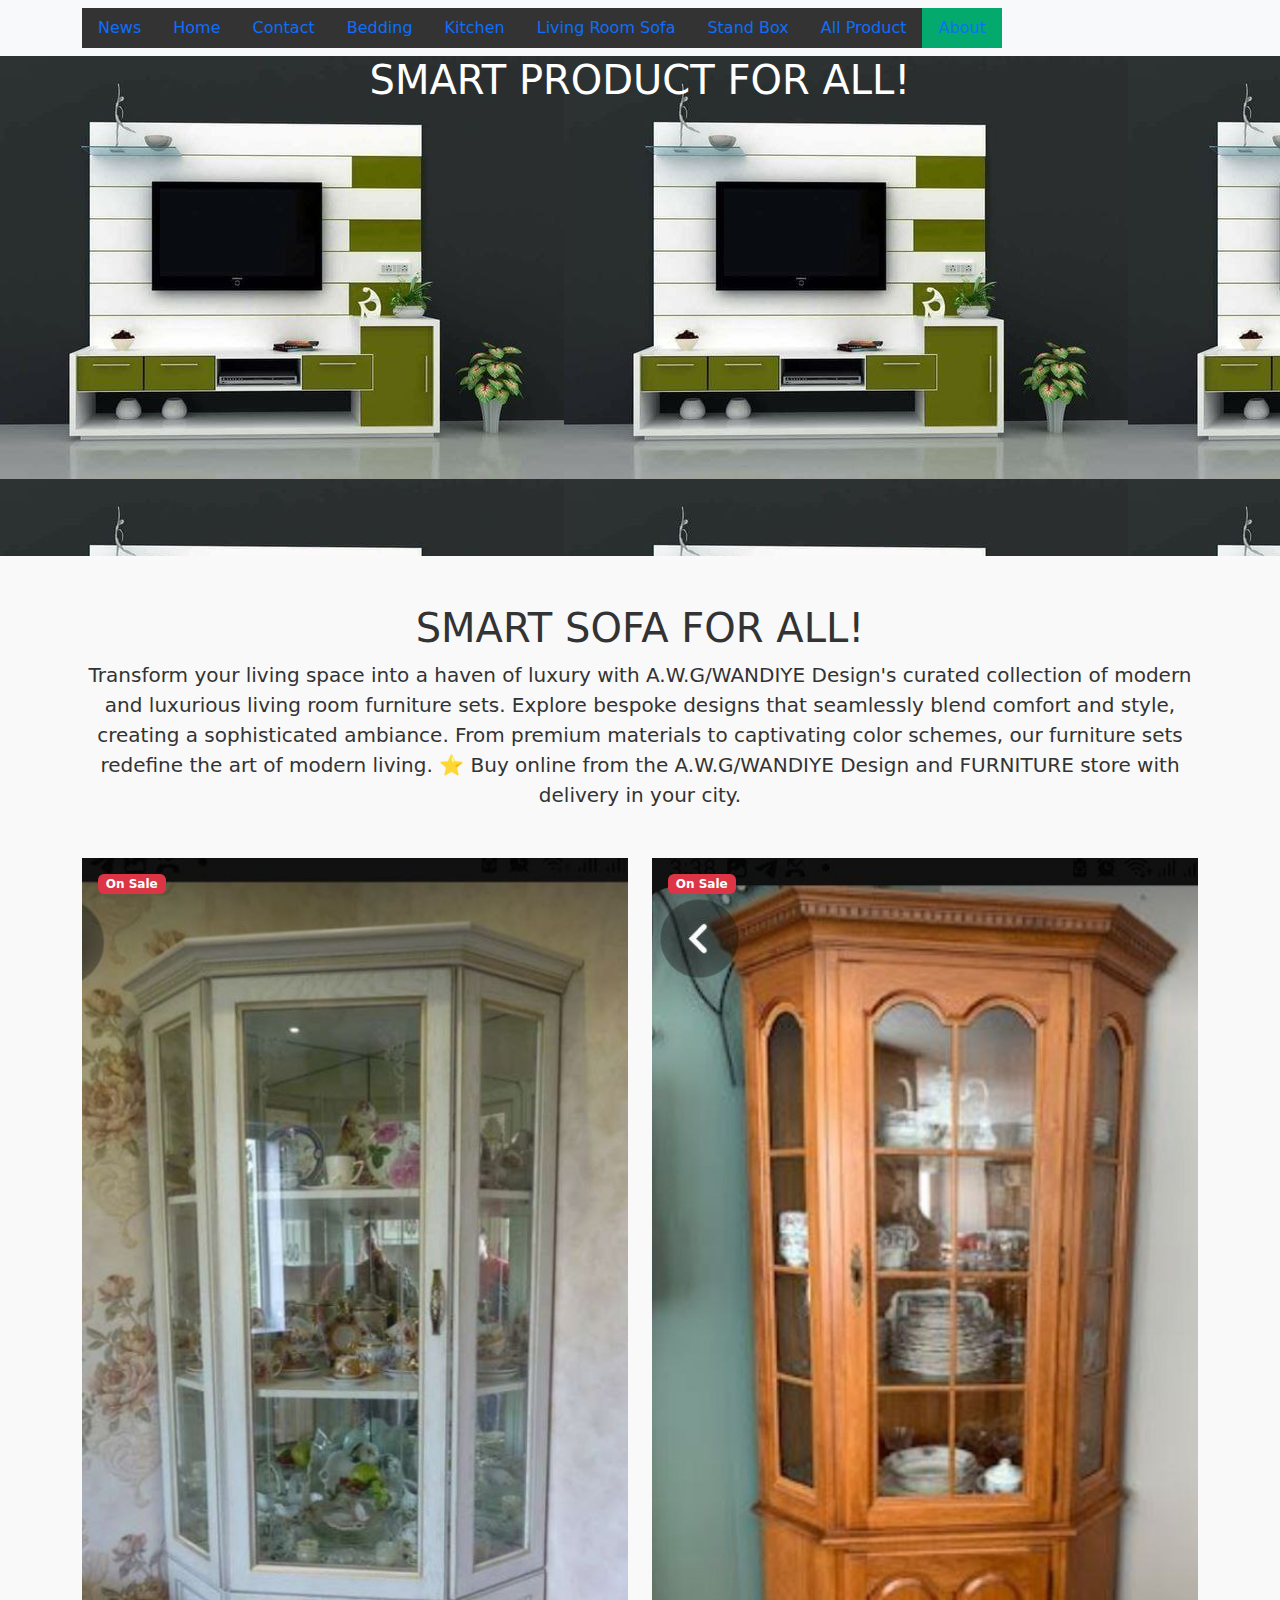
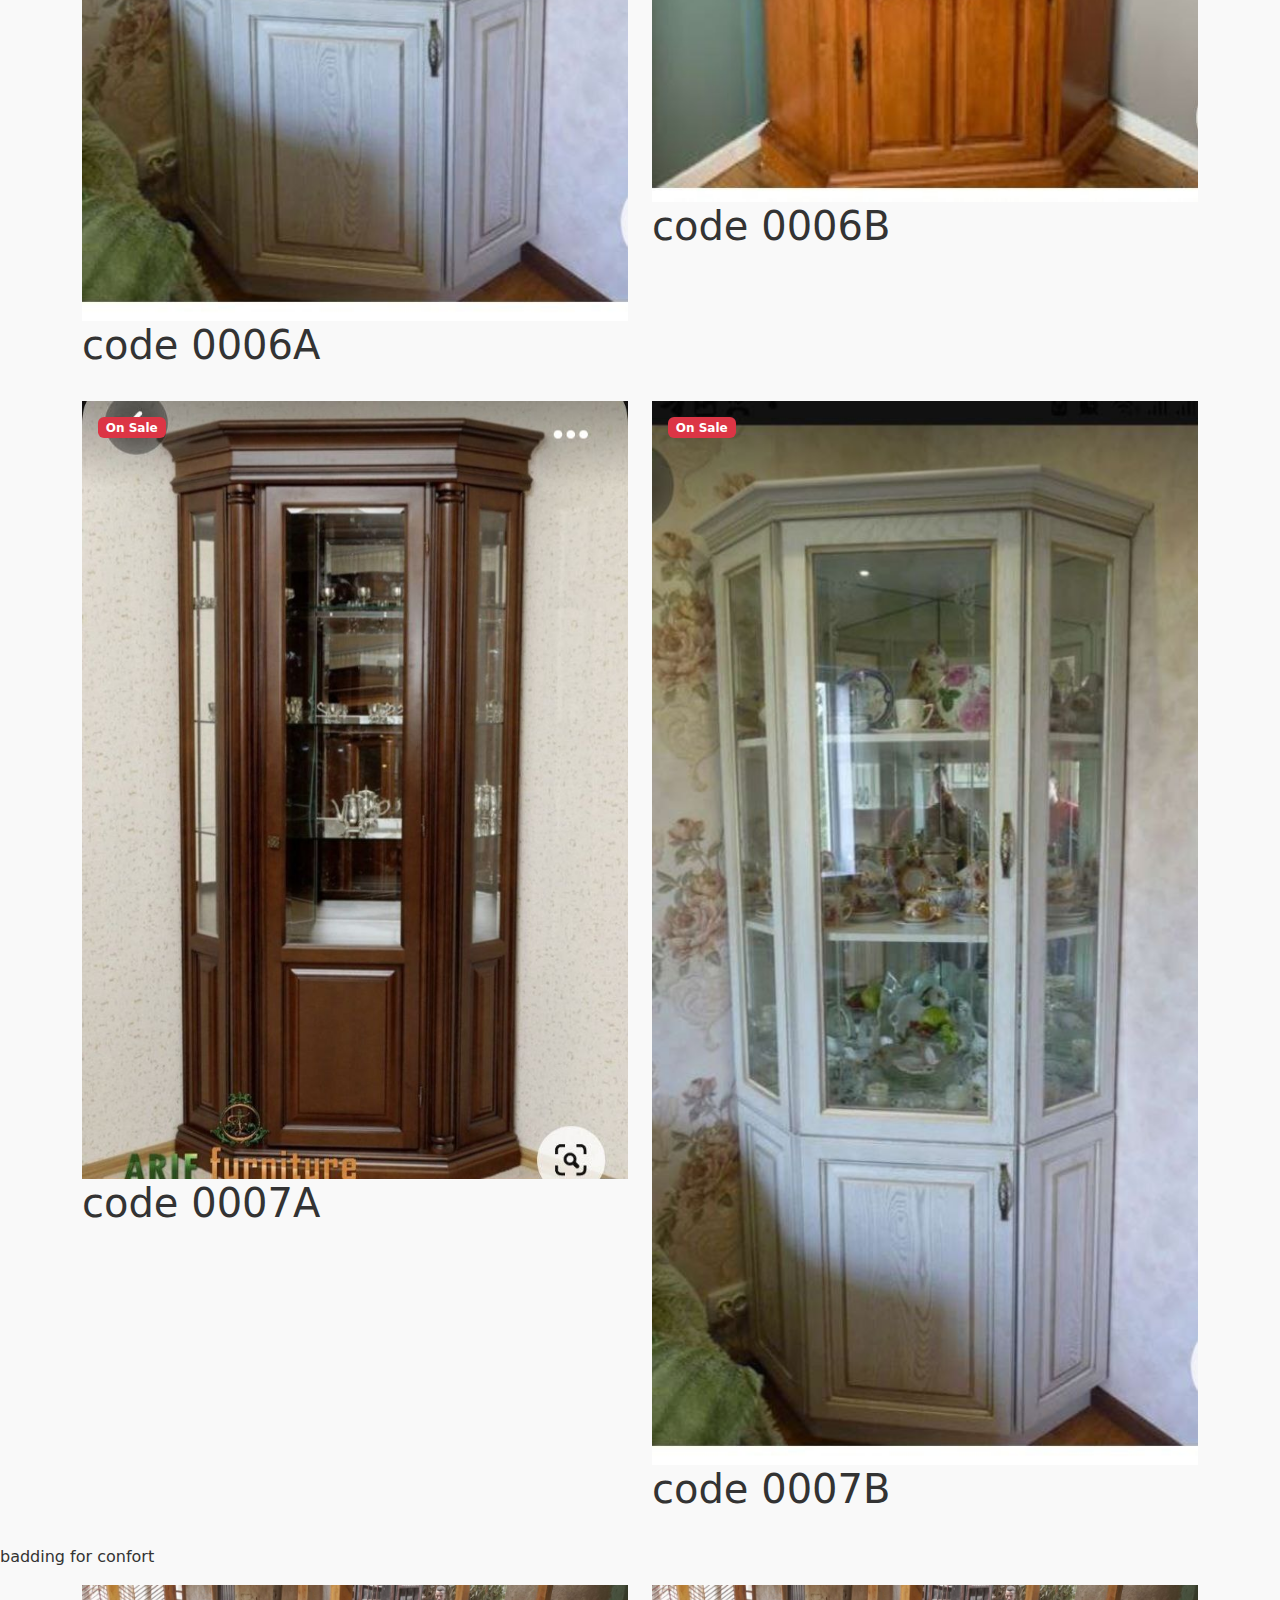
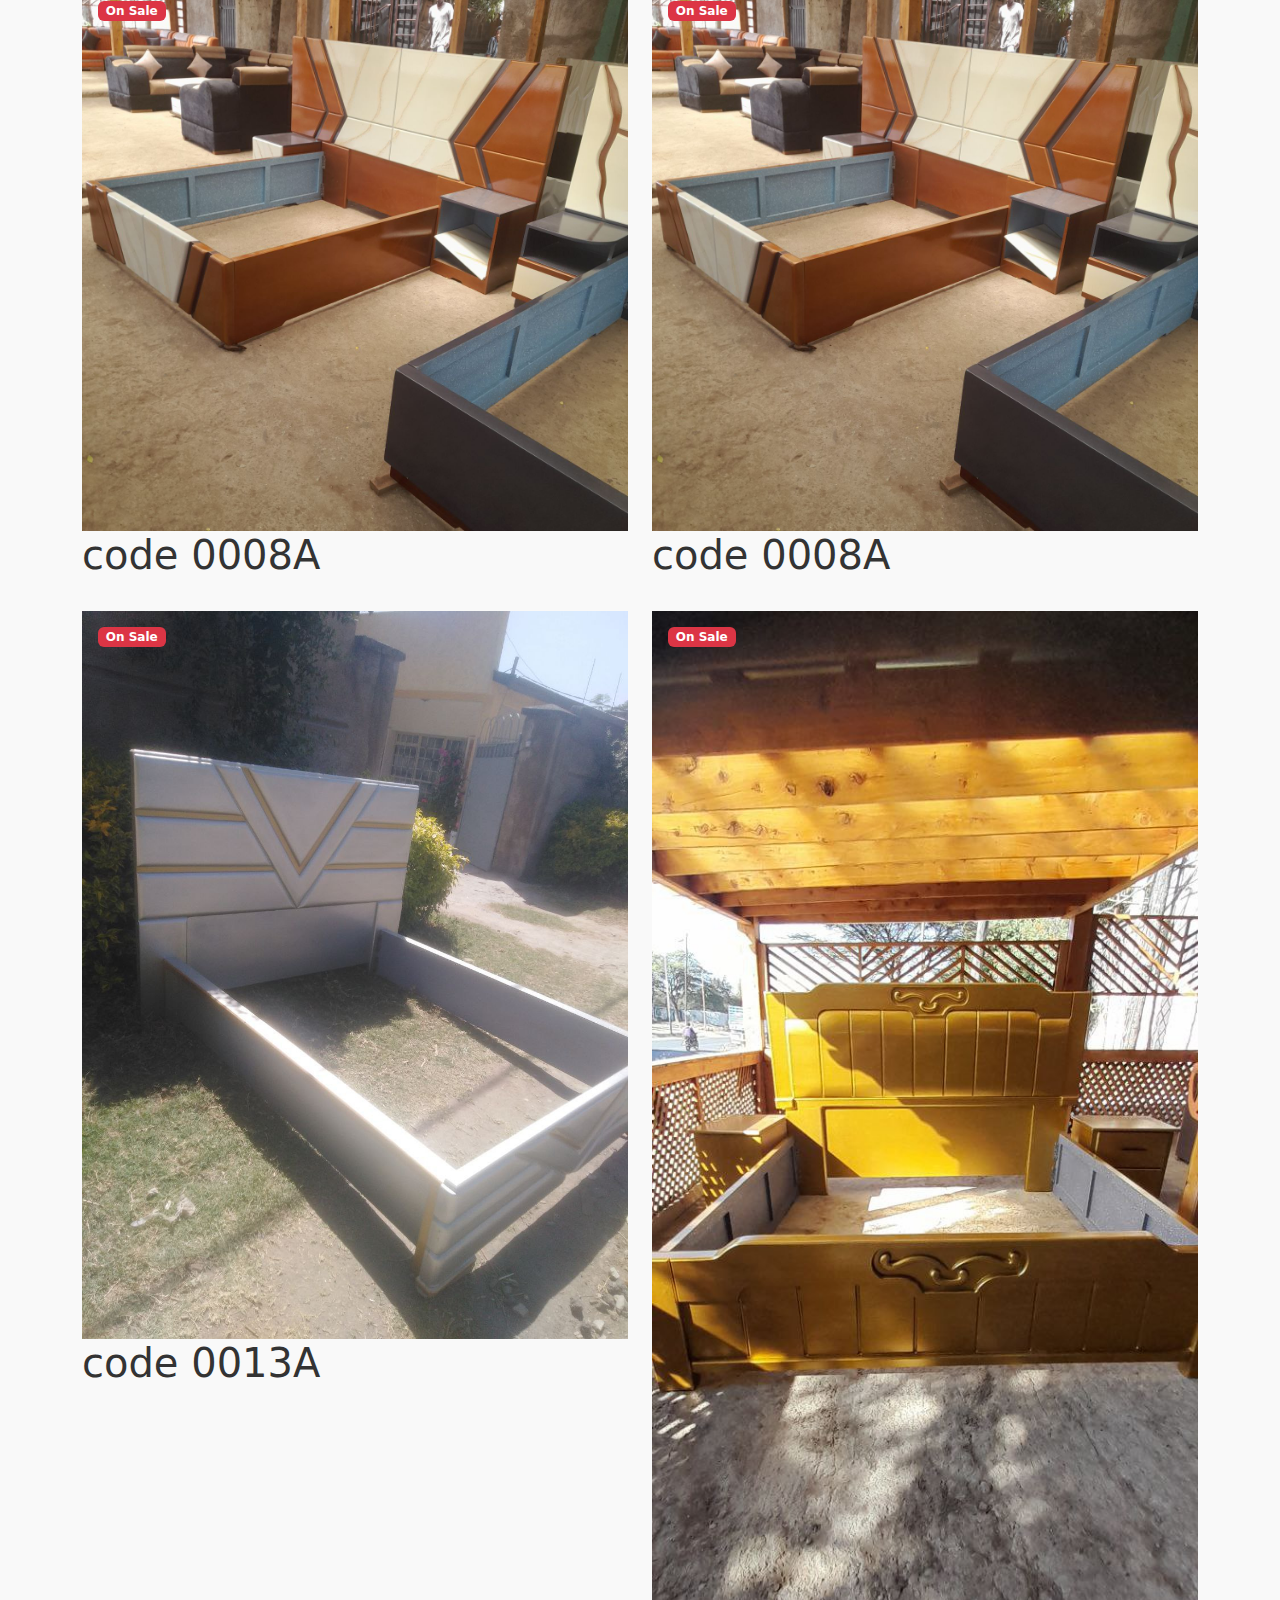
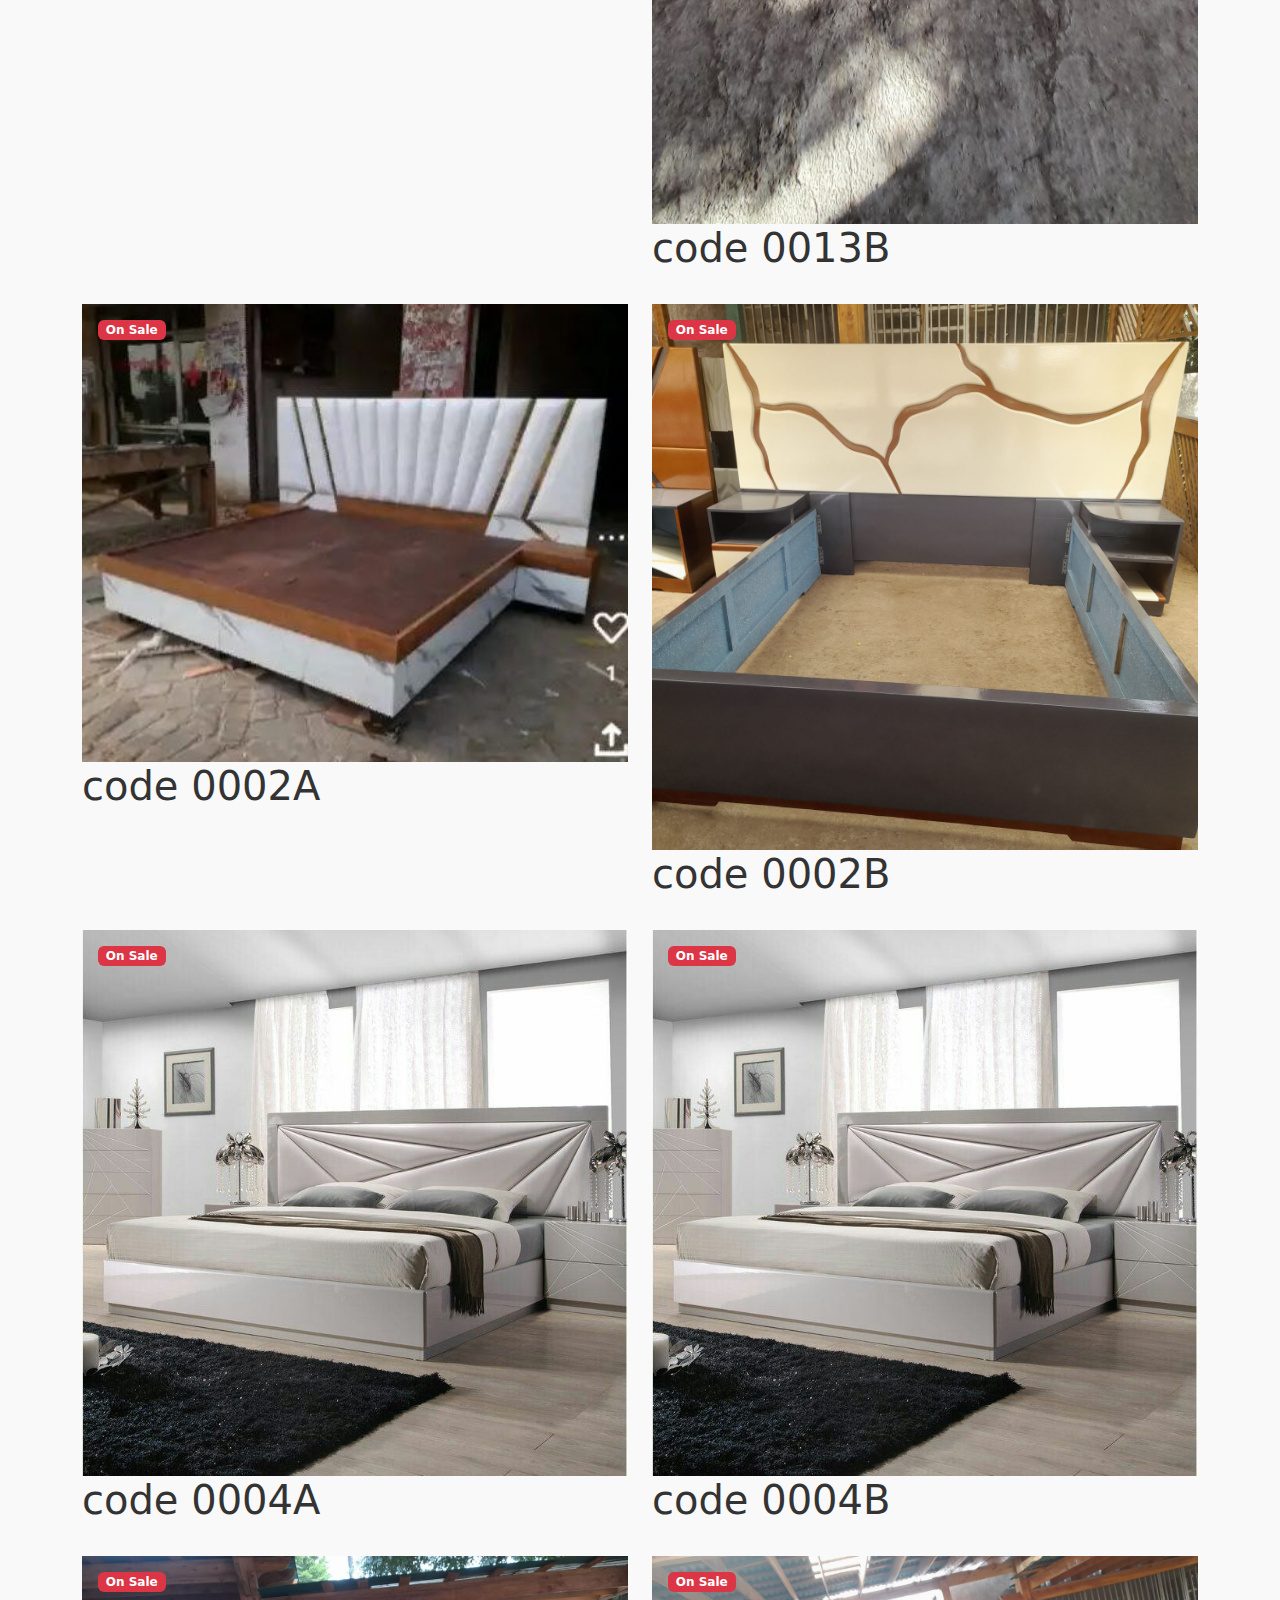
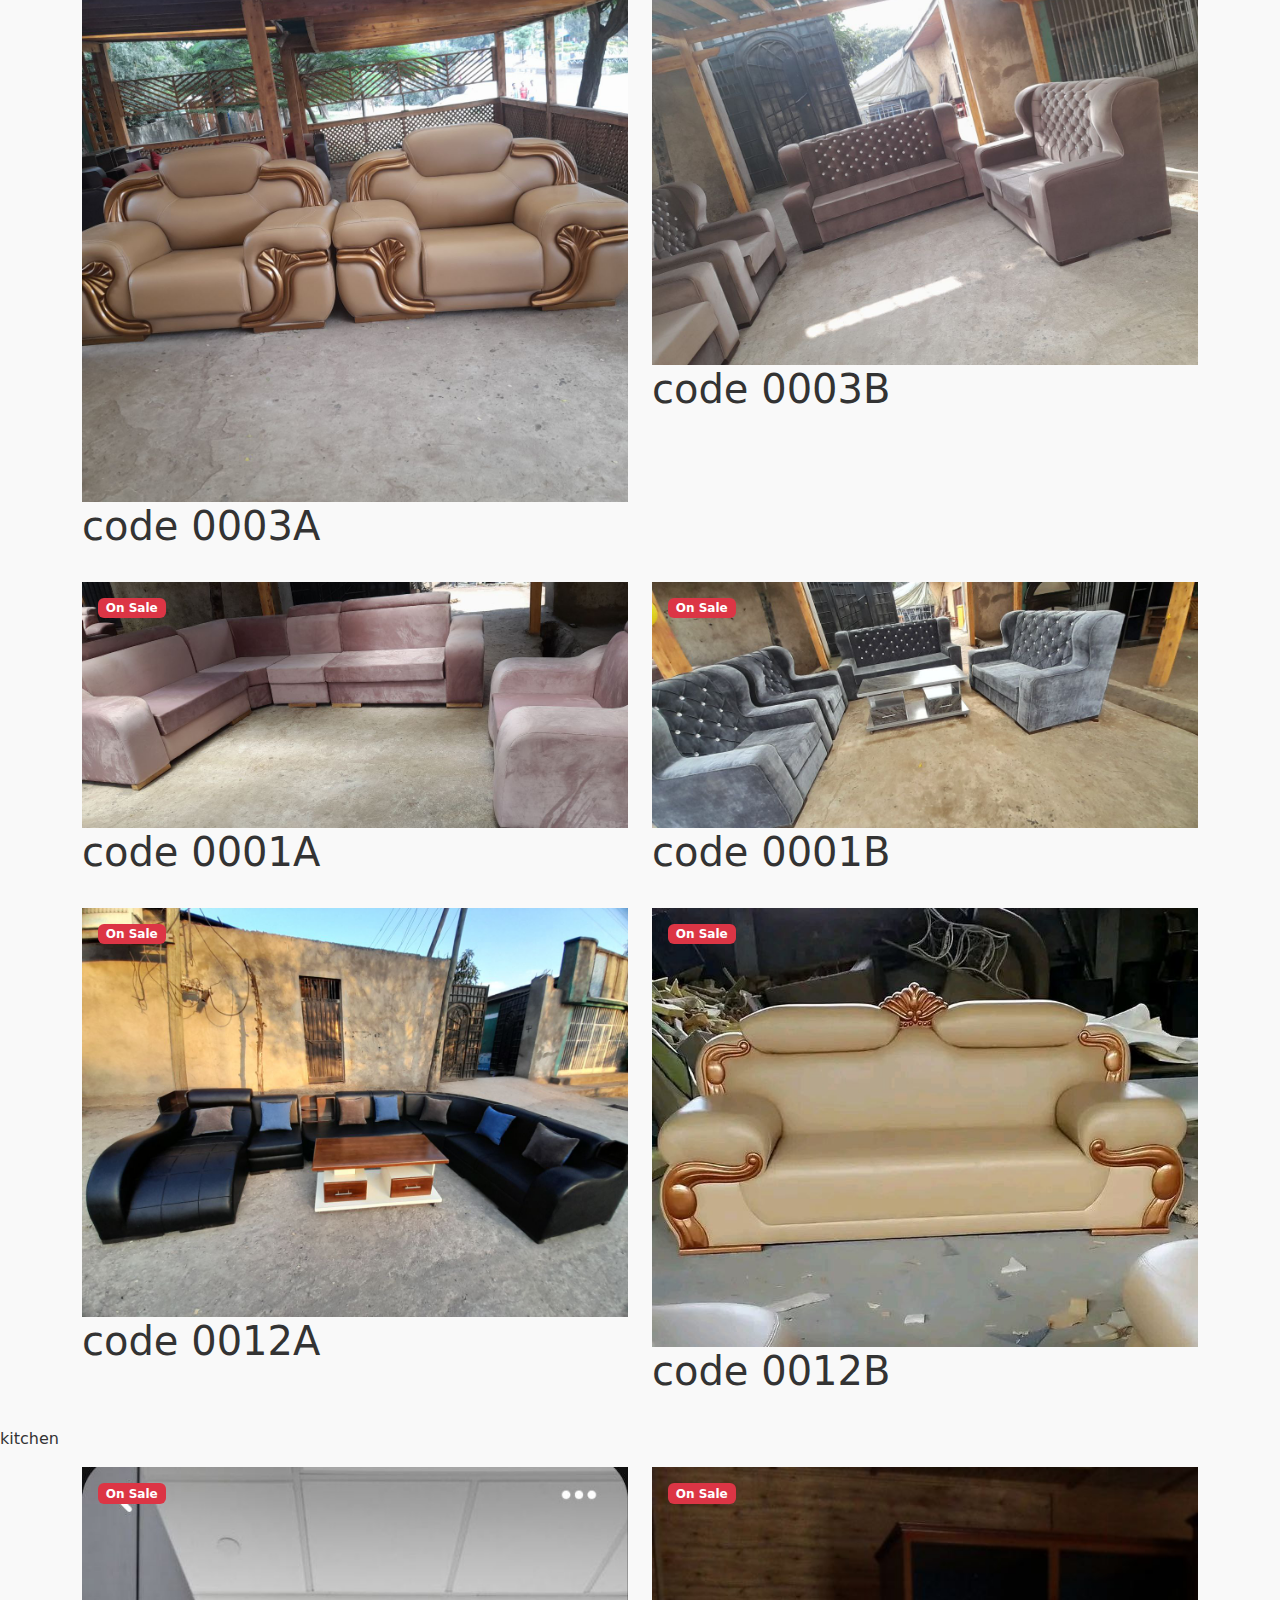
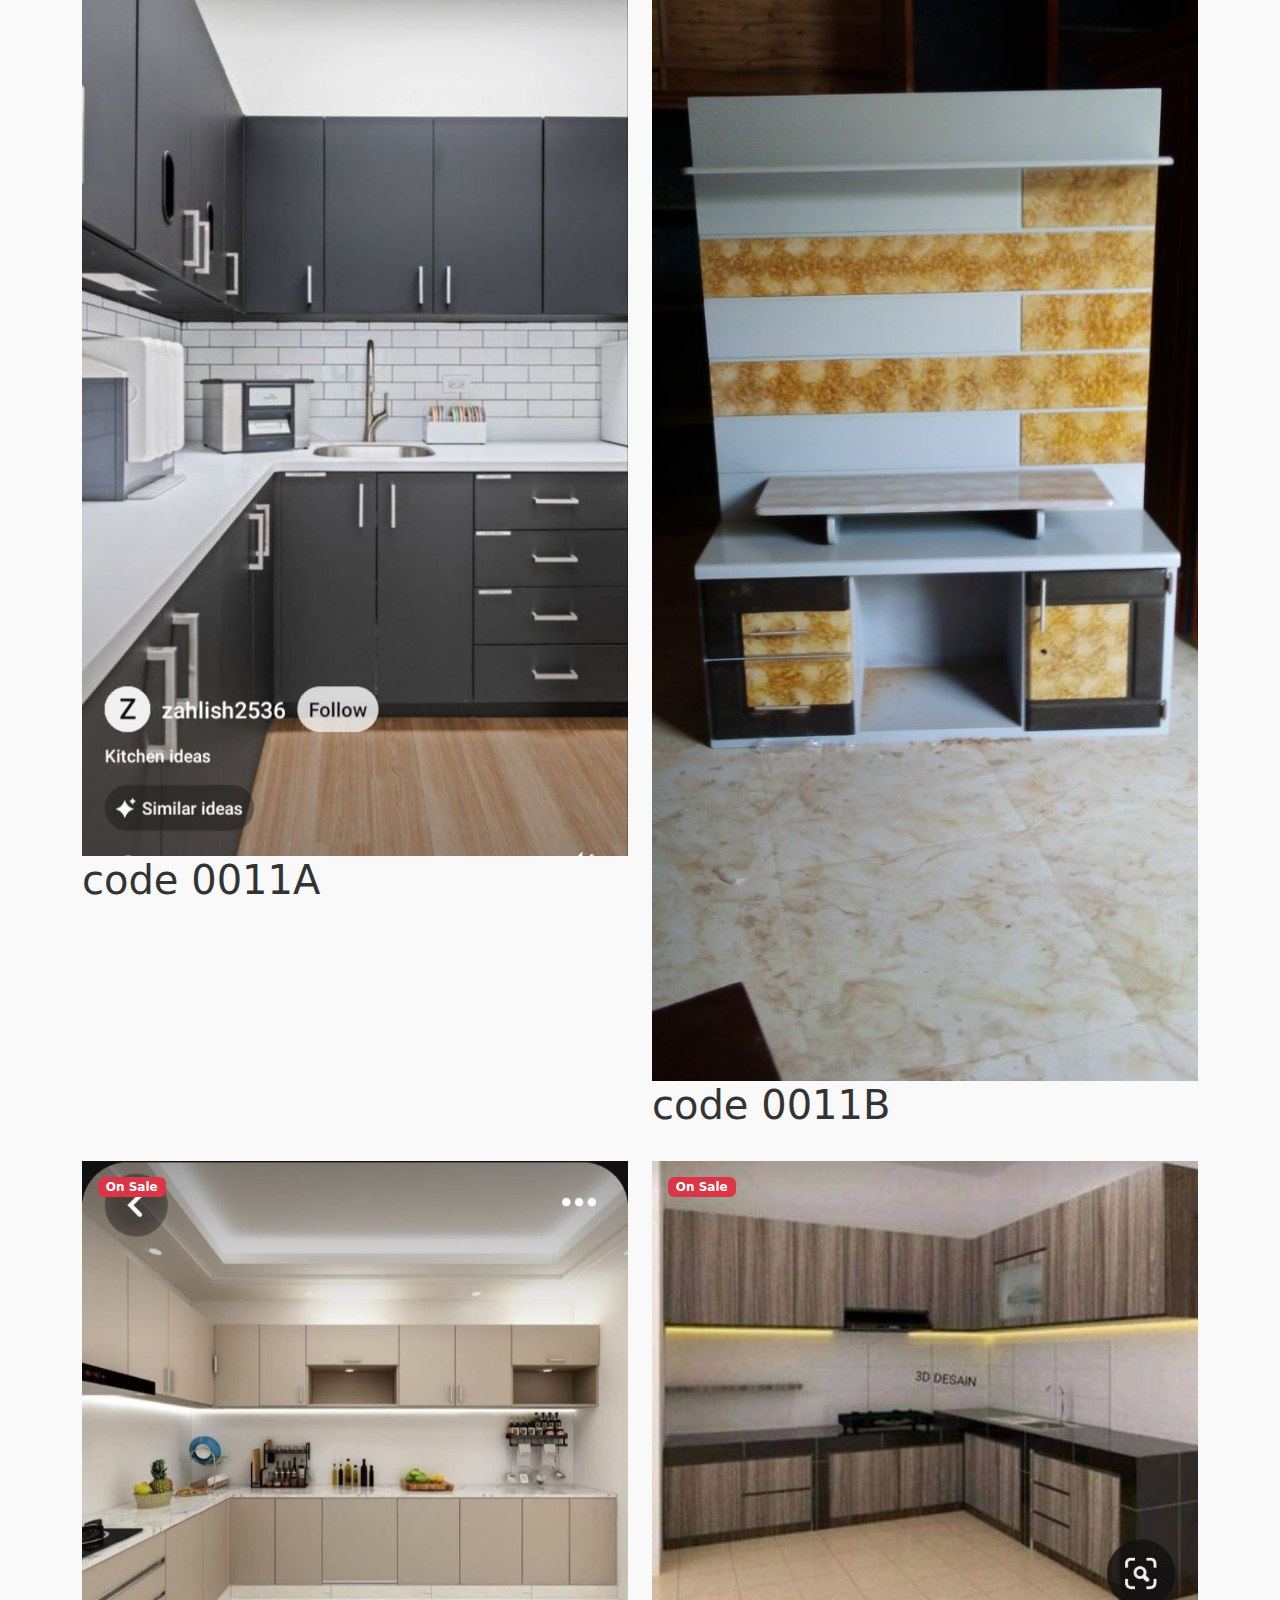
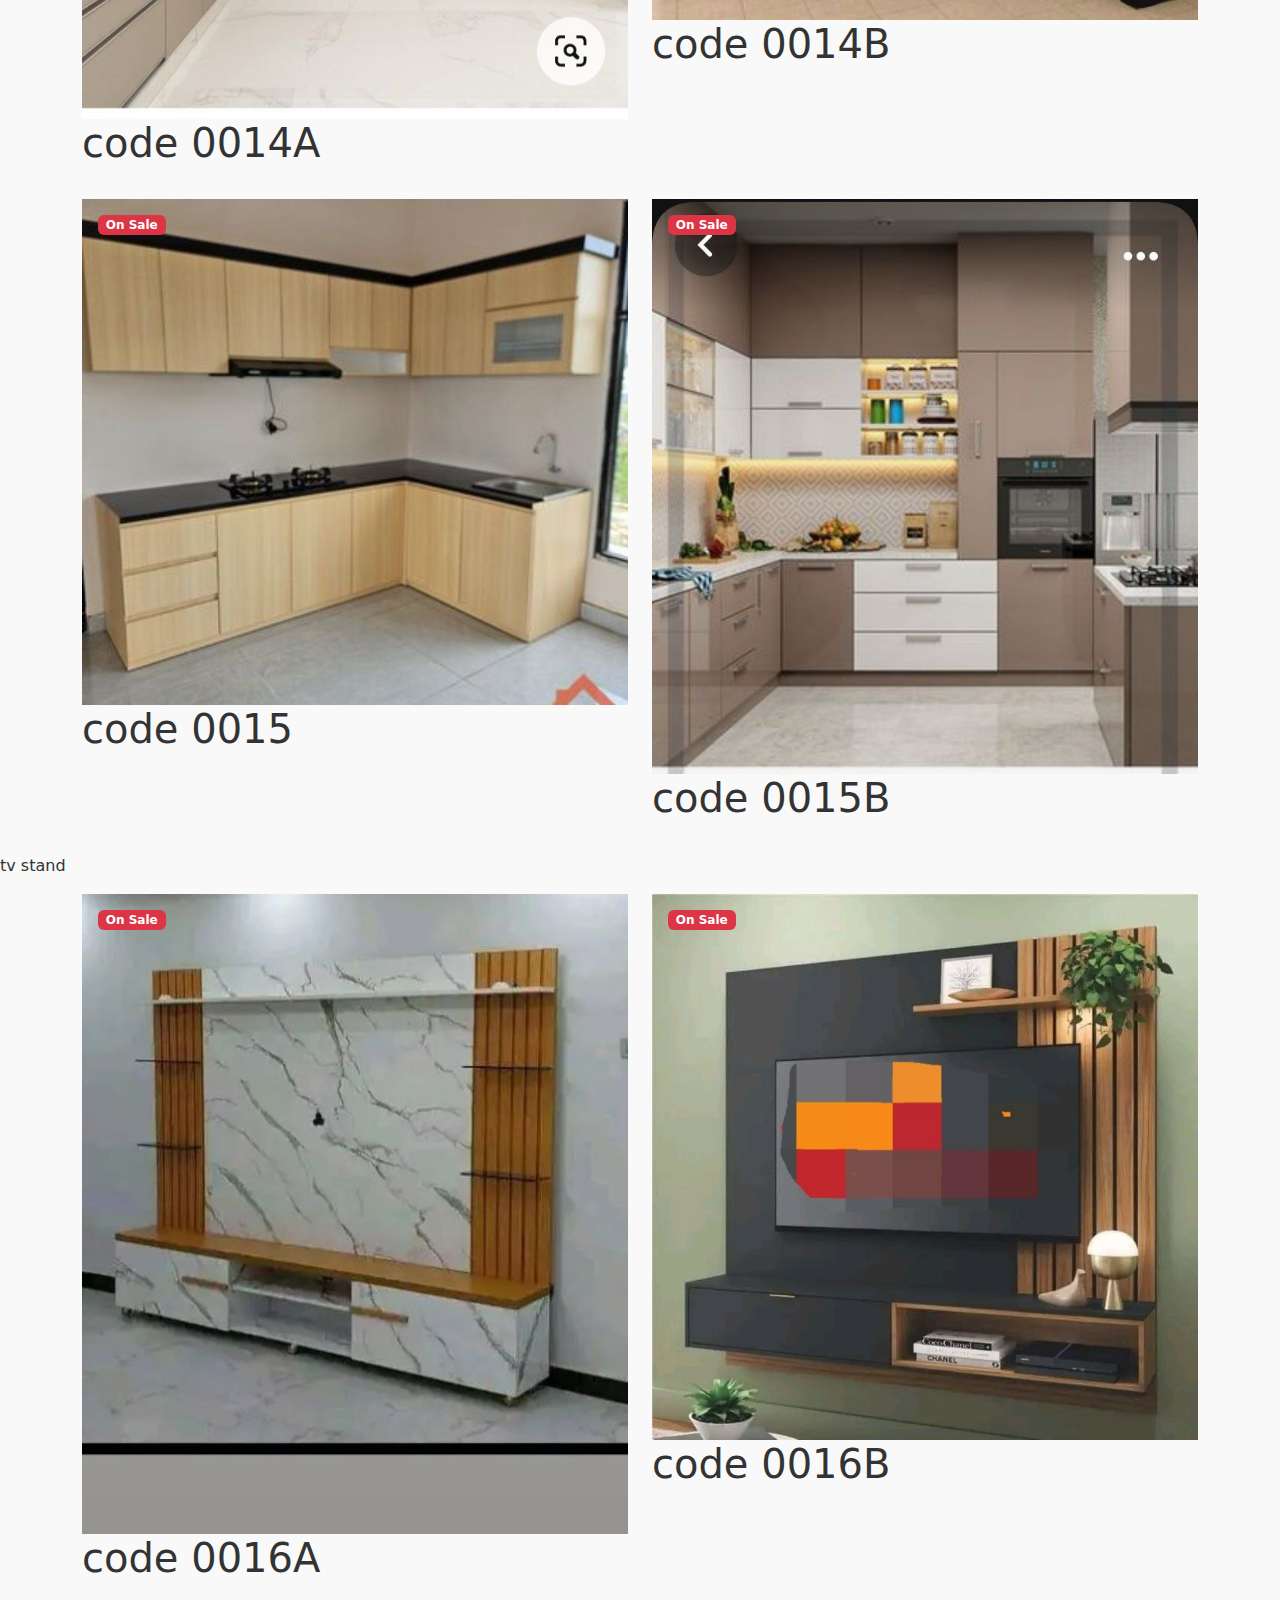
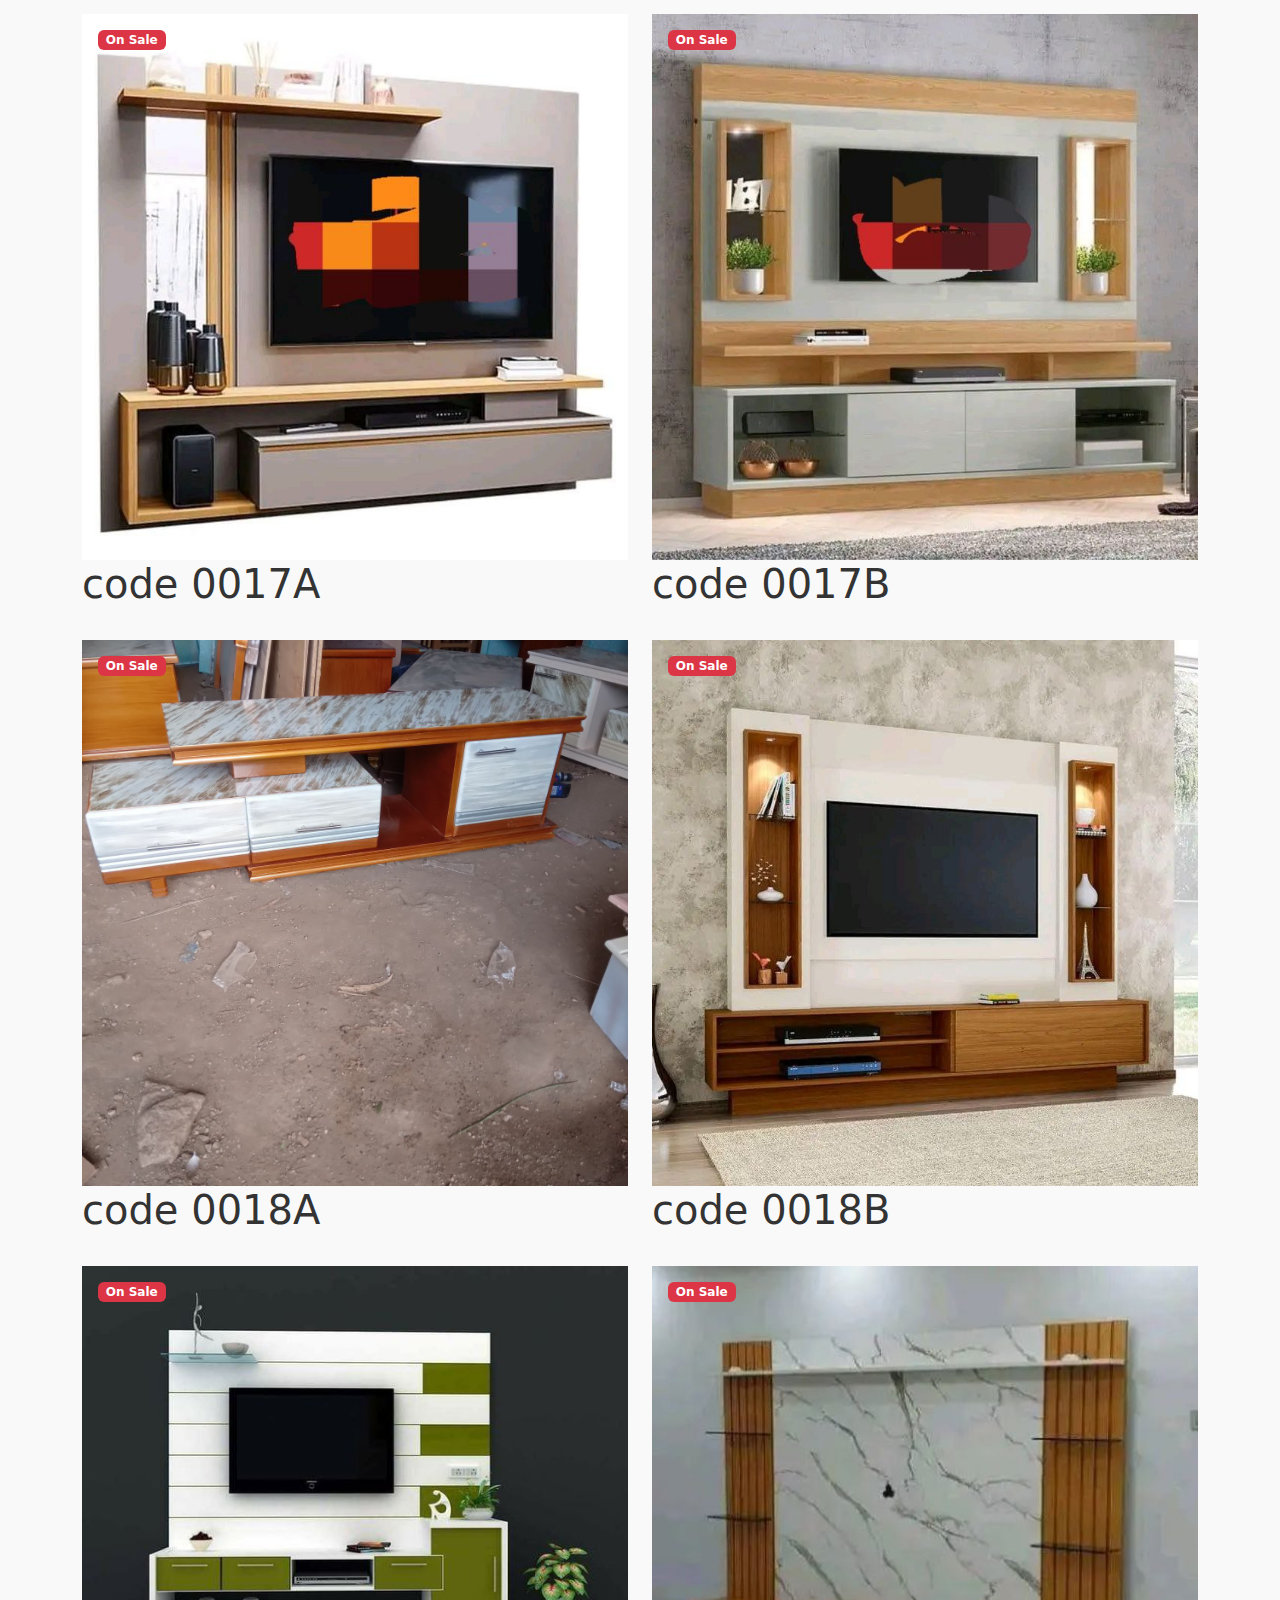
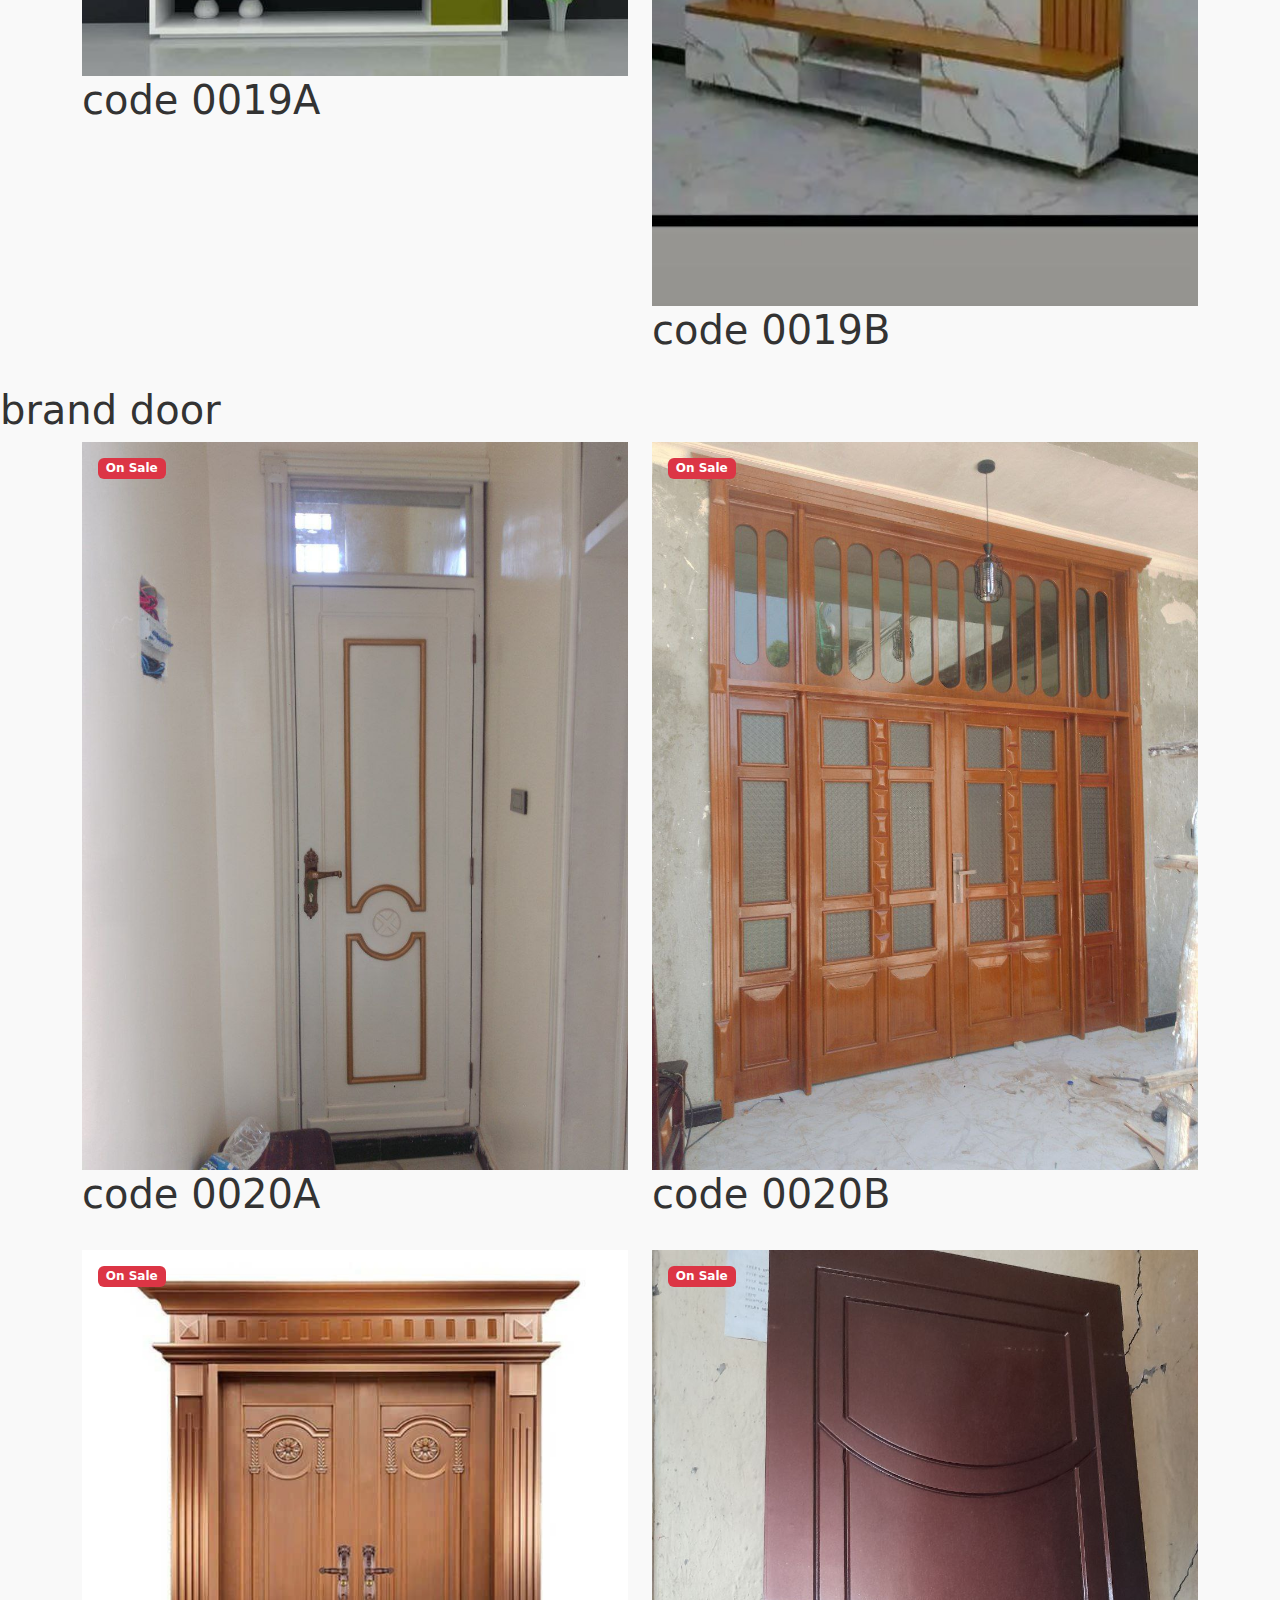
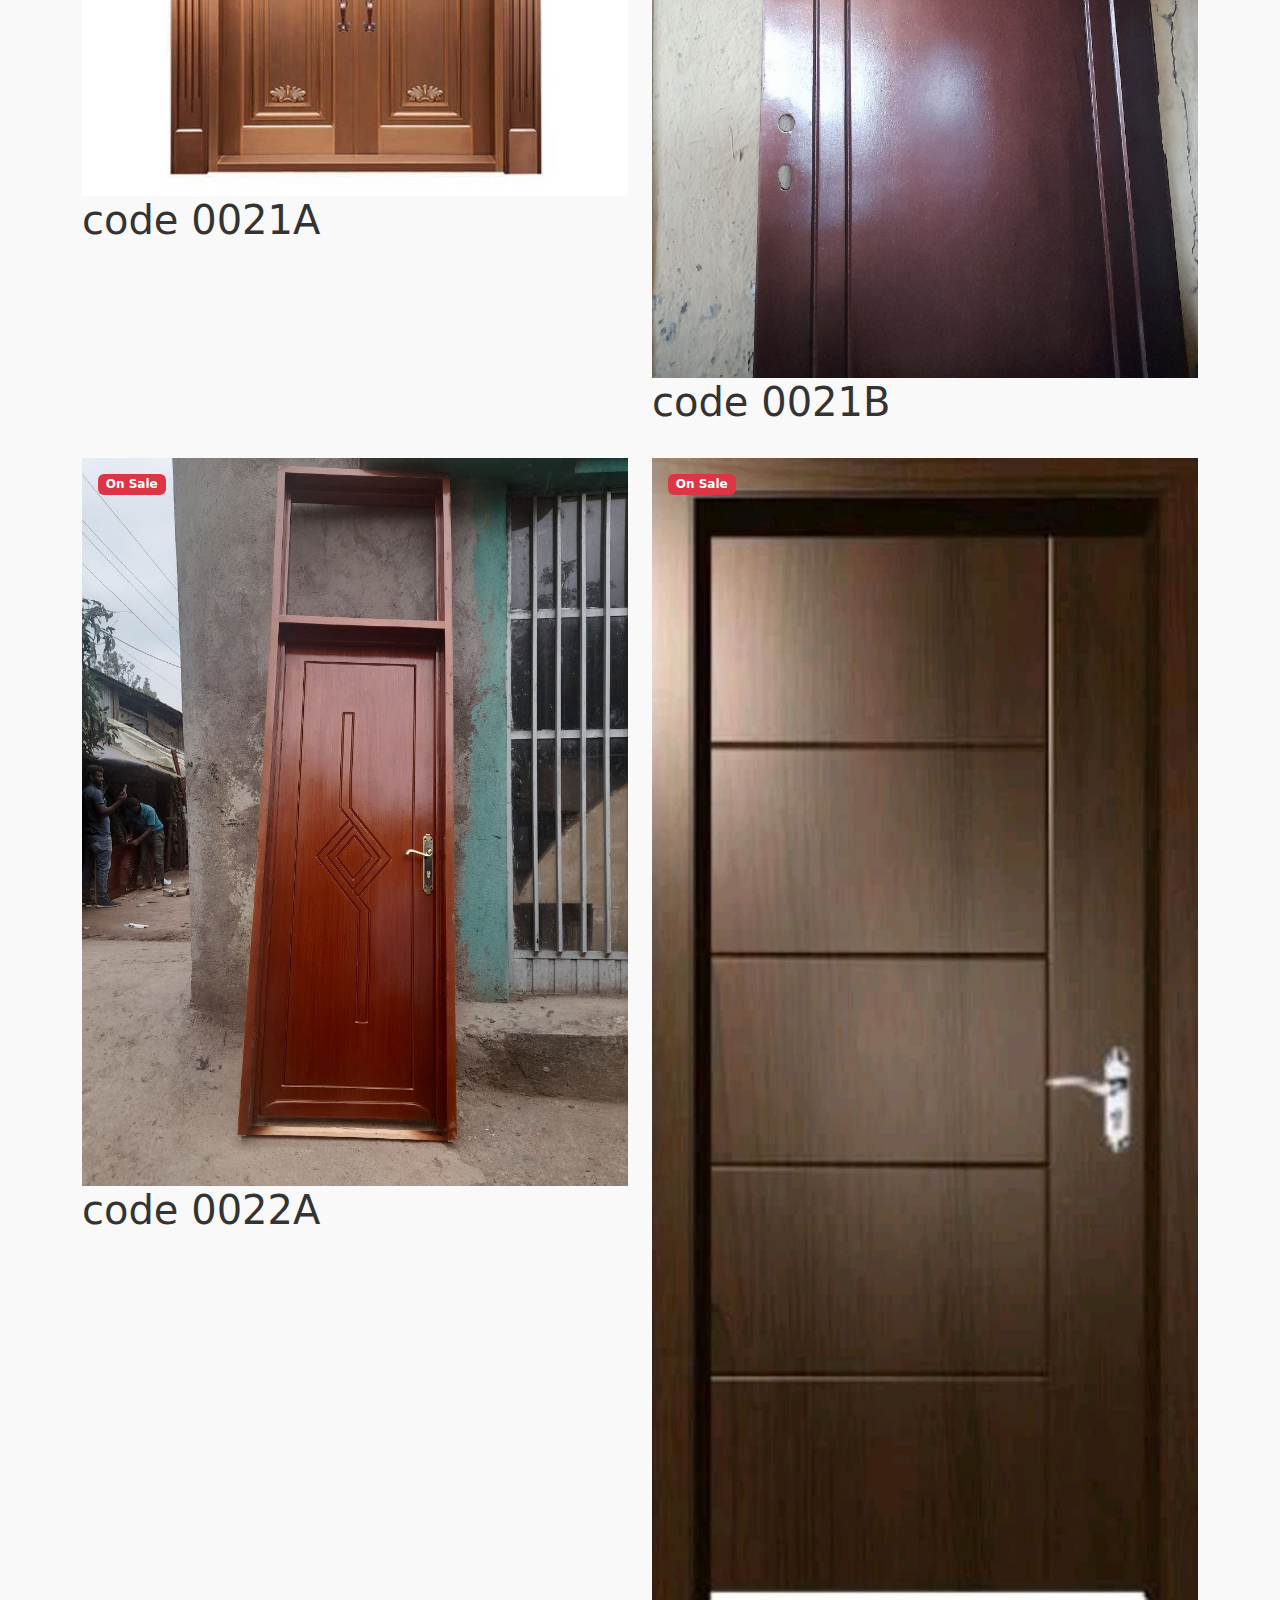
<file: allCollection.html>
<!DOCTYPE html>
<html lang="en">
<head>
    <meta charset="utf-8">
    <meta name="viewport" content="width=device-width, initial-scale=1">
    <title>The collection of all product</title>
    <link href="https://cdn.jsdelivr.net/npm/bootstrap@5.3.3/dist/css/bootstrap.min.css" rel="stylesheet">
    <script src="https://cdn.jsdelivr.net/npm/bootstrap@5.3.3/dist/js/bootstrap.bundle.min.js"></script>
    <link rel="stylesheet" href="nava.css">
    <link rel="stylesheet" href="collection.css">
</head>
<body>
    <header>
        <nav class="navbar navbar-expand-lg navbar-light bg-light">
            <div class="container">
                <ul class="nav">
                    <li class="nav-item"><a class="nav-link" href="news">News</a></li>
                    <li class="nav-item"><a class="nav-link" href="index.html">Home</a></li>
                    <li class="nav-item"><a class="nav-link" href="contact">Contact</a></li>
                    <li class="nav-item"><a class="nav-link" href="bedding.html">Bedding</a></li>
                    <li class="nav-item"><a class="nav-link" href="kitchen.html">Kitchen</a></li>
                   
                    <li class="nav-item"><a class="nav-link" href="sofa.html">Living Room Sofa</a></li>
                   
                    <li class="nav-item"><a class="nav-link" href="standbox.html">Stand Box</a></li>
                    <li class="nav-item"><a class="nav-link" href="allCollection.html">All Product</a></li>
                    <li class="nav-item ms-auto"><a class="nav-link active" href="#about">About</a></li>
                </ul>
            </div>
        </nav>
    </header>

    
    
        <div class="optiondiv">
        
          
            <h1>SMART PRODUCT  FOR ALL!</h1>

        </div>
        
        <div class="container text-center my-5">
          
            <h1>SMART SOFA FOR ALL!</h1>
            <p class="lead">
                Transform your living space into a haven of luxury with A.W.G/WANDIYE Design's curated 
                collection of modern and luxurious living room furniture sets. 
                Explore bespoke designs that seamlessly blend comfort and style, 
                creating a sophisticated ambiance. From premium materials to captivating 
                color schemes, our furniture sets redefine the art of modern living. 
                ⭐ Buy online from the A.W.G/WANDIYE Design and FURNITURE store with delivery in your city.
            </p>
        </div>
        <!--barand code 0006-->
        <section class="container">
            <div class="row">
                <div class="col-md-6 mb-4">
                    <div class="position-relative">
                        <img class="img-fluid img-hover-zoom uniform-size" src="photo/photo_2024-10-19_22-09-44.jpg" alt="Stylish Sofa On Sale" height="500" width="1100">
                        <span class="badge bg-danger position-absolute top-0 start-0 m-3">On Sale</span>
                    </div>
                    <h1>code 0006A</h1>
                </div>
                <div class="col-md-6 mb-4">
                    <div class="position-relative">
                        <img class="img-fluid img-hover-zoom uniform-size" src="photo/photo_2024-10-19_22-10-17.jpg" alt="Comfortable Sofa On Sale" height="500" width="1100">
                        <span class="badge bg-danger position-absolute top-0 start-0 m-3">On Sale</span>
                    </div>
                    <h1>code 0006B</h1>
                </div>
            </div>
        </section>

         <!--barand code 0007-->
         <section class="container">
            <div class="row">
                <div class="col-md-6 mb-4">
                    <div class="position-relative">
                        <img class="img-fluid img-hover-zoom uniform-size" src="photo/photo_2024-10-19_22-10-24.jpg" alt="Stylish Sofa On Sale" height="500" width="1100">
                        <span class="badge bg-danger position-absolute top-0 start-0 m-3">On Sale</span>
                    </div>
                    <h1>code 0007A</h1>
                </div>
                <div class="col-md-6 mb-4">
                    <div class="position-relative">
                        <img class="img-fluid img-hover-zoom uniform-size " src="photo/photo_2024-10-19_22-09-44.jpg" alt="Comfortable Sofa On Sale" height="500" width="1100">
                        <span class="badge bg-danger position-absolute top-0 start-0 m-3">On Sale</span>
                    </div>
                    <h1>code 0007B</h1>
                </div>
            </div>
        </section>
        <p>badding for confort</p>
          <!--barand code 0008-->
          <section class="container">
            <div class="row">
                <div class="col-md-6 mb-4">
                    <div class="position-relative">
                        <img class="img-fluid img-hover-zoom uniform-size" src="photo/photo_2024-10-19_22-31-49.jpg" alt="Stylish Sofa On Sale" height="500" width="1100">
                        <span class="badge bg-danger position-absolute top-0 start-0 m-3">On Sale</span>
                    </div>
                    <h1>code 0008A</h1>
                </div>
                <div class="col-md-6 mb-4">
                    <div class="position-relative">
                        <img class="img-fluid img-hover-zoom uniform-size" src="photo/photo_2024-10-19_22-31-49.jpg" alt="Comfortable Sofa On Sale" height="500" width="1100">
                        <span class="badge bg-danger position-absolute top-0 start-0 m-3">On Sale</span>
                    </div>
                    <h1>code 0008A</h1>
                </div>
            </div>

        </section>
        
           <!--barand code 0013-->
           <section class="container">
            <div class="row">
                <div class="col-md-6 mb-4">
                    <div class="position-relative">
                        <img class="img-fluid img-hover-zoom uniform-size" src="photo/photo_2024-10-19_22-31-43.jpg" alt="Stylish Sofa On Sale" height="500" width="1100">
                        <span class="badge bg-danger position-absolute top-0 start-0 m-3">On Sale</span>
                    </div>
                    <h1>code 0013A</h1>
                </div>
                <div class="col-md-6 mb-4">
                    <div class="position-relative">
                        <img class="img-fluid img-hover-zoom uniform-size" src="photo/photo_2024-10-19_22-32-16.jpg" alt="Comfortable Sofa On Sale" height="500" width="1100">
                        <span class="badge bg-danger position-absolute top-0 start-0 m-3">On Sale</span>
                    </div>
                    <h1>code 0013B</h1>
                </div>
            </div>
        </section>
            <!--barand code 0002-->
            <section class="container">
                <div class="row">
                    <div class="col-md-6 mb-4">
                        <div class="position-relative">
                            <img class="img-fluid img-hover-zoom uniform-size" src="photo/photo_2024-10-19_22-32-07.jpg" alt="Stylish Sofa On Sale" height="500" width="1100">
                            <span class="badge bg-danger position-absolute top-0 start-0 m-3">On Sale</span>
                        </div>
                        <h1>code 0002A</h1>
                    </div>
                    <div class="col-md-6 mb-4">
                        <div class="position-relative">
                            <img class="img-fluid img-hover-zoom uniform-size" src="photo/photo_2024-10-19_22-32-02.jpg" alt="Comfortable Sofa On Sale" height="500" width="1100">
                            <span class="badge bg-danger position-absolute top-0 start-0 m-3">On Sale</span>
                        </div>
                        <h1>code 0002B</h1>
                    </div>
                </div>
            </section>
             <!--barand code 0004-->
             <section class="container">
                <div class="row">
                    <div class="col-md-6 mb-4">
                        <div class="position-relative">
                            <img class="img-fluid img-hover-zoom uniform-size" src="photo/photo_2024-10-19_22-32-21.jpg" alt="Stylish Sofa On Sale" height="500" width="1100">
                            <span class="badge bg-danger position-absolute top-0 start-0 m-3">On Sale</span>
                        </div>
                        <h1>code 0004A</h1>
                    </div>
                    <div class="col-md-6 mb-4">
                        <div class="position-relative">
                            <img class="img-fluid img-hover-zoom uniform-size" src="photo/photo_2024-10-19_22-32-21.jpg" alt="Comfortable Sofa On Sale" height="500" width="1100">
                            <span class="badge bg-danger position-absolute top-0 start-0 m-3">On Sale</span>
                        </div>
                        <h1>code 0004B</h1>
                    </div>
                </div>
            </section>
              <!--barand code 0003-->
              <section class="container">
                <div class="row">
                    <div class="col-md-6 mb-4">
                        <div class="position-relative">
                            <img class="img-fluid img-hover-zoom uniform-size" src="photo/photo_2024-10-19_22-32-34.jpg" alt="Stylish Sofa On Sale" height="500" width="1100">
                            <span class="badge bg-danger position-absolute top-0 start-0 m-3">On Sale</span>
                        </div>
                        <h1>code 0003A</h1>
                    </div>
                    <div class="col-md-6 mb-4">
                        <div class="position-relative">
                            <img class="img-fluid img-hover-zoom uniform-size" src="photo/photo_2024-10-19_22-32-50.jpg" alt="Comfortable Sofa On Sale" height="500" width="1100">
                            <span class="badge bg-danger position-absolute top-0 start-0 m-3">On Sale</span>
                        </div>
                        <h1>code 0003B</h1>
                    </div>
                </div>
            </section>
               <!--barand code 0001-->
               <section class="container">
                <div class="row">
                    <div class="col-md-6 mb-4">
                        <div class="position-relative">
                            <img class="img-fluid img-hover-zoom uniform-size" src="photo/photo_2024-10-19_22-32-39.jpg" alt="Stylish Sofa On Sale" height="500" width="1100">
                            <span class="badge bg-danger position-absolute top-0 start-0 m-3">On Sale</span>
                        </div>
                        <h1>code 0001A</h1>
                    </div>
                    <div class="col-md-6 mb-4">
                        <div class="position-relative">
                            <img class="img-fluid img-hover-zoom uniform-size" src="photo/photo_2024-10-19_22-32-45.jpg" alt="Comfortable Sofa On Sale" height="500" width="1100">
                            <span class="badge bg-danger position-absolute top-0 start-0 m-3">On Sale</span>
                        </div>
                        <h1>code 0001B</h1>
                    </div>
                </div>
            </section>
                <!--barand code 0012-->
                <section class="container">
                    <div class="row">
                        <div class="col-md-6 mb-4">
                            <div class="position-relative">
                                <img class="img-fluid img-hover-zoom uniform-size" src="photo/photo_2024-10-19_22-32-55.jpg" alt="Stylish Sofa On Sale" height="500" width="1100">
                                <span class="badge bg-danger position-absolute top-0 start-0 m-3">On Sale</span>
                            </div>
                            <h1>code 0012A</h1>
                        </div>
                        <div class="col-md-6 mb-4">
                            <div class="position-relative">
                                <img class="img-fluid img-hover-zoom uniform-size" src="photo/photo_2024-10-19_22-33-04.jpg" alt="Comfortable Sofa On Sale" height="500" width="1100">
                                <span class="badge bg-danger position-absolute top-0 start-0 m-3">On Sale</span>
                            </div>
                            <h1>code 0012B</h1>
                        </div>

                    </div>
                </section>
                <p>kitchen</p>
                 <!--barand code 0011-->
                 <section class="container">
                    <div class="row">
                        <div class="col-md-6 mb-4">
                            <div class="position-relative">
                                <img class="img-fluid img-hover-zoom uniform-size" src="photo/photo_2024-10-19_22-33-11.jpg" alt="Stylish Sofa On Sale" height="500" width="1100">
                                <span class="badge bg-danger position-absolute top-0 start-0 m-3">On Sale</span>
                            </div>
                            <h1>code 0011A</h1>
                        </div>
                        <div class="col-md-6 mb-4">
                            <div class="position-relative">
                                <img class="img-fluid img-hover-zoom uniform-size" src="photo/photo_2024-10-19_22-33-48.jpg" alt="Comfortable Sofa On Sale" height="500" width="1100">
                                <span class="badge bg-danger position-absolute top-0 start-0 m-3">On Sale</span>
                            </div>
                            <h1>code 0011B</h1>
                        </div>
                    </div>
                </section>

                 <!--barand code 0014-->
                 <section class="container">
                    <div class="row">
                        <div class="col-md-6 mb-4">
                            <div class="position-relative">
                                <img class="img-fluid img-hover-zoom uniform-size" src="photo/photo_2024-10-19_22-33-23.jpg" alt="Stylish Sofa On Sale" height="500" width="1100">
                                <span class="badge bg-danger position-absolute top-0 start-0 m-3">On Sale</span>
                            </div>
                            <h1>code 0014A</h1>
                        </div>
                        <div class="col-md-6 mb-4">
                            <div class="position-relative">
                                <img class="img-fluid img-hover-zoom uniform-size" src="photo/photo_2024-10-19_22-33-28.jpg" alt="Comfortable Sofa On Sale" height="500" width="1100">
                                <span class="badge bg-danger position-absolute top-0 start-0 m-3">On Sale</span>
                            </div>
                            <h1>code 0014B</h1>
                        </div>
                    </div>
                </section>
                  <!--barand code 0015-->
                  <section class="container">
                    <div class="row">
                        <div class="col-md-6 mb-4">
                            <div class="position-relative">
                                <img class="img-fluid img-hover-zoom uniform-size" src="photo/photo_2024-10-19_22-33-34.jpg" alt="Stylish Sofa On Sale" height="500" width="1100">
                                <span class="badge bg-danger position-absolute top-0 start-0 m-3">On Sale</span>
                            </div>
                            <h1>code 0015</h1>
                        </div>
                        <div class="col-md-6 mb-4">
                            <div class="position-relative">
                                <img class="img-fluid img-hover-zoom uniform-size" src="photo/photo_2024-10-19_22-33-16.jpg" alt="Comfortable Sofa On Sale" height="500" width="1100">
                                <span class="badge bg-danger position-absolute top-0 start-0 m-3">On Sale</span>
                            </div>
                            <h1>code 0015B</h1>
                        </div>
                    </div>
                </section>
                <p>tv stand</p>
                   <!--barand code 0016--> 
                   <section class="container">
                    <div class="row">
                        <div class="col-md-6 mb-4">
                            <div class="position-relative">
                                <img class="img-fluid img-hover-zoom uniform-size" src="photo/photo_2024-10-19_22-33-42.jpg" alt="Stylish Sofa On Sale" height="500" width="1100">
                                <span class="badge bg-danger position-absolute top-0 start-0 m-3">On Sale</span>
                            </div>
                            <h1>code 0016A</h1>
                        </div>
                        <div class="col-md-6 mb-4">
                            <div class="position-relative">
                                <img class="img-fluid img-hover-zoom uniform-size" src="photo/photo_2024-10-19_22-33-59.jpg" alt="Comfortable Sofa On Sale" height="500" width="1100">
                                <span class="badge bg-danger position-absolute top-0 start-0 m-3">On Sale</span>
                            </div>
                            <h1>code 0016B</h1>
                        </div>
                    </div>
                </section>
                   <!--barand code 0017-->
                   <section class="container">
                    <div class="row">
                        <div class="col-md-6 mb-4">
                            <div class="position-relative">
                                <img class="img-fluid img-hover-zoom uniform-size" src="photo/photo_2024-10-19_22-34-05.jpg" alt="Stylish Sofa On Sale" height="500" width="1100">
                                <span class="badge bg-danger position-absolute top-0 start-0 m-3">On Sale</span>
                            </div>
                            <h1>code 0017A</h1>
                        </div>
                        <div class="col-md-6 mb-4">
                            <div class="position-relative">
                                <img class="img-fluid img-hover-zoom uniform-size" src="photo/photo_2024-10-19_22-34-10.jpg" alt="Comfortable Sofa On Sale" height="500" width="1100">
                                <span class="badge bg-danger position-absolute top-0 start-0 m-3">On Sale</span>
                            </div>
                            <h1>code 0017B</h1>
                        </div>
                    </div>
                </section>
                <!--barand code 0018-->
                <section class="container">
                    <div class="row">
                        <div class="col-md-6 mb-4">
                            <div class="position-relative">
                                <img class="img-fluid img-hover-zoom uniform-size" src="photo/photo_2024-10-19_22-34-15.jpg" alt="Stylish Sofa On Sale" height="500" width="1100">
                                <span class="badge bg-danger position-absolute top-0 start-0 m-3">On Sale</span>
                            </div>
                            <h1>code 0018A</h1>
                        </div>
                        <div class="col-md-6 mb-4">
                            <div class="position-relative">
                                <img class="img-fluid img-hover-zoom uniform-size" src="photo/photo_2024-10-19_22-34-25.jpg" alt="Comfortable Sofa On Sale" height="500" width="1100">
                                <span class="badge bg-danger position-absolute top-0 start-0 m-3">On Sale</span>
                            </div>
                            <h1>code 0018B</h1>
                        </div>

                    </div>
                </section>
                <!--barand code 0019-->
                
                <section class="container">
                    <div class="row">
                        <div class="col-md-6 mb-4">
                            <div class="position-relative">
                                <img class="img-fluid img-hover-zoom uniform-size" src="photo/photo_2024-10-19_22-34-31.jpg" alt="Stylish Sofa On Sale" height="500" width="1100">
                                <span class="badge bg-danger position-absolute top-0 start-0 m-3">On Sale</span>
                            </div>
                            <h1>code 0019A</h1>
                        </div>
                        <div class="col-md-6 mb-4">
                            <div class="position-relative">
                                <img class="img-fluid img-hover-zoom uniform-size" src="photo/photo_2024-10-19_22-33-42.jpg" alt="Comfortable Sofa On Sale" height="500" width="1100">
                                <span class="badge bg-danger position-absolute top-0 start-0 m-3">On Sale</span>
                            </div>
                            <h1>code 0019B</h1>
                        </div>
                    </div>
                </section>
                <!--barand code 0020-->
                <h1> brand door </h1>
                <section class="container">
                    <div class="row">
                        <div class="col-md-6 mb-4">
                            <div class="position-relative">
                                <img class="img-fluid img-hover-zoom uniform-size" src="photo/photo_2024-10-19_22-34-51.jpg" alt="Stylish Sofa On Sale" height="500" width="1100">
                                <span class="badge bg-danger position-absolute top-0 start-0 m-3">On Sale</span>
                            </div>
                            <h1>code 0020A</h1>
                        </div>
                        <div class="col-md-6 mb-4">
                            <div class="position-relative">
                                <img class="img-fluid img-hover-zoom uniform-size" src="photo/photo_2024-10-19_22-35-05.jpg" alt="Comfortable Sofa On Sale" height="500" width="1100">
                                <span class="badge bg-danger position-absolute top-0 start-0 m-3">On Sale</span>
                            </div>
                            <h1>code 0020B</h1>
                        </div>
                    </div>
                </section>
                <!--barand code 0021-->
                <section class="container">
                    <div class="row">
                        <div class="col-md-6 mb-4">
                            <div class="position-relative">
                                <img class="img-fluid img-hover-zoom uniform-size" src="photo/photo_2024-10-19_22-35-15.jpg" alt="Stylish Sofa On Sale" height="500" width="1100">
                                <span class="badge bg-danger position-absolute top-0 start-0 m-3">On Sale</span>
                            </div>
                            <h1>code 0021A</h1>
                        </div>
                        <div class="col-md-6 mb-4">
                            <div class="position-relative">
                                <img class="img-fluid img-hover-zoom uniform-size" src="photo/photo_2024-10-19_22-35-40.jpg" alt="Comfortable Sofa On Sale" height="500" width="1100">
                                <span class="badge bg-danger position-absolute top-0 start-0 m-3">On Sale</span>
                            </div>
                            <h1>code 0021B</h1>
                        </div>

                    </div>
                </section>
                <!--barand code 0022-->
                <section class="container">
                    <div class="row">
                        <div class="col-md-6 mb-4">
                            <div class="position-relative">
                                <img class="img-fluid img-hover-zoom uniform-size" src="photo/photo_2024-10-19_22-35-46.jpg" alt="Stylish Sofa On Sale" height="500" width="1100">
                                <span class="badge bg-danger position-absolute top-0 start-0 m-3">On Sale</span>
                            </div>

                            <h1>code 0022A</h1>
                        </div>
                        <div class="col-md-6 mb-4">
                            <div class="position-relative">
                                <img class="img-fluid img-hover-zoom uniform-size" src="photo/photo_2024-10-19_22-35-52.jpg" alt="Comfortable Sofa On Sale" height="500" width="1100">
                                <span class="badge bg-danger position-absolute top-0 start-0 m-3">On Sale</span>
                            </div>
                            <h1>code 0022B</h1>
                        </div>
                    </div>
                </section>
                <!--barand code 0023-->
                <section class="container">
                    <div class="row">
                        <div class="col-md-6 mb-4">
                            <div class="position-relative">
                                <img class="img-fluid img-hover-zoom uniform-size" src="photo/photo_2024-10-19_22-35-52.jpg" alt="Stylish Sofa On Sale" height="500" width="1100">
                                <span class="badge bg-danger position-absolute top-0 start-0 m-3">On Sale</span>
                            </div>
                            <h1>code 0023A</h1>
                        </div>
                        <div class="col-md-6 mb-4">
                            <div class="position-relative">
                                <img class="img-fluid img-hover-zoom uniform-size" src="photo/photo_2024-10-19_22-35-20.jpg" alt="Comfortable Sofa On Sale" height="500" width="1100">
                                <span class="badge bg-danger position-absolute top-0 start-0 m-3">On Sale</span>
                            </div>
                            <h1>code 0023B</h1>
                        </div>
                    </div>
                </section>
                <!--barand code 0024-->
                <h1>luach table</h1>
                <h1>for Testto see how it work the web</h1>
                <section class="container">
                    <div class="row">
                        <div class="col-md-6 mb-4">
                            <div class="position-relative">
                                <img class="img-fluid img-hover-zoom uniform-size" src="photo/photo_2024-10-19_22-35-59.jpg" alt="Stylish Sofa On Sale" height="500" width="1100">
                                <span class="badge bg-danger position-absolute top-0 start-0 m-3">On Sale</span>
                            </div>
                            <h1>code 0024A</h1>
                        </div>
                        <div class="col-md-6 mb-4">
                            <div class="position-relative">
                                <img class="img-fluid img-hover-zoom uniform-size" src="photo/photo_2024-10-19_22-35-59.jpg" alt="Comfortable Sofa On Sale" height="500" width="1100">
                                <span class="badge bg-danger position-absolute top-0 start-0 m-3">On Sale</span>
                            </div>
                            <h1>code 0024B</h1>
                        </div>
                    </div>
                </section>
                <!--barand code 0025-->
                <section class="container">
                    <div class="row">
                        <div class="col-md-6 mb-4">
                            <div class="position-relative">
                                <img class="img-fluid img-hover-zoom uniform-size" src="photo/photo_2024-10-19_22-35-59.jpg" alt="Stylish Sofa On Sale" height="500" width="1100">
                                <span class="badge bg-danger position-absolute top-0 start-0 m-3">On Sale</span>
                            </div>
                            <h1>code 0025A</h1>
                        </div>
                        <div class="col-md-6 mb-4">
                            <div class="position-relative">
                                <img class="img-fluid img-hover-zoom uniform-size" src="photo/photo_2024-10-19_22-37-06.jpg" alt="Comfortable Sofa On Sale" height="500" width="1100">
                                <span class="badge bg-danger position-absolute top-0 start-0 m-3">On Sale</span>
                            </div>
                        </div>
                        <h1>code 0025B</h1>
                    </div>
                </section>
                <!--barand code 0026-->
                <section class="container">
                    <div class="row">
                        <div class="col-md-6 mb-4">
                            <div class="position-relative">
                                <img class="img-fluid img-hover-zoom uniform-size" src="photo/photo_2024-10-19_22-37-13.jpg" alt="Stylish Sofa On Sale" height="500" width="1100">
                                <span class="badge bg-danger position-absolute top-0 start-0 m-3">On Sale</span>
                            </div>
                            <h1>code 0026B</h1>
                        </div>
                        <div class="col-md-6 mb-4">
                            <div class="position-relative">
                                <img class="img-fluid img-hover-zoom uniform-size" src="photo/photo_2024-10-19_22-37-18.jpg" alt="Comfortable Sofa On Sale" height="500" width="1100">
                                <span class="badge bg-danger position-absolute top-0 start-0 m-3">On Sale</span>
                            </div>
                            <h1>code 0026B</h1>
                        </div>
                        
                    </div>
                </section>
                <!--barand code 0027-->
                <section class="container">
                    <div class="row">
                        <div class="col-md-6 mb-4">
                            <div class="position-relative">
                                <img class="img-fluid img-hover-zoom uniform-size" src="photo/photo_2024-10-19_22-37-23.jpg" alt="Stylish Sofa On Sale" height="500" width="1100">
                                <span class="badge bg-danger position-absolute top-0 start-0 m-3">On Sale</span>
                            </div>
                            <h1>code 0027A</h1>
                        </div>
                        <div class="col-md-6 mb-4">
                            <div class="position-relative">
                                <img class="img-fluid img-hover-zoom uniform-size" src="photo/photo_2024-10-19_22-37-28.jpg" alt="Comfortable Sofa On Sale" height="500" width="1100">
                                <span class="badge bg-danger position-absolute top-0 start-0 m-3">On Sale</span>
                            </div>
                            <h1>code 0027B</h1>
                        </div>
                    </div>
                </section>
                <!--barand code 0028-->
                <section class="container">
                    <div class="row">
                        <div class="col-md-6 mb-4">
                            <div class="position-relative">
                                <img class="img-fluid img-hover-zoom uniform-size" src="photo/photo_2024-10-19_22-37-33.jpg" alt="Stylish Sofa On Sale" height="500" width="1100">
                                <span class="badge bg-danger position-absolute top-0 start-0 m-3">On Sale</span>
                            </div>
                            <h1>code 0028A</h1>
                        </div>
                        <div class="col-md-6 mb-4">
                            <div class="position-relative">
                                <img class="img-fluid img-hover-zoom uniform-size" src="photo/photo_2024-10-19_22-37-38.jpg" alt="Comfortable Sofa On Sale" height="500" width="1100">
                                <span class="badge bg-danger position-absolute top-0 start-0 m-3">On Sale</span>
                            </div>
                            <h1>code 0028B</h1>
                        </div>
                    </div>
                </section>
                 <!--barand code 0029-->
                 <section class="container">
                    <m class="row">
                        <div class="col-md-6 mb-4">
                            <div class="position-relative">
                                <img class="img-fluid img-hover-zoom uniform-size" src="photo/photo_2024-10-19_22-37-45.jpg" alt="Stylish Sofa On Sale" height="500" width="1100">
                                <span class="badge bg-danger position-absolute top-0 start-0 m-3">On Sale</span>
                            </div>
                            <h1>code 0029A</h1>
                        </div>
                        <div class="col-md-6 mb-4">
                            <div class="position-relative">
                                <img class="img-fluid img-hover-zoom uniform-size" src="photo/photo_2024-10-19_22-37-50.jpg" alt="Comfortable Sofa On Sale" height="500" width="1100">
                                <span class="badge bg-danger position-absolute top-0 start-0 m-3">On Sale</span>
                            </div>
                            <h1>code 0029B</h1>
                        </div>
                    </div>
                </section>
                <!--barand code 0030-->
                <section class="container">
                    <m class="row">
                        <div class="col-md-6 mb-4">
                            <div class="position-relative">
                                <img class="img-fluid img-hover-zoom uniform-size" src="photo/photo_2024-10-19_22-37-56.jpg" alt="Stylish Sofa On Sale" height="500" width="1100">
                                <span class="badge bg-danger position-absolute top-0 start-0 m-3">On Sale</span>
                            </div>
                            <h1>code 0030A</h1>
                        </div>
                        <div class="col-md-6 mb-4">
                            <div class="position-relative">
                                <img class="img-fluid img-hover-zoom uniform-size" src="photo/photo_2024-10-19_22-38-03.jpg" alt="Comfortable Sofa On Sale" height="500" width="1100">
                                <span class="badge bg-danger position-absolute top-0 start-0 m-3">On Sale</span>
                            </div>
                            <h1>code 0030B</h1>
                        </div>
                    </div>
                </section>
                <!--barand code 0031-->
                <section class="container">
                    <m class="row">
                        <div class="col-md-6 mb-4">
                            <div class="position-relative">
                                <img class="img-fluid img-hover-zoom uniform-size" src="photo/photo_2024-10-19_22-38-08.jpg" alt="Stylish Sofa On Sale" height="500" width="1100">
                                <span class="badge bg-danger position-absolute top-0 start-0 m-3">On Sale</span>
                            </div>
                            <h1>code 0031A</h1>
                            
                        </div>
                        <div class="col-md-6 mb-4">
                            <div class="position-relative">
                                <img class="img-fluid img-hover-zoom uniform-size" src="photo/photo_2024-10-19_22-38-20.jpg" alt="Comfortable Sofa On Sale" height="500" width="1100">
                                <span class="badge bg-danger position-absolute top-0 start-0 m-3">On Sale</span>
                            </div>
                            <h1>code 0031B</h1>
                        </div>
                    </div>
                </section>
                <!--barand code 0032-->
                <section class="container">
                    <m class="row">
                        <div class="col-md-6 mb-4">
                            <div class="position-relative">
                                <img class="img-fluid img-hover-zoom uniform-size" src="photo/photo_2024-10-19_22-38-26.jpg" alt="Stylish Sofa On Sale" height="500" width="1100">
                                <span class="badge bg-danger position-absolute top-0 start-0 m-3">On Sale</span>
                            </div>
                            <h1>code 0032A</h1>
                        </div>
                        <div class="col-md-6 mb-4">
                            <div class="position-relative">
                                <img class="img-fluid img-hover-zoom uniform-size" src="photo/photo_2024-10-19_22-38-32.jpg" alt="Comfortable Sofa On Sale" height="500" width="1100">
                                <span class="badge bg-danger position-absolute top-0 start-0 m-3">On Sale</span>
                            </div>
                            <h1>code 0032B</h1>
                        </div>
                    </div>
                </section>
                <!--barand code 0033-->
                <section class="container">
                    <m class="row">
                        <div class="col-md-6 mb-4">
                            <div class="position-relative">
                                <img class="img-fluid img-hover-zoom uniform-size" src="photo/photo_2024-10-19_22-38-38.jpg" alt="Stylish Sofa On Sale" height="500" width="1100">
                                <span class="badge bg-danger position-absolute top-0 start-0 m-3">On Sale</span>
                            </div>
                            <h1>code 0033A</h1>
                        </div>
                        <div class="col-md-6 mb-4">
                            <div class="position-relative">
                                <img class="img-fluid img-hover-zoom uniform-size" src="photo/photo_2024-10-19_22-38-43.jpg" alt="Comfortable Sofa On Sale" height="500" width="1100">
                                <span class="badge bg-danger position-absolute top-0 start-0 m-3">On Sale</span>
                            </div>
                            <h1>code 0033B</h1>
                        </div>
                    </div>
                </section>
                <!--barand code 0034-->
                <section class="container">
                    <m class="row">
                        <div class="col-md-6 mb-4">
                            <div class="position-relative">
                                <img class="img-fluid img-hover-zoom uniform-size" src="photo/photo_2024-10-19_22-38-51.jpg" alt="Stylish Sofa On Sale" height="500" width="1100">
                                <span class="badge bg-danger position-absolute top-0 start-0 m-3">On Sale</span>
                            </div>
                            <h1>code 0034A</h1>
                        </div>
                        <div class="col-md-6 mb-4">
                            <div class="position-relative">
                                <img class="img-fluid img-hover-zoom uniform-size" src="photo/photo_2024-10-19_22-38-51.jpg" alt="Comfortable Sofa On Sale" height="500" width="1100">
                                <span class="badge bg-danger position-absolute top-0 start-0 m-3">On Sale</span>
                            </div>
                            <h1>code 0034B</h1>
                        </div>
                    </div>
                </section>
                <!--barand code 0035-->
                <section class="container">
                    <m class="row">
                        <div class="col-md-6 mb-4">
                            <div class="position-relative">
                                <img class="img-fluid img-hover-zoom uniform-size" src="photo/photo_2024-10-19_22-38-56.jpg" alt="Stylish Sofa On Sale" height="500" width="1100">
                                <span class="badge bg-danger position-absolute top-0 start-0 m-3">On Sale</span>
                            </div>
                            <h1>code 0035A</h1>
                        </div>
                        <div class="col-md-6 mb-4">
                            <div class="position-relative">
                                <img class="img-fluid img-hover-zoom uniform-size" src="photo/photo_2024-10-19_22-39-03.jpg" alt="Comfortable Sofa On Sale" height="500" width="1100">
                                <span class="badge bg-danger position-absolute top-0 start-0 m-3">On Sale</span>
                            </div>
                            <h1>code 0035B</h1>
                        </div>
                    </div>
                </section>
                <!--barand code 0036-->
                <h1>stand box</h1>
                
                <section class="container">
                    <div class="row">
                        <div class="col-md-6 mb-4">
                            <div class="position-relative">
                                <img class="img-fluid img-hover-zoom uniform-size" src="photo/photo_2024-10-19_22-39-15.jpg" alt="Stylish Sofa On Sale" height="500" width="1100">
                                <span class="badge bg-danger position-absolute top-0 start-0 m-3">On Sale</span>
                            </div>
                            <h1>code 0036A</h1>
                        </div>
                        <div class="col-md-6 mb-4">
                            <div class="position-relative">
                                <img class="img-fluid img-hover-zoom uniform-size" src="photo/photo_2024-10-19_22-39-22.jpg" alt="Comfortable Sofa On Sale" height="500" width="1100">
                                <span class="badge bg-danger position-absolute top-0 start-0 m-3">On Sale</span>
                            </div>
                            <h1>code 0036B</h1>
                        </div>
                    </div>
                </section>
                <!--barand code 0037-->
                <section class="container">
                    <m class="row">
                        <div class="col-md-6 mb-4">
                            <div class="position-relative">
                                <img class="img-fluid img-hover-zoom uniform-size" src="photo/photo_2024-10-19_22-39-27.jpg" alt="Stylish Sofa On Sale" height="500" width="1100">
                                <span class="badge bg-danger position-absolute top-0 start-0 m-3">On Sale</span>
                            </div>
                            <h1>code 0037A</h1>
                        </div>
                        <div class="col-md-6 mb-4">
                            <div class="position-relative">
                                <img class="img-fluid img-hover-zoom uniform-size" src="photo/photo_2024-10-19_22-39-34.jpg" alt="Comfortable Sofa On Sale" height="500" width="1100">
                                <span class="badge bg-danger position-absolute top-0 start-0 m-3">On Sale</span>
                            </div>
                            <h1>code 0037B</h1>
                        </div>
                    </div>
                </section>
                <!--barand code 0038-->
                <section class="container">
                    <m class="row">
                        <div class="col-md-6 mb-4">
                            <div class="position-relative">
                                <img class="img-fluid img-hover-zoom uniform-size" src="photo/photo_2024-10-19_22-40-02.jpg" alt="Stylish Sofa On Sale" height="500" width="1100">
                                <span class="badge bg-danger position-absolute top-0 start-0 m-3">On Sale</span>
                            </div>
                            <h1>code 0038A</h1>
                        </div>
                        <div class="col-md-6 mb-4">
                            <div class="position-relative">
                                <img class="img-fluid img-hover-zoom uniform-size" src="photo/photo_2024-10-19_22-39-55.jpg" alt="Comfortable Sofa On Sale" height="500" width="1100">
                                <span class="badge bg-danger position-absolute top-0 start-0 m-3">On Sale</span>
                            </div>
                            <h1>code 0038B</h1>
                        </div>
                    </div>
                </section>
                <!--barand code 0039-->
                <section class="container">
                    <m class="row">
                        <div class="col-md-6 mb-4">
                            <div class="position-relative">
                                <img class="img-fluid img-hover-zoom uniform-size" src="photo/photo_2024-10-19_22-40-08.jpg" alt="Stylish Sofa On Sale" height="500" width="1100">
                                <span class="badge bg-danger position-absolute top-0 start-0 m-3">On Sale</span>
                            </div>
                            <h1>code 0039A</h1>
                        </div>
                        <div class="col-md-6 mb-4">
                            <div class="position-relative">
                                <img class="img-fluid img-hover-zoom uniform-size" src="photo/photo_2024-10-19_22-40-12.jpg" alt="Comfortable Sofa On Sale" height="500" width="1100">
                                <span class="badge bg-danger position-absolute top-0 start-0 m-3">On Sale</span>
                            </div>
                            <h1>code 0039B</h1>
                        </div>
                    </div>
                </section>
                     <!--barand code 0040-->
                     
                     <section class="container">
                        <m class="row">
                            <div class="col-md-6 mb-4">
                                <div class="position-relative">
                                    <img class="img-fluid img-hover-zoom uniform-size" src="photo/photo_2024-10-19_22-40-12.jpg" alt="Stylish Sofa On Sale" height="500" width="1100">
                                    <span class="badge bg-danger position-absolute top-0 start-0 m-3">On Sale</span>
                                </div>
                                <h1>code 0040A</h1>
                            </div>
                            <div class="col-md-6 mb-4">
                                <div class="position-relative">
                                    <img class="img-fluid img-hover-zoom uniform-size" src="photo/photo_2024-10-19_22-39-48.jpg" alt="Comfortable Sofa On Sale" height="500" width="1100">
                                    <span class="badge bg-danger position-absolute top-0 start-0 m-3">On Sale</span>
                                </div>
                                <h1>code 0040B</h1>
                            </div>
                        </div>
                    </section>
    
    </main>
</body>
</html>
</file>
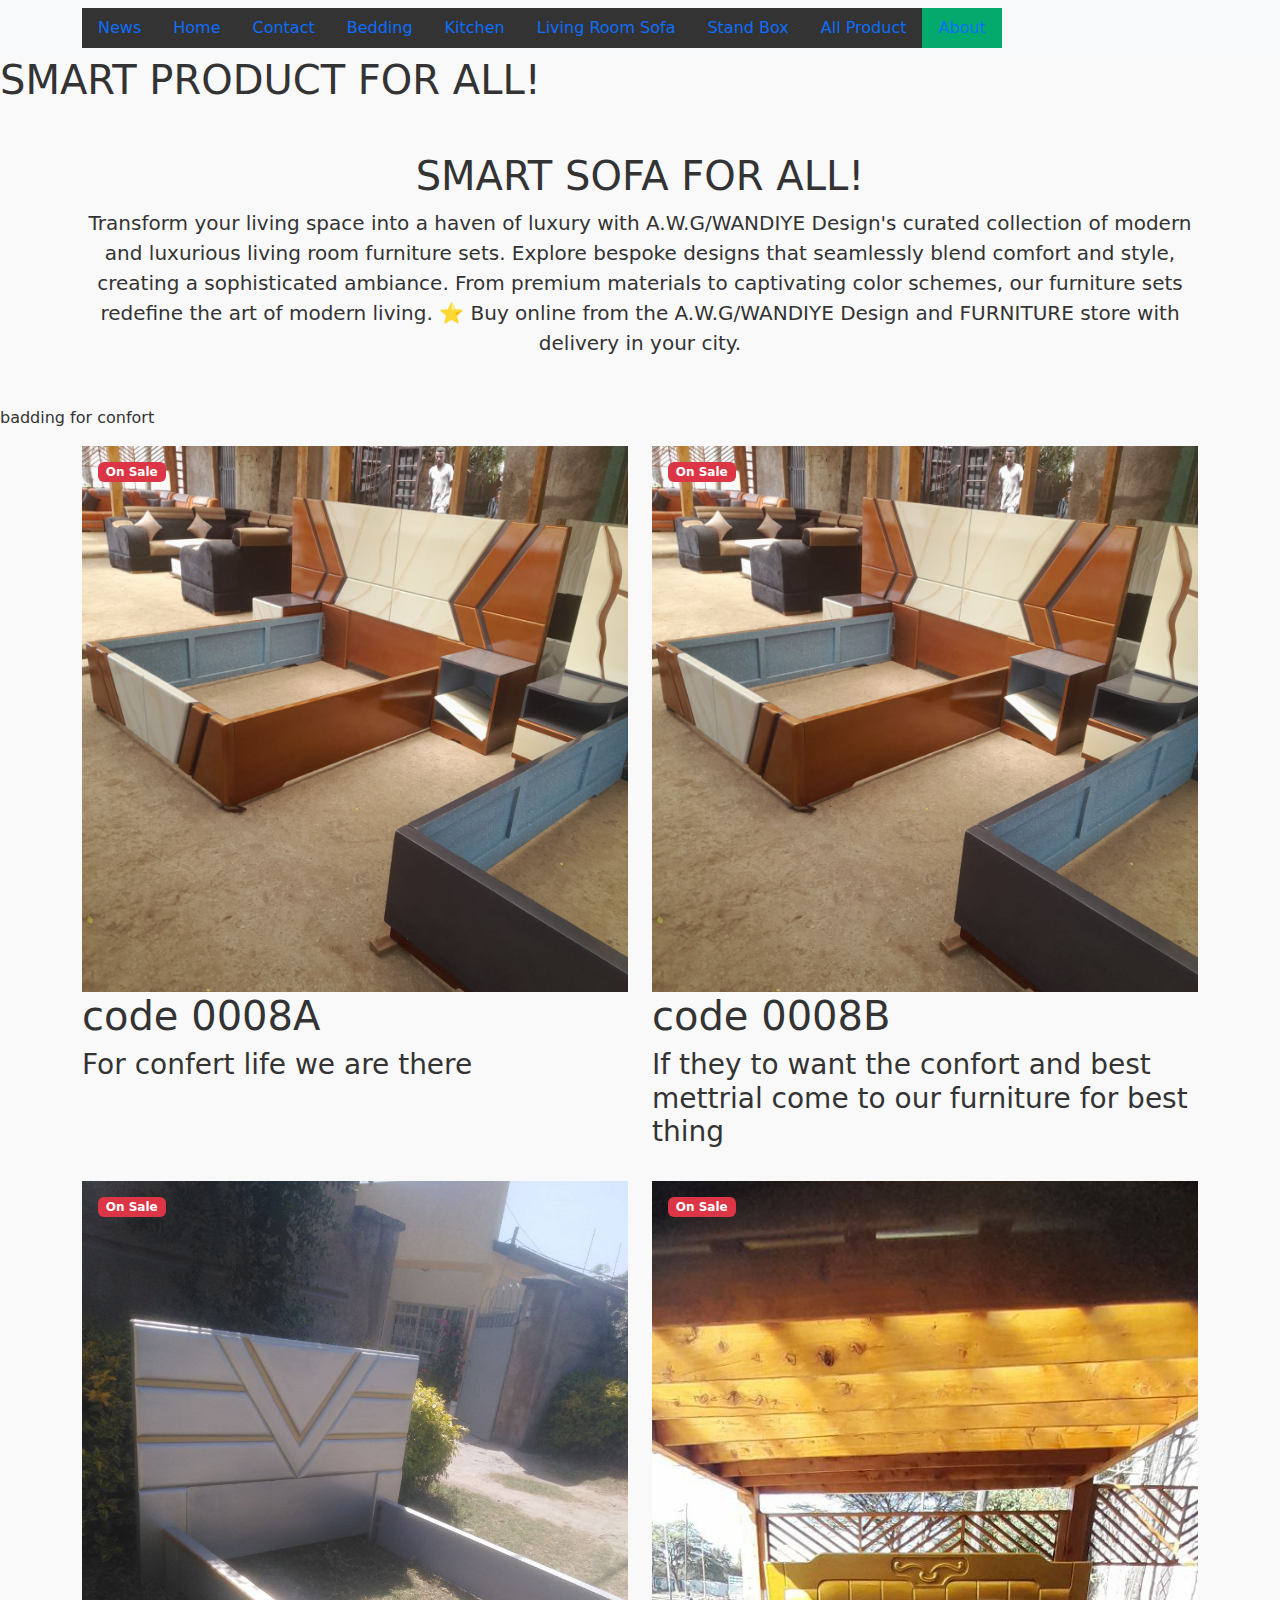
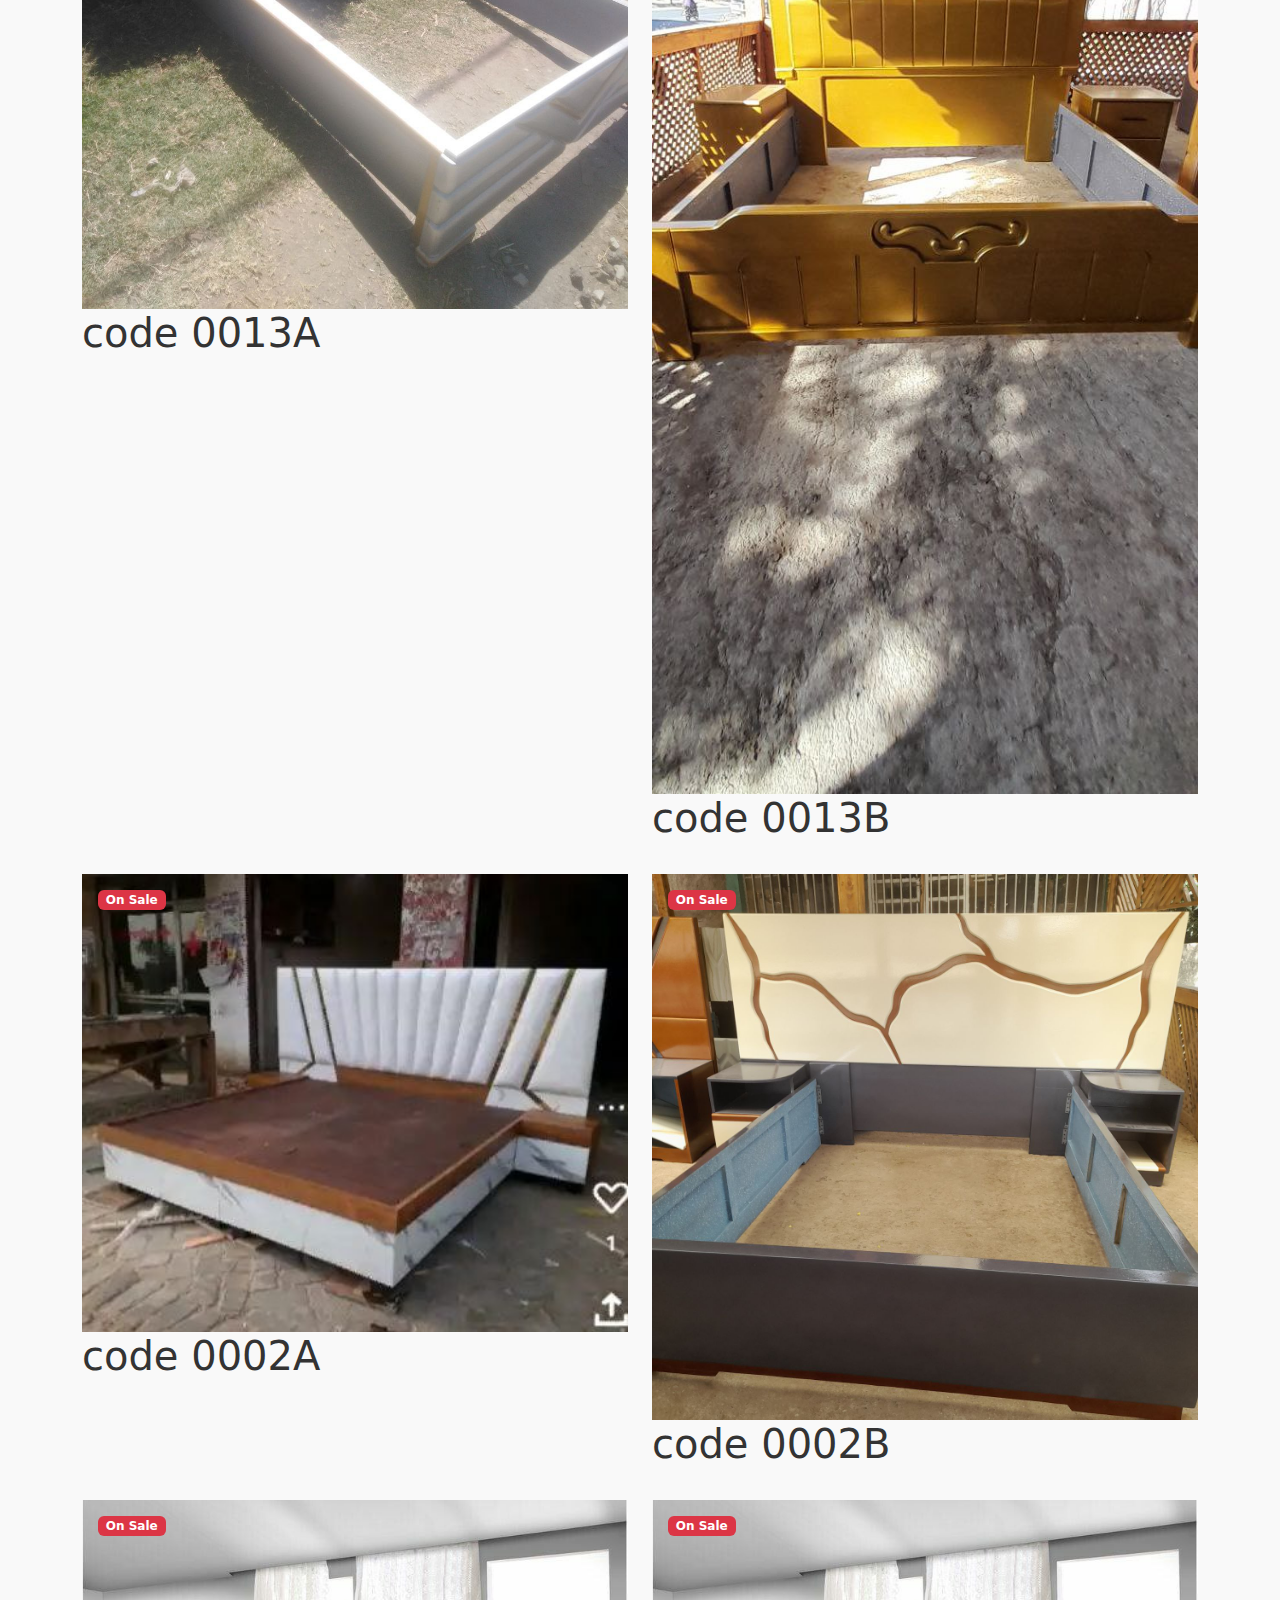
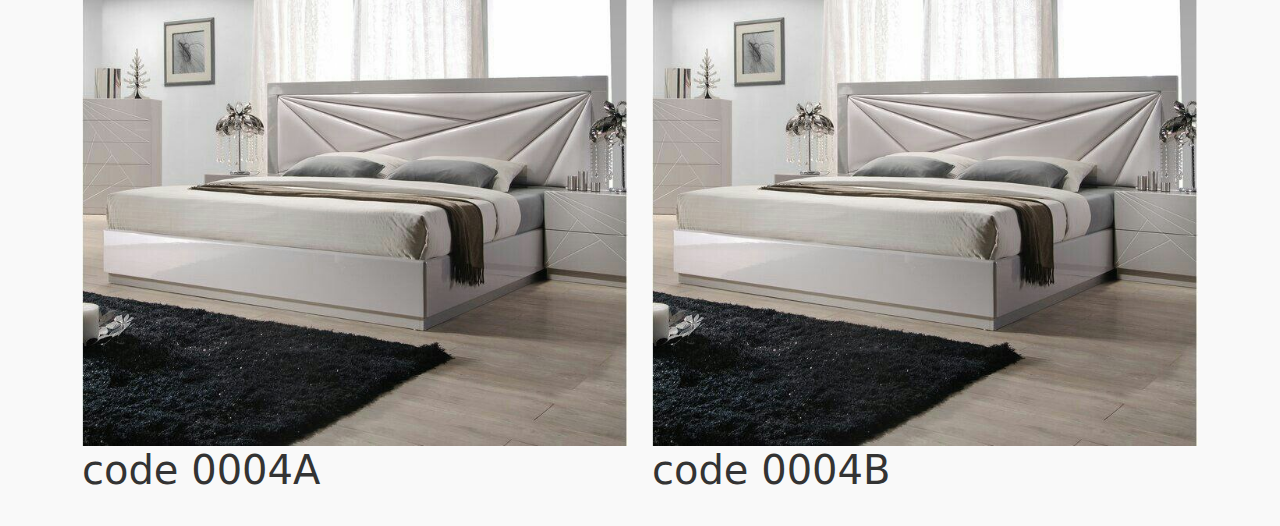
<file: bedding.html>
<!DOCTYPE html>
<html lang="en">
<head>
    <meta charset="utf-8">
    <meta name="viewport" content="width=device-width, initial-scale=1">
    <title>The collection of all product</title>
    <link href="https://cdn.jsdelivr.net/npm/bootstrap@5.3.3/dist/css/bootstrap.min.css" rel="stylesheet">
    <script src="https://cdn.jsdelivr.net/npm/bootstrap@5.3.3/dist/js/bootstrap.bundle.min.js"></script>
    <link rel="stylesheet" href="nava.css">
    <link rel="stylesheet" href="badding.css">
</head>
<body>
    <header>
        <nav class="navbar navbar-expand-lg navbar-light bg-light">
            <div class="container">
                <ul class="nav">
                    <li class="nav-item"><a class="nav-link" href="news">News</a></li>
                    <li class="nav-item"><a class="nav-link" href="index.html">Home</a></li>
                    <li class="nav-item"><a class="nav-link" href="contact">Contact</a></li>
                    <li class="nav-item"><a class="nav-link" href="bedding.html">Bedding</a></li>
                    <li class="nav-item"><a class="nav-link" href="kitchen.html">Kitchen</a></li>
                 
                    <li class="nav-item"><a class="nav-link" href="sofa.html">Living Room Sofa</a></li>
                    
                    <li class="nav-item"><a class="nav-link" href="standbox.html">Stand Box</a></li>
                    <li class="nav-item"><a class="nav-link" href="allCollection.html">All Product</a></li>
                    <li class="nav-item ms-auto"><a class="nav-link active" href="#about">About</a></li>
                </ul>
            </div>
        </nav>
    </header>

    
    
        <div class="optiondiv">
        
          
            <h1>SMART PRODUCT  FOR ALL!</h1>

        </div>
        
        <div class="container text-center my-5">
          
            <h1>SMART SOFA FOR ALL!</h1>
            <p class="lead">
                Transform your living space into a haven of luxury with A.W.G/WANDIYE Design's curated 
                collection of modern and luxurious living room furniture sets. 
                Explore bespoke designs that seamlessly blend comfort and style, 
                creating a sophisticated ambiance. From premium materials to captivating 
                color schemes, our furniture sets redefine the art of modern living. 
                ⭐ Buy online from the A.W.G/WANDIYE Design and FURNITURE store with delivery in your city.
            </p>
        </div>
        <p>badding for confort</p>
        <!--barand code 0008-->
        <section class="container">
          <div class="row">
              <div class="col-md-6 mb-4">
                  <div class="position-relative">
                      <img class="img-fluid img-hover-zoom uniform-size" src="photo/photo_2024-10-19_22-31-49.jpg" alt="Stylish Sofa On Sale" height="500" width="1100">
                      <span class="badge bg-danger position-absolute top-0 start-0 m-3">On Sale</span>
                  </div>
                  <h1>code 0008A</h1>
                  <h3>For confert life we are there </h3>
              </div>
              <div class="col-md-6 mb-4">
                  <div class="position-relative">
                      <img class="img-fluid img-hover-zoom uniform-size" src="photo/photo_2024-10-19_22-31-49.jpg" alt="Comfortable Sofa On Sale" height="500" width="1100">
                      <span class="badge bg-danger position-absolute top-0 start-0 m-3">On Sale</span>
                  </div>
                  <h1>code 0008B</h1>
                  <h3>If they to  want the confort and best mettrial come to our furniture for best thing</h3>
              </div>
          </div>

      </section>
      
         <!--barand code 0013-->
         <section class="container">
          <div class="row">
              <div class="col-md-6 mb-4">
                  <div class="position-relative">
                      <img class="img-fluid img-hover-zoom uniform-size" src="photo/photo_2024-10-19_22-31-43.jpg" alt="Stylish Sofa On Sale" height="500" width="1100">
                      <span class="badge bg-danger position-absolute top-0 start-0 m-3">On Sale</span>
                  </div>
                  <h1>code 0013A</h1>
              </div>
              <div class="col-md-6 mb-4">
                  <div class="position-relative">
                      <img class="img-fluid img-hover-zoom uniform-size" src="photo/photo_2024-10-19_22-32-16.jpg" alt="Comfortable Sofa On Sale" height="500" width="1100">
                      <span class="badge bg-danger position-absolute top-0 start-0 m-3">On Sale</span>
                  </div>
                  <h1>code 0013B</h1>
              </div>
          </div>
      </section>
          <!--barand code 0002-->
          <section class="container">
              <div class="row">
                  <div class="col-md-6 mb-4">
                      <div class="position-relative">
                          <img class="img-fluid img-hover-zoom uniform-size" src="photo/photo_2024-10-19_22-32-07.jpg" alt="Stylish Sofa On Sale" height="500" width="1100">
                          <span class="badge bg-danger position-absolute top-0 start-0 m-3">On Sale</span>
                      </div>
                      <h1>code 0002A</h1>
                  </div>
                  <div class="col-md-6 mb-4">
                      <div class="position-relative">
                          <img class="img-fluid img-hover-zoom uniform-size" src="photo/photo_2024-10-19_22-32-02.jpg" alt="Comfortable Sofa On Sale" height="500" width="1100">
                          <span class="badge bg-danger position-absolute top-0 start-0 m-3">On Sale</span>
                      </div>
                      <h1>code 0002B</h1>
                  </div>
              </div>
          </section>
           <!--barand code 0004-->
           <section class="container">
              <div class="row">
                  <div class="col-md-6 mb-4">
                      <div class="position-relative">
                          <img class="img-fluid img-hover-zoom uniform-size" src="photo/photo_2024-10-19_22-32-21.jpg" alt="Stylish Sofa On Sale" height="500" width="1100">
                          <span class="badge bg-danger position-absolute top-0 start-0 m-3">On Sale</span>
                      </div>
                      <h1>code 0004A</h1>
                  </div>
                  <div class="col-md-6 mb-4">
                      <div class="position-relative">
                          <img class="img-fluid img-hover-zoom uniform-size" src="photo/photo_2024-10-19_22-32-21.jpg" alt="Comfortable Sofa On Sale" height="500" width="1100">
                          <span class="badge bg-danger position-absolute top-0 start-0 m-3">On Sale</span>
                      </div>
                      <h1>code 0004B</h1>
                  </div>
              </div>
          </section>
</body>
</html>
</file>
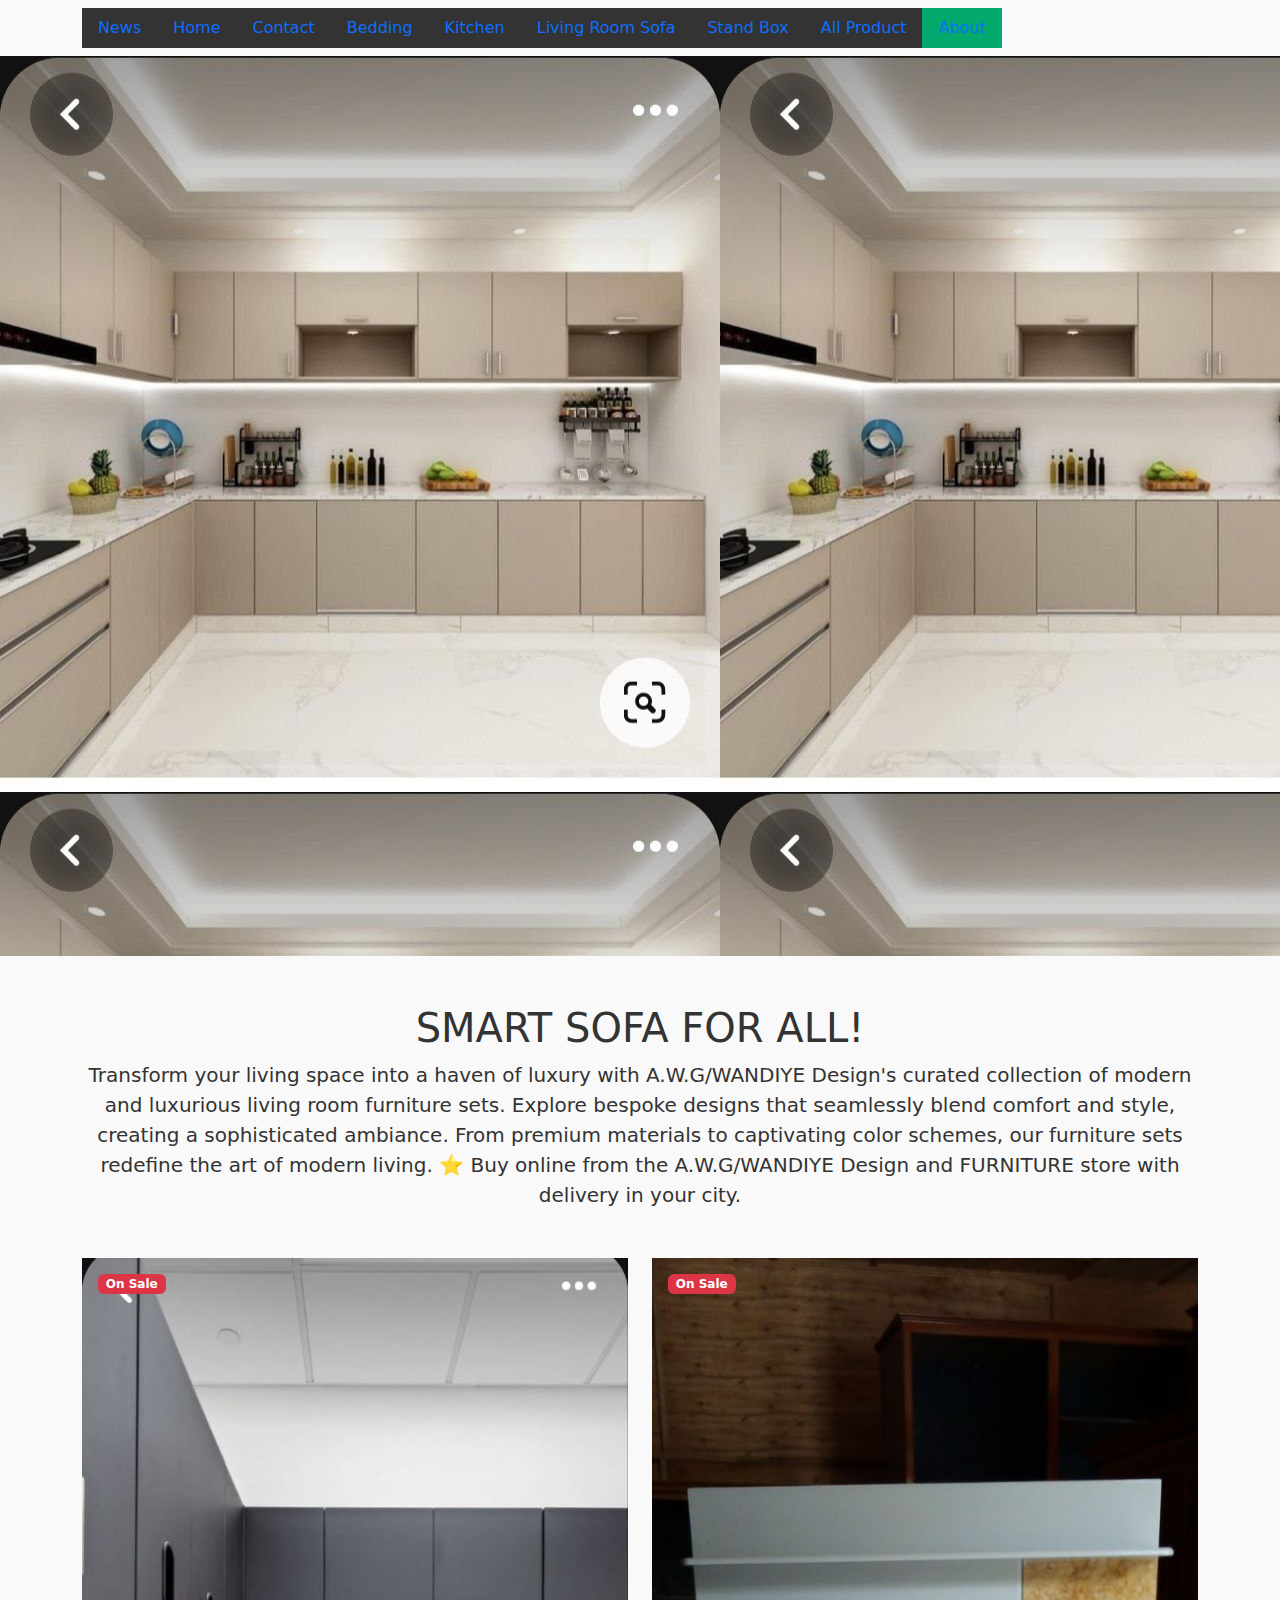
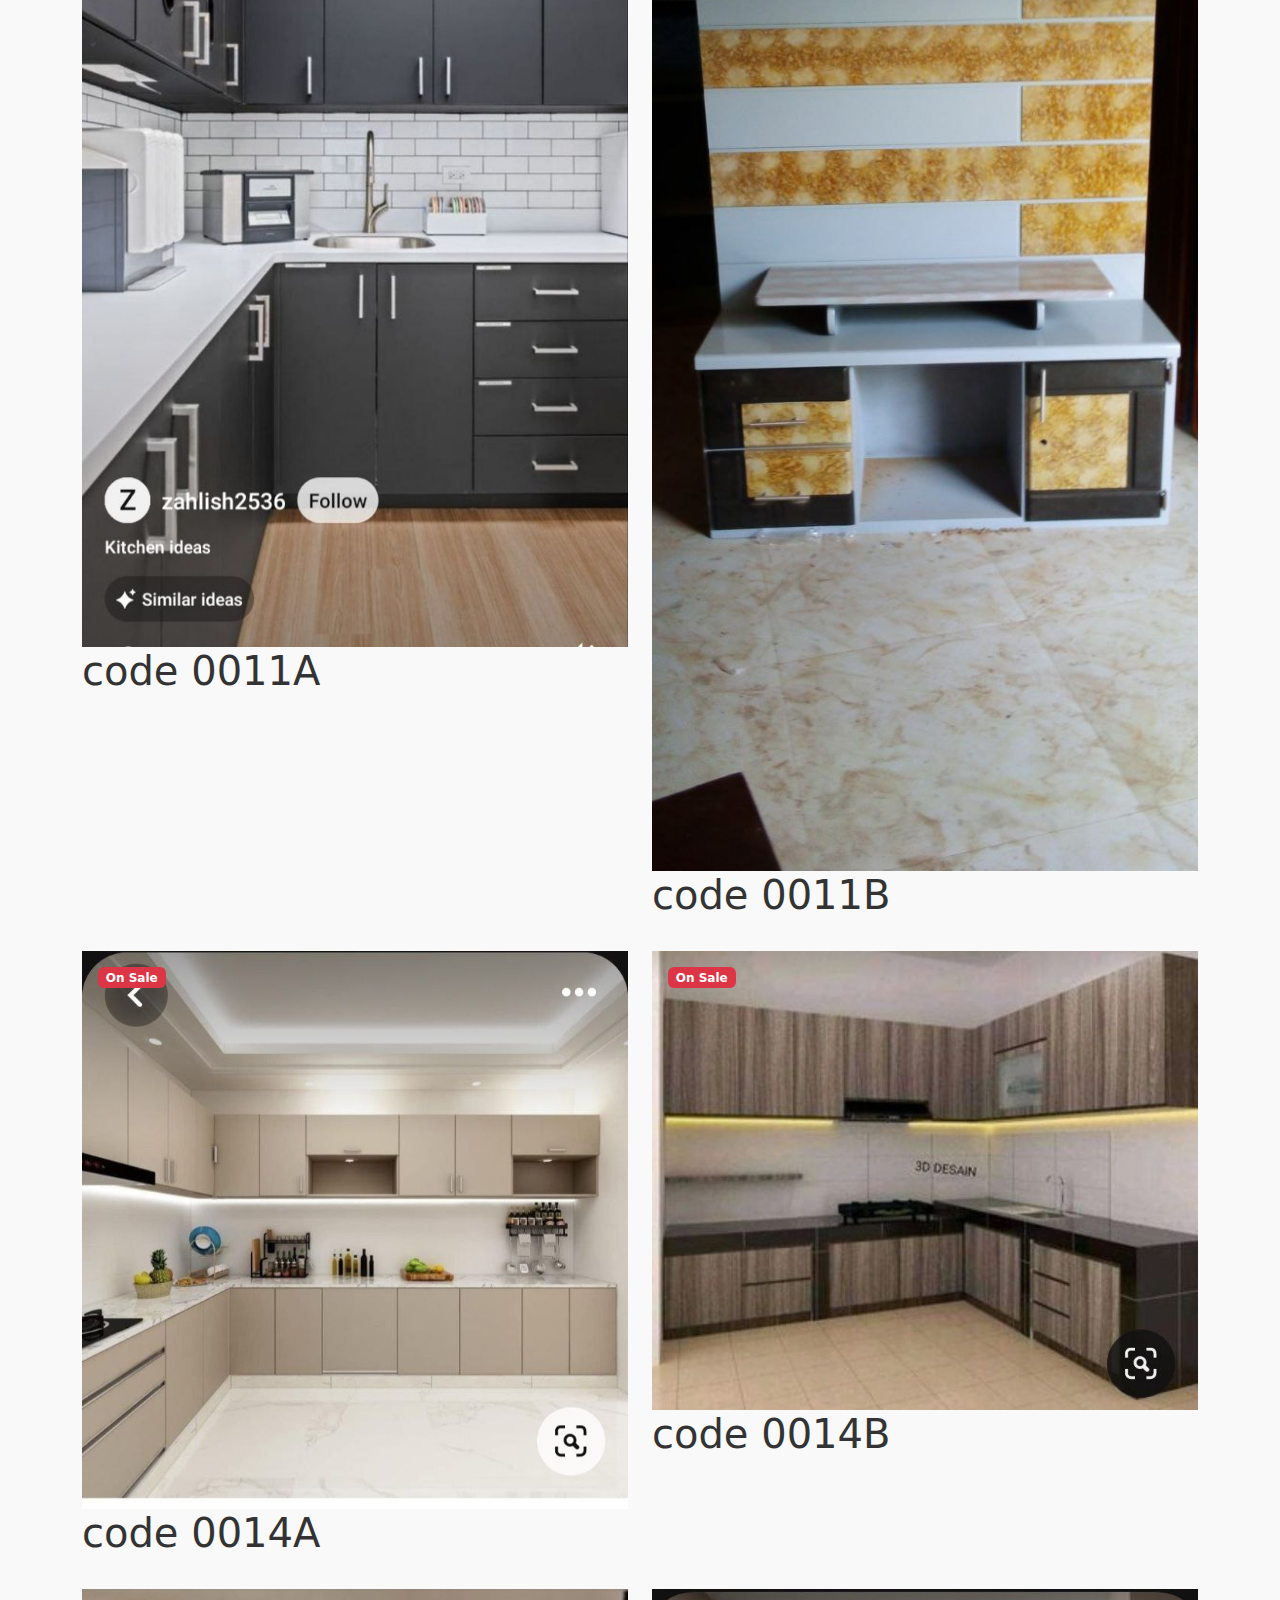
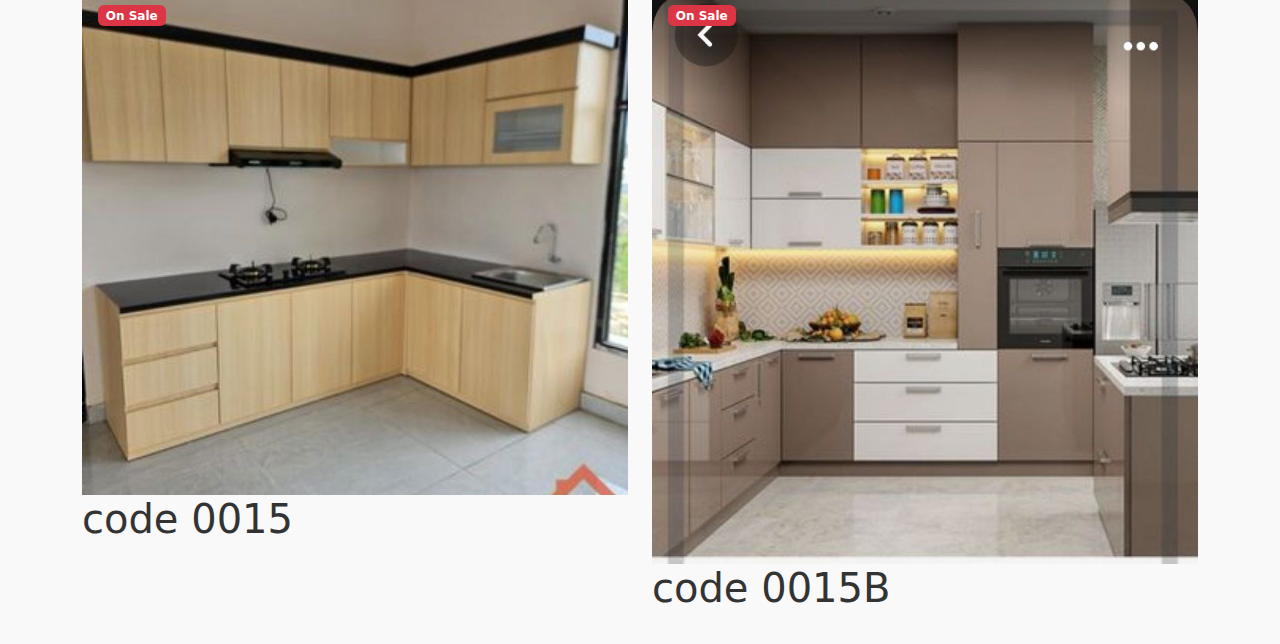
<file: kitchen.html>
<!DOCTYPE html>
<html lang="en">
<head>
    <meta charset="utf-8">
    <meta name="viewport" content="width=device-width, initial-scale=1">
    <title>The collection of all product</title>
    <link href="https://cdn.jsdelivr.net/npm/bootstrap@5.3.3/dist/css/bootstrap.min.css" rel="stylesheet">
    <script src="https://cdn.jsdelivr.net/npm/bootstrap@5.3.3/dist/js/bootstrap.bundle.min.js"></script>
    <link rel="stylesheet" href="nava.css">
    <link rel="stylesheet" href="kitchen.css">
</head>
<body>
    <header>
        <nav class="navbar navbar-expand-lg navbar-light bg-light">
            <div class="container">
                <ul class="nav">
                    <li class="nav-item"><a class="nav-link" href="news">News</a></li>
                    <li class="nav-item"><a class="nav-link" href="index.html">Home</a></li>
                    <li class="nav-item"><a class="nav-link" href="contact">Contact</a></li>
                    <li class="nav-item"><a class="nav-link" href="bedding.html">Bedding</a></li>
                    <li class="nav-item"><a class="nav-link" href="kitchen.html">Kitchen</a></li>
                    <li class="nav-item"><a class="nav-link" href="sofa.html">Living Room Sofa</a></li>
                   
                    <li class="nav-item"><a class="nav-link" href="standbox.html">Stand Box</a></li>
                    <li class="nav-item"><a class="nav-link" href="allCollection.html">All Product</a></li>
                    <li class="nav-item ms-auto"><a class="nav-link active" href="#about">About</a></li>
                </ul>
            </div>
        </nav>
    </header>
    <div class="topcontainer"></div>
    <main>
        <div class="container text-center my-5">
          
            <h1>SMART SOFA FOR ALL!</h1>
            <p class="lead">
                Transform your living space into a haven of luxury with A.W.G/WANDIYE Design's curated 
                collection of modern and luxurious living room furniture sets. 
                Explore bespoke designs that seamlessly blend comfort and style, 
                creating a sophisticated ambiance. From premium materials to captivating 
                color schemes, our furniture sets redefine the art of modern living. 
                ⭐ Buy online from the A.W.G/WANDIYE Design and FURNITURE store with delivery in your city.
            </p>
        </div>
        
        <section class="container">
            <div class="row">
                <div class="col-md-6 mb-4">
                    <div class="position-relative">
                        <img class="img-fluid img-hover-zoom uniform-size" src="photo/photo_2024-10-19_22-33-11.jpg" alt="Stylish Sofa On Sale" height="500" width="1100">
                        <span class="badge bg-danger position-absolute top-0 start-0 m-3">On Sale</span>
                    </div>
                    <h1>code 0011A</h1>
                </div>
                <div class="col-md-6 mb-4">
                    <div class="position-relative">
                        <img class="img-fluid img-hover-zoom uniform-size" src="photo/photo_2024-10-19_22-33-48.jpg" alt="Comfortable Sofa On Sale" height="500" width="1100">
                        <span class="badge bg-danger position-absolute top-0 start-0 m-3">On Sale</span>
                    </div>
                    <h1>code 0011B</h1>
                </div>
            </div>
        </section>

         <!--barand code 0014-->
         <section class="container">
            <div class="row">
                <div class="col-md-6 mb-4">
                    <div class="position-relative">
                        <img class="img-fluid img-hover-zoom uniform-size" src="photo/photo_2024-10-19_22-33-23.jpg" alt="Stylish Sofa On Sale" height="500" width="1100">
                        <span class="badge bg-danger position-absolute top-0 start-0 m-3">On Sale</span>
                    </div>
                    <h1>code 0014A</h1>
                </div>
                <div class="col-md-6 mb-4">
                    <div class="position-relative">
                        <img class="img-fluid img-hover-zoom uniform-size" src="photo/photo_2024-10-19_22-33-28.jpg" alt="Comfortable Sofa On Sale" height="500" width="1100">
                        <span class="badge bg-danger position-absolute top-0 start-0 m-3">On Sale</span>
                    </div>
                    <h1>code 0014B</h1>
                </div>
            </div>
        </section>
          <!--barand code 0015-->
          <section class="container">
            <div class="row">
                <div class="col-md-6 mb-4">
                    <div class="position-relative">
                        <img class="img-fluid img-hover-zoom uniform-size" src="photo/photo_2024-10-19_22-33-34.jpg" alt="Stylish Sofa On Sale" height="500" width="1100">
                        <span class="badge bg-danger position-absolute top-0 start-0 m-3">On Sale</span>
                    </div>
                    <h1>code 0015</h1>
                </div>
                <div class="col-md-6 mb-4">
                    <div class="position-relative">
                        <img class="img-fluid img-hover-zoom uniform-size" src="photo/photo_2024-10-19_22-33-16.jpg" alt="Comfortable Sofa On Sale" height="500" width="1100">
                        <span class="badge bg-danger position-absolute top-0 start-0 m-3">On Sale</span>
                    </div>
                    <h1>code 0015B</h1>
                </div>
            </div>
        </section>
    </main>
</body>
</html>
</file>
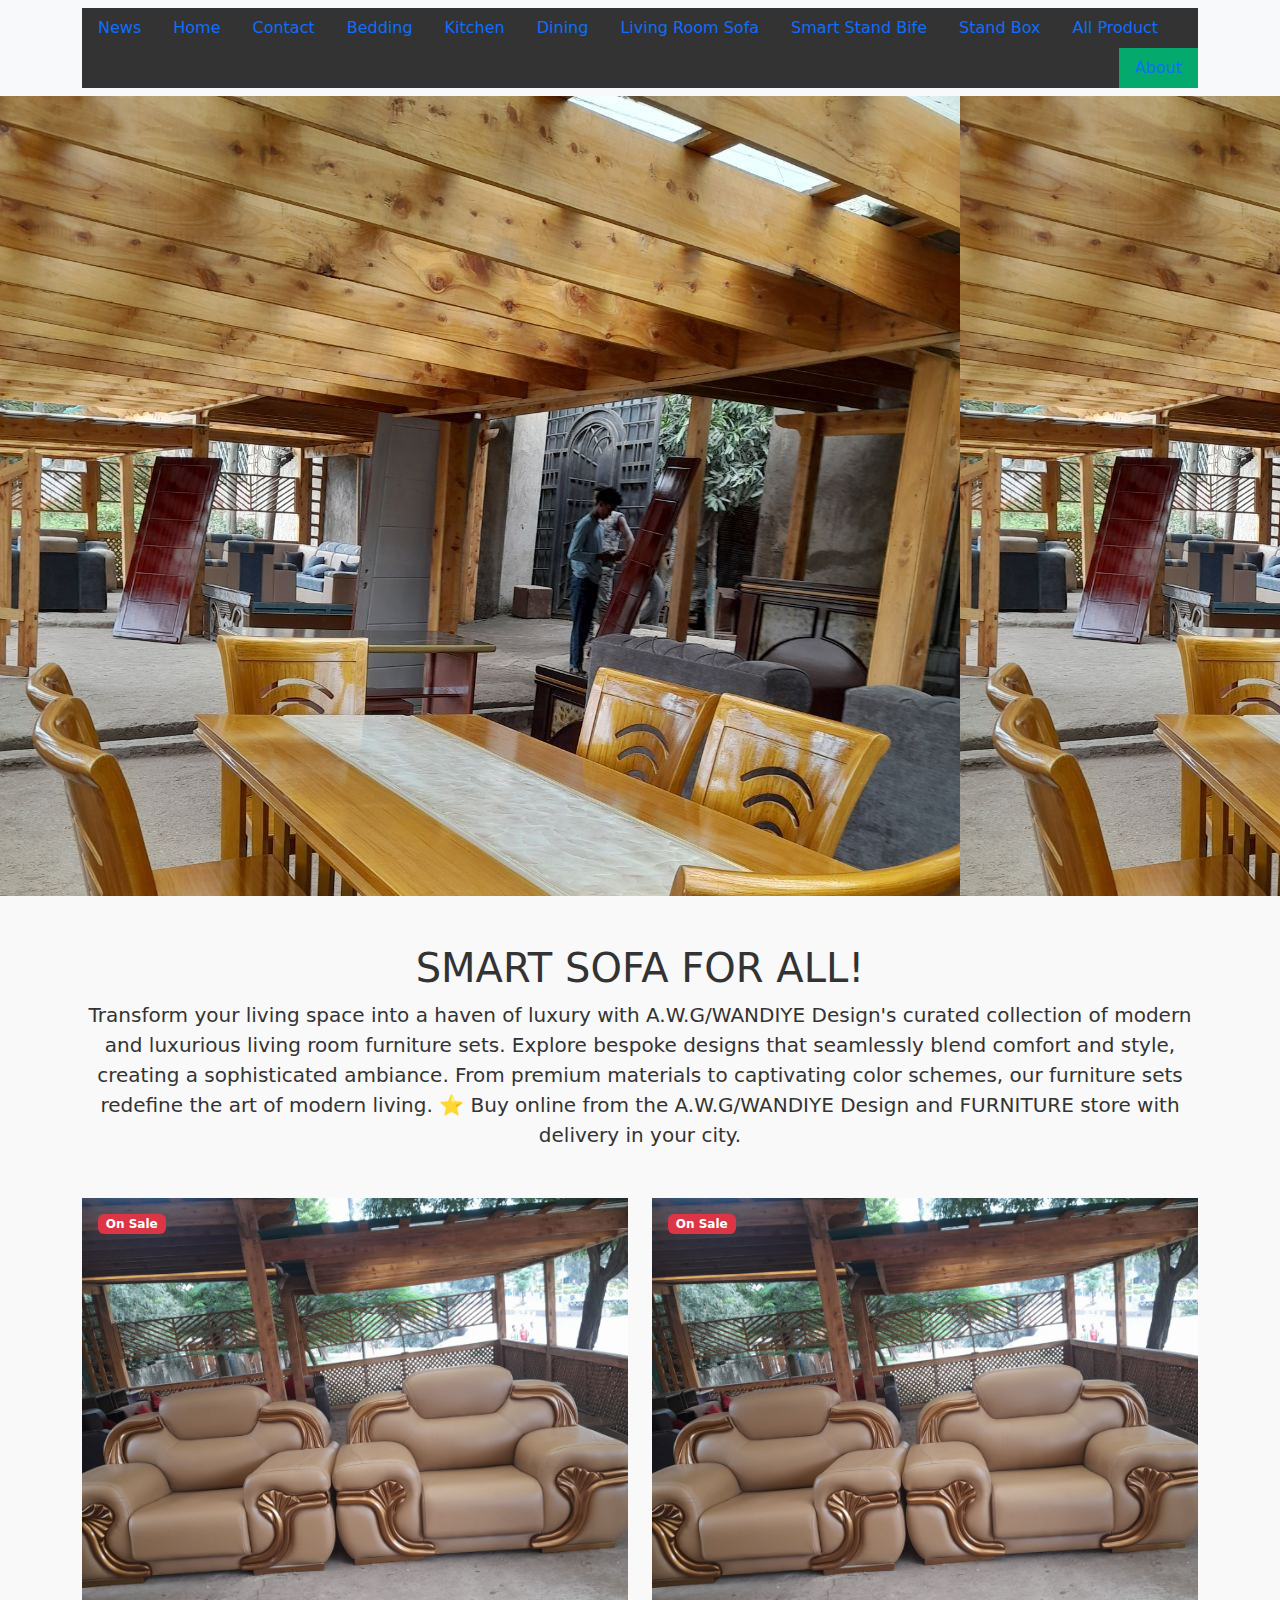
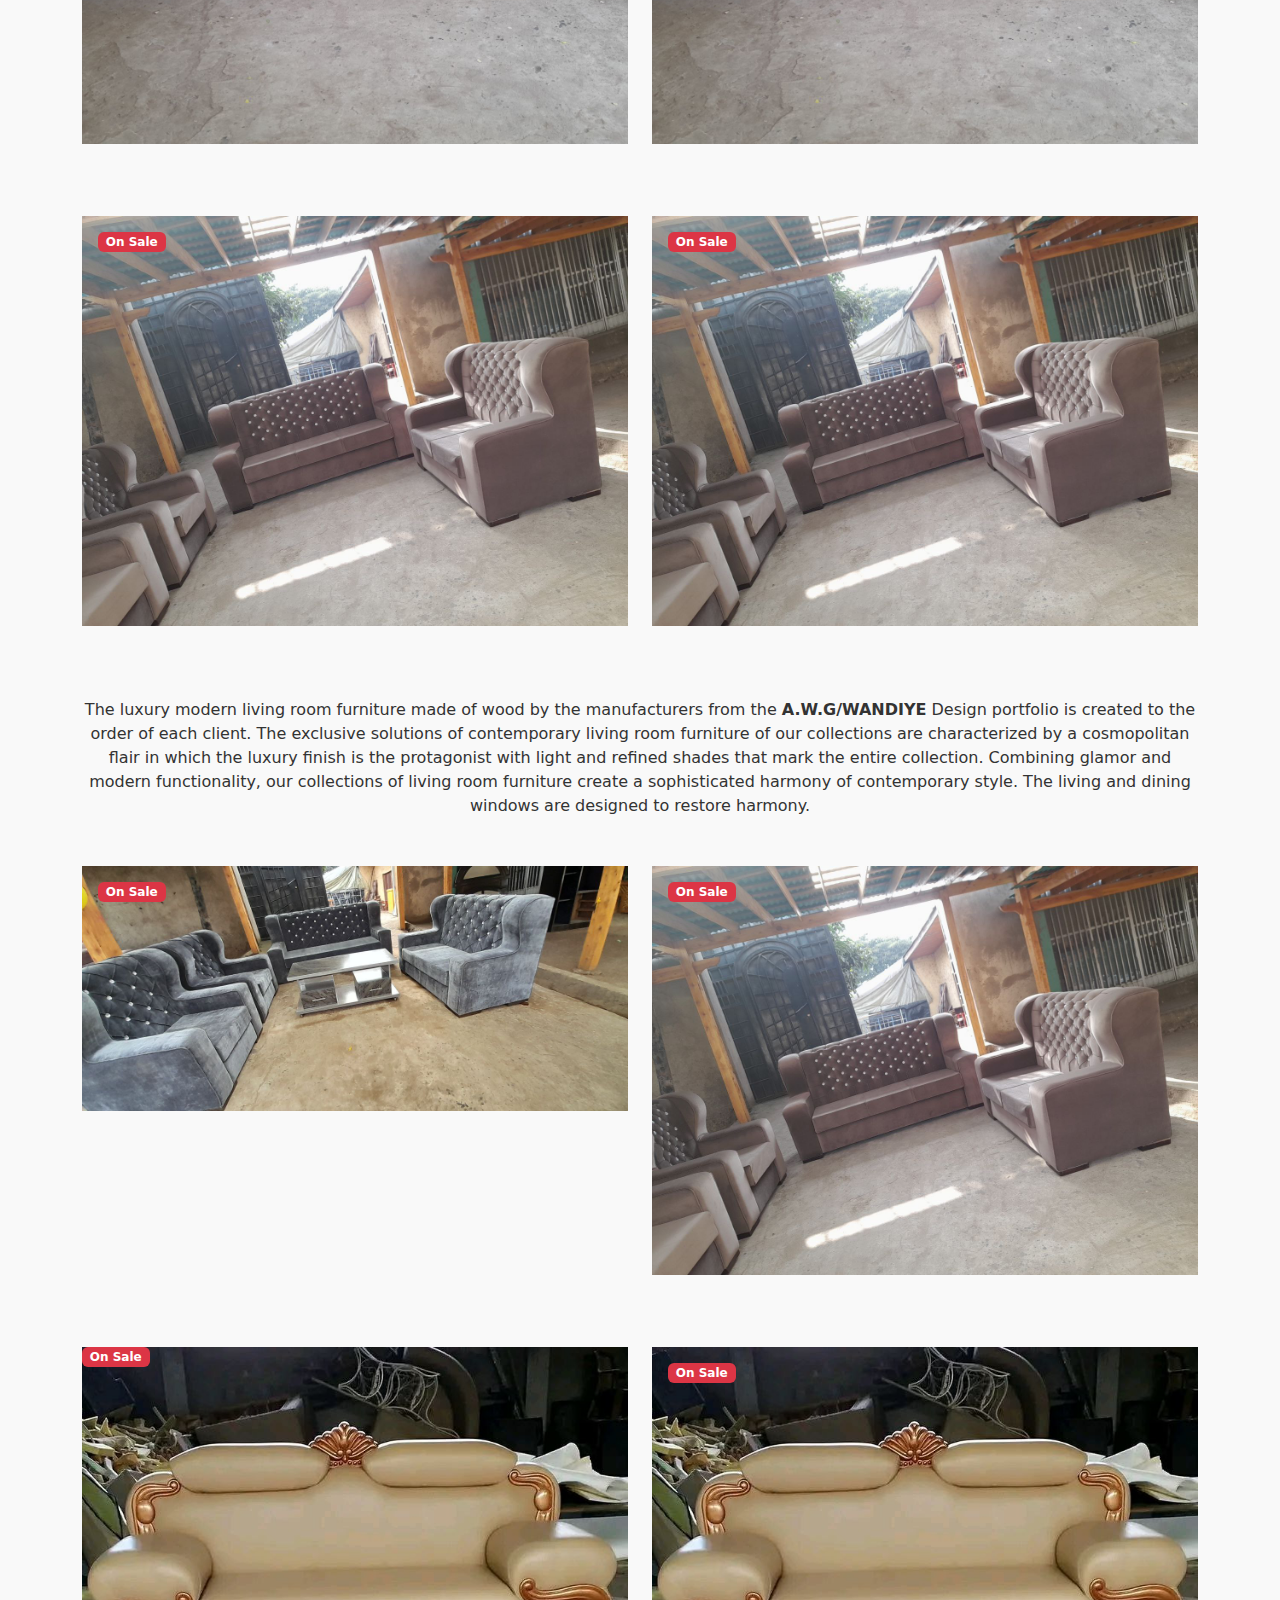
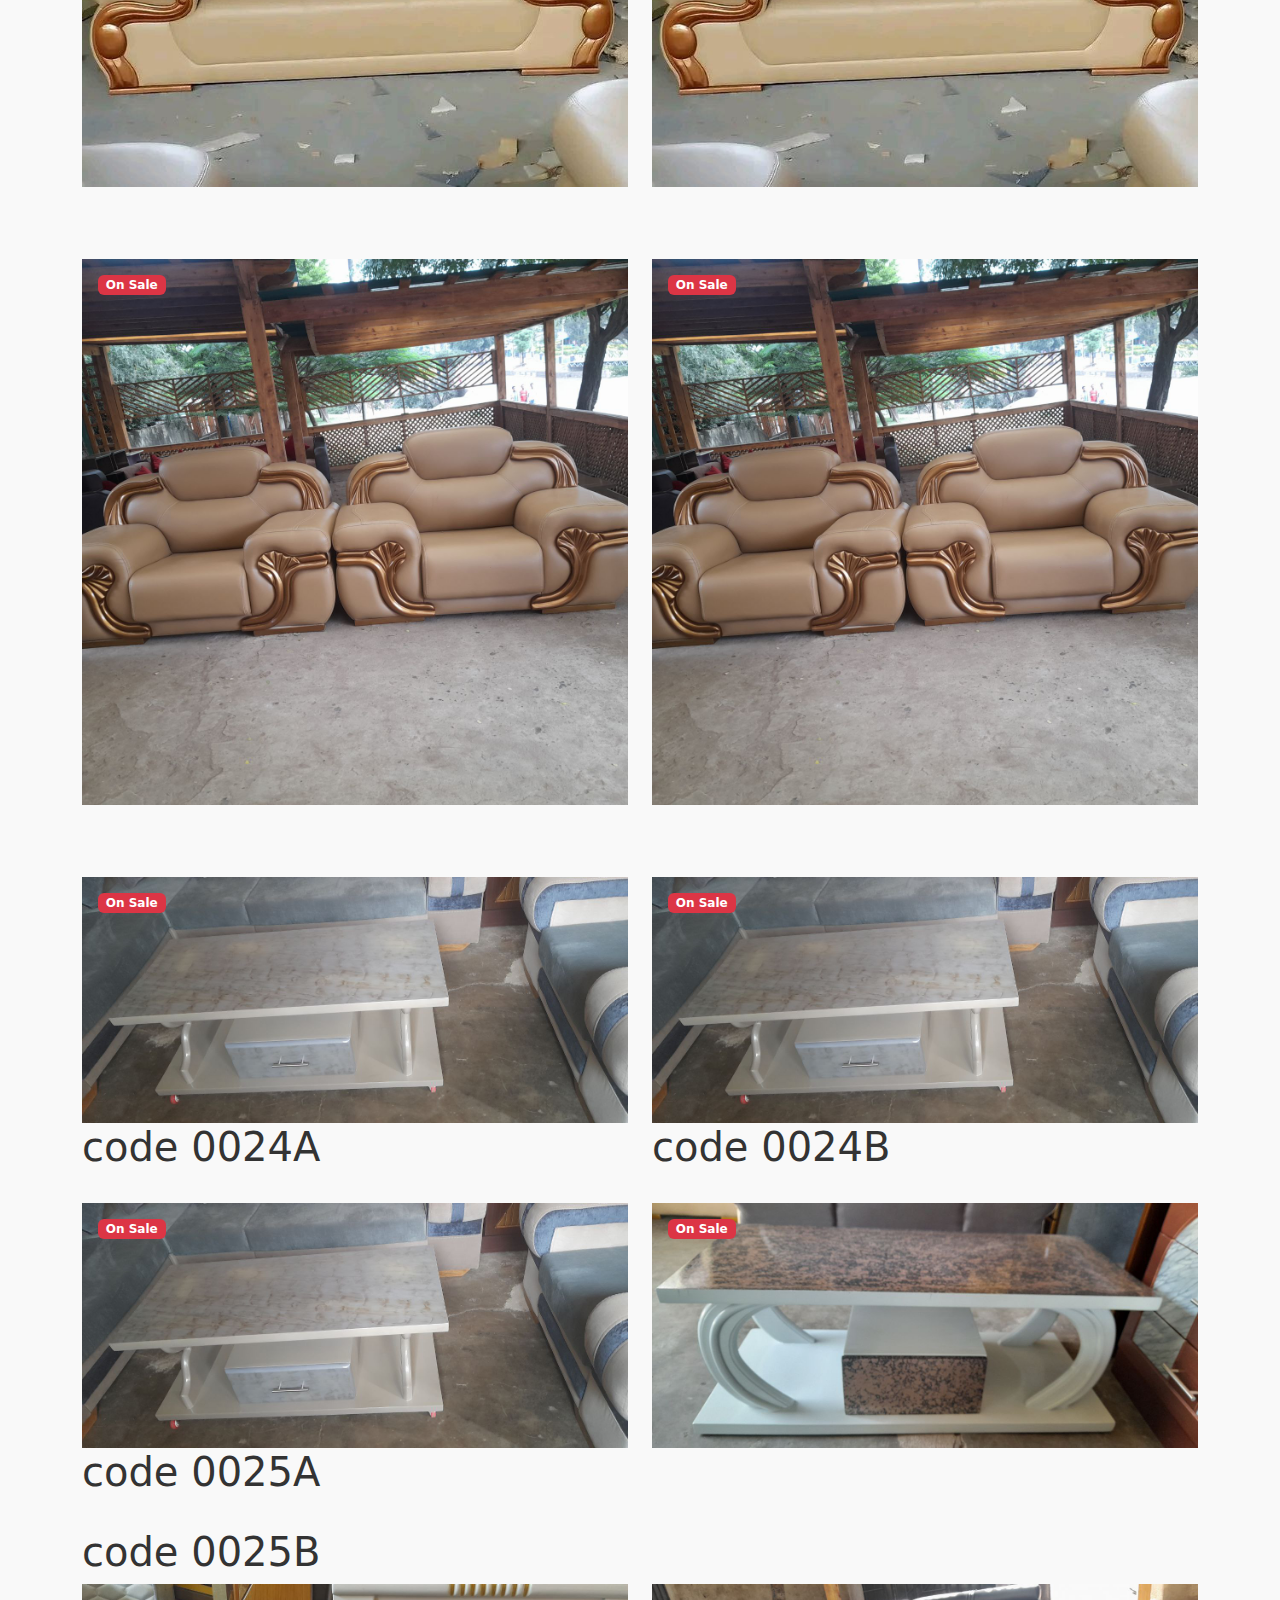
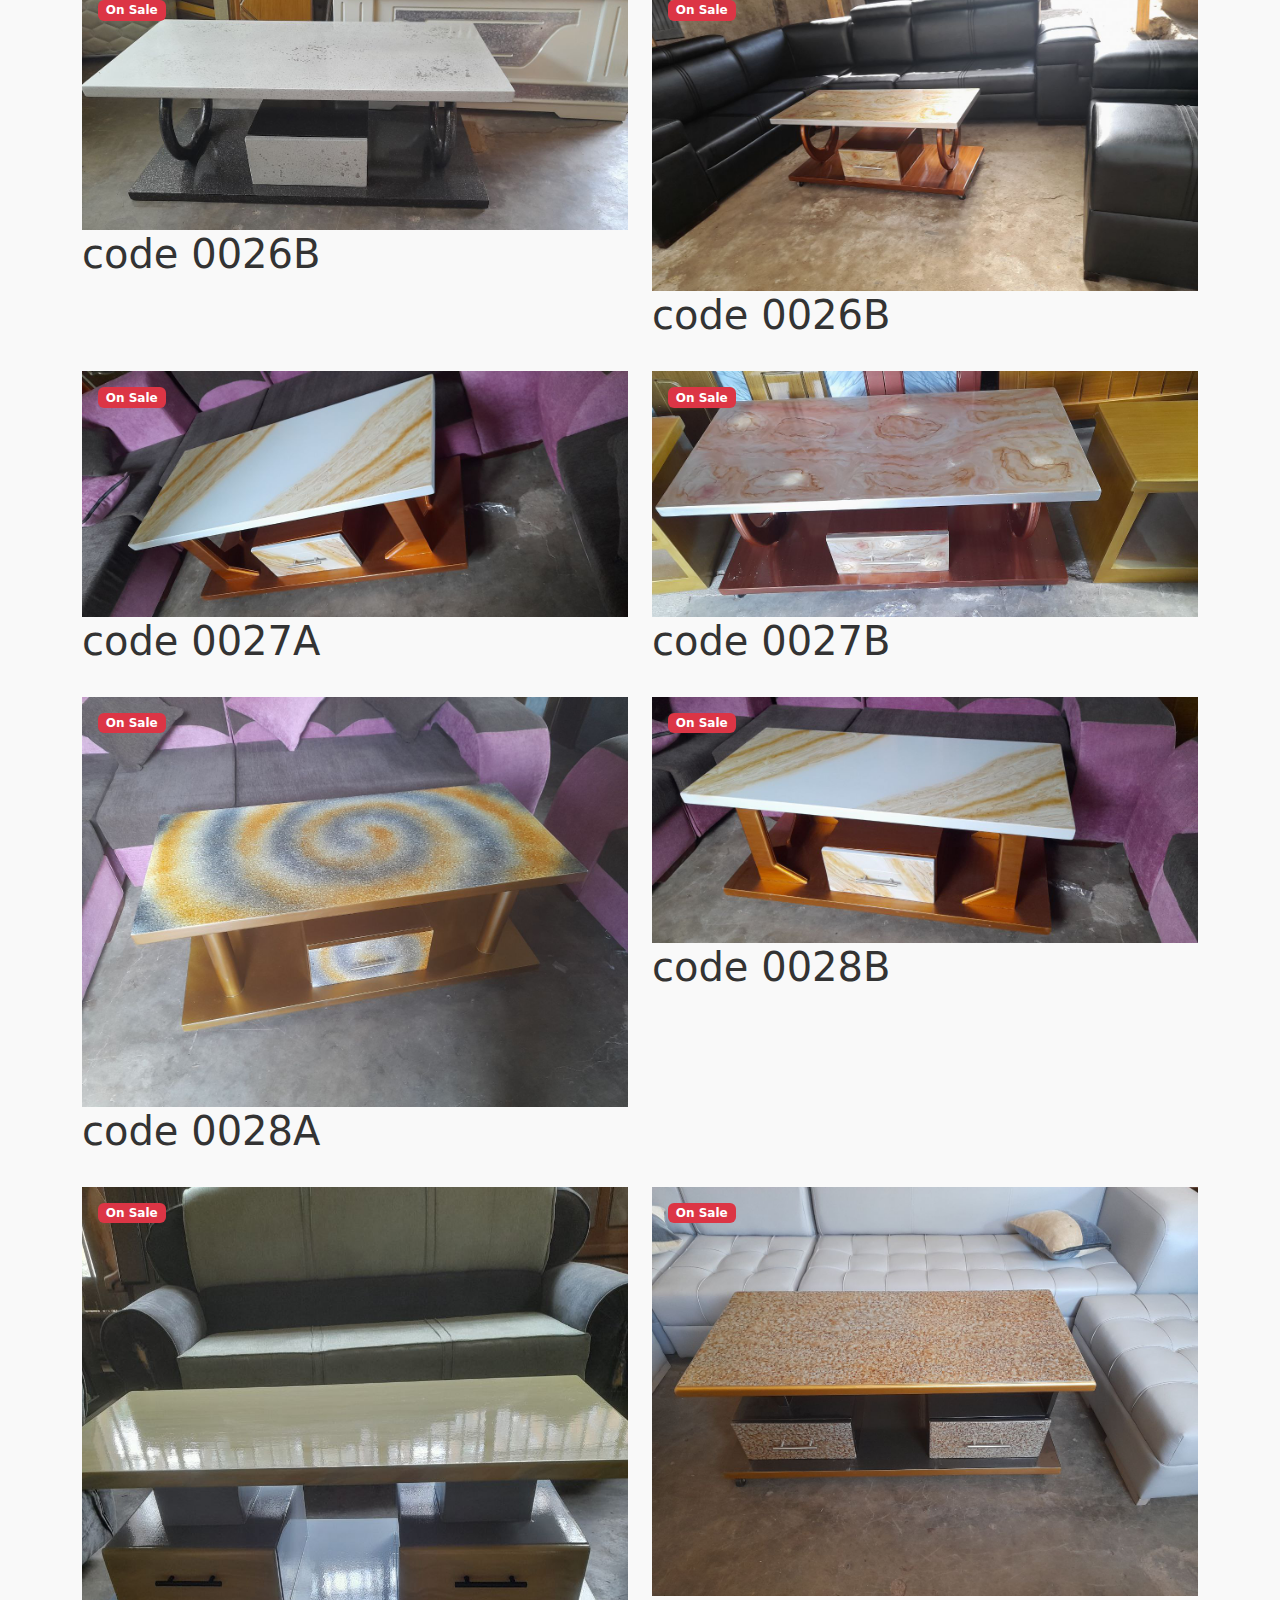
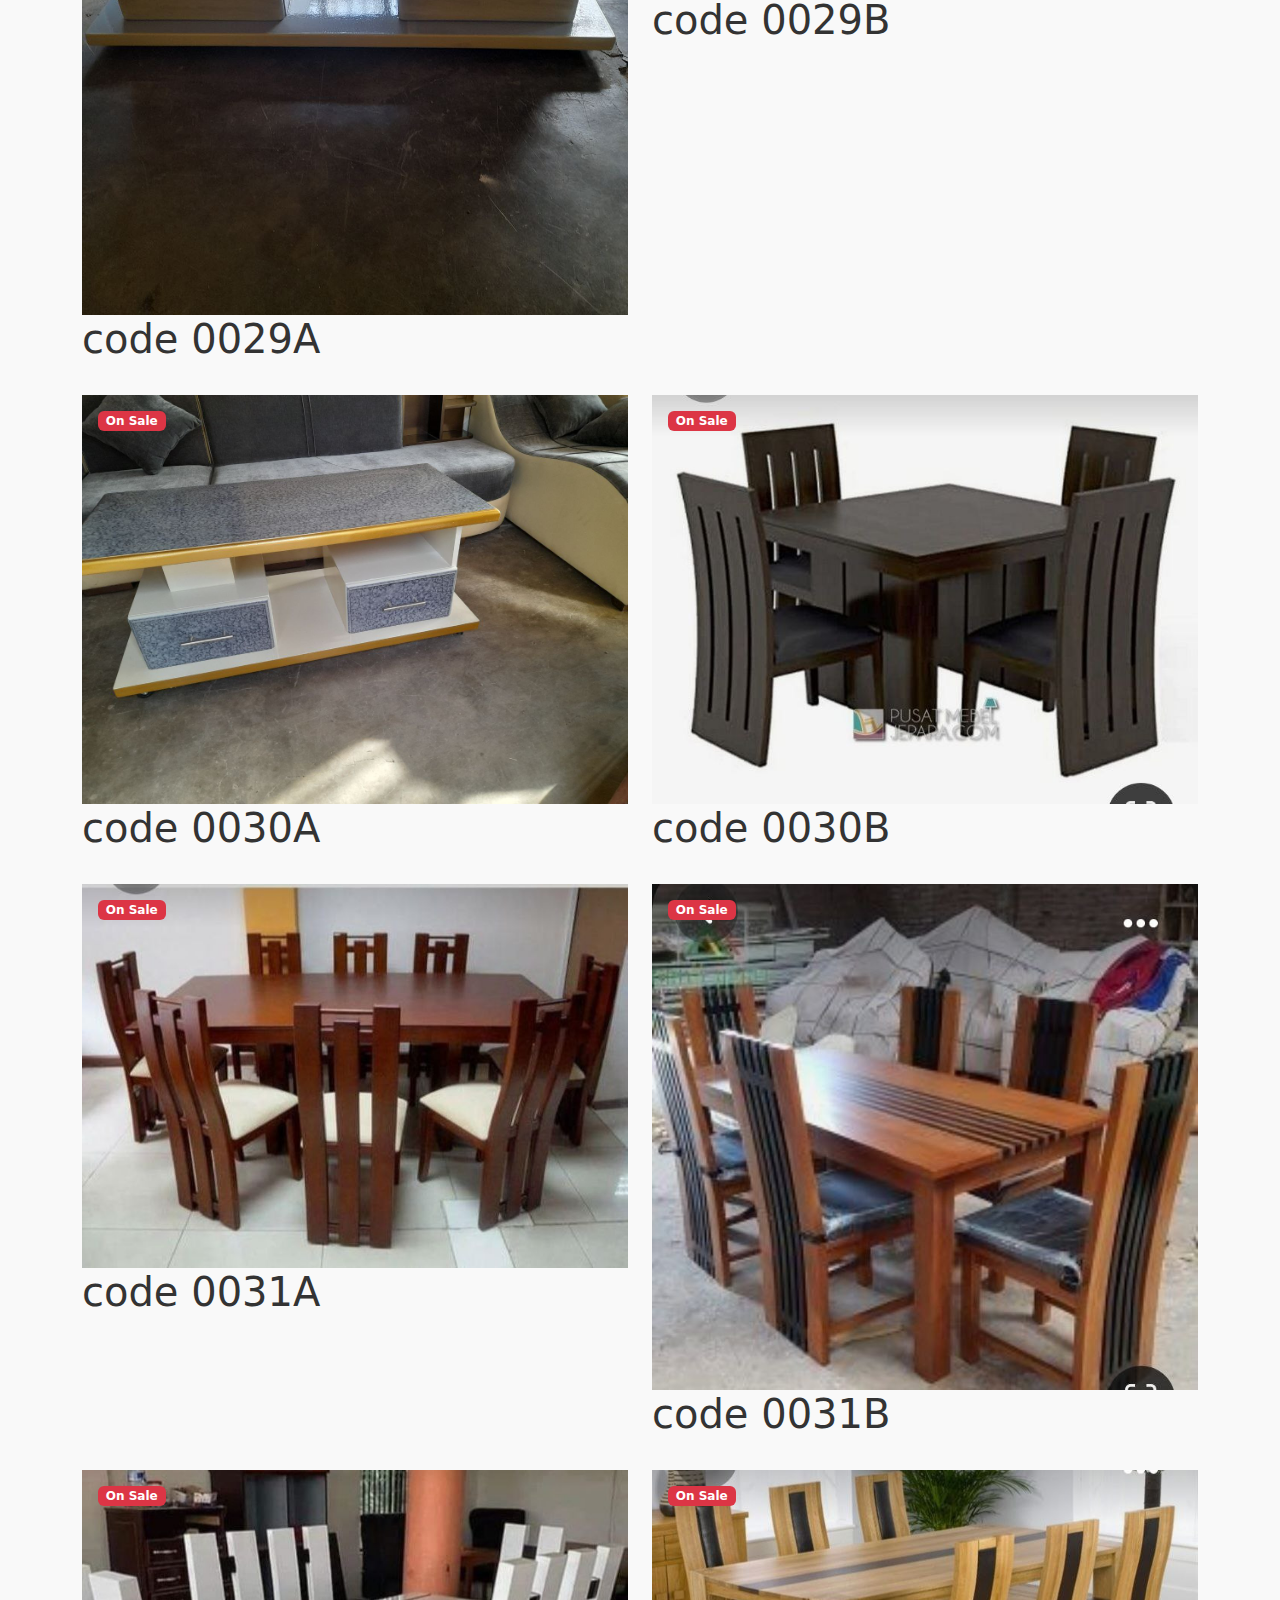
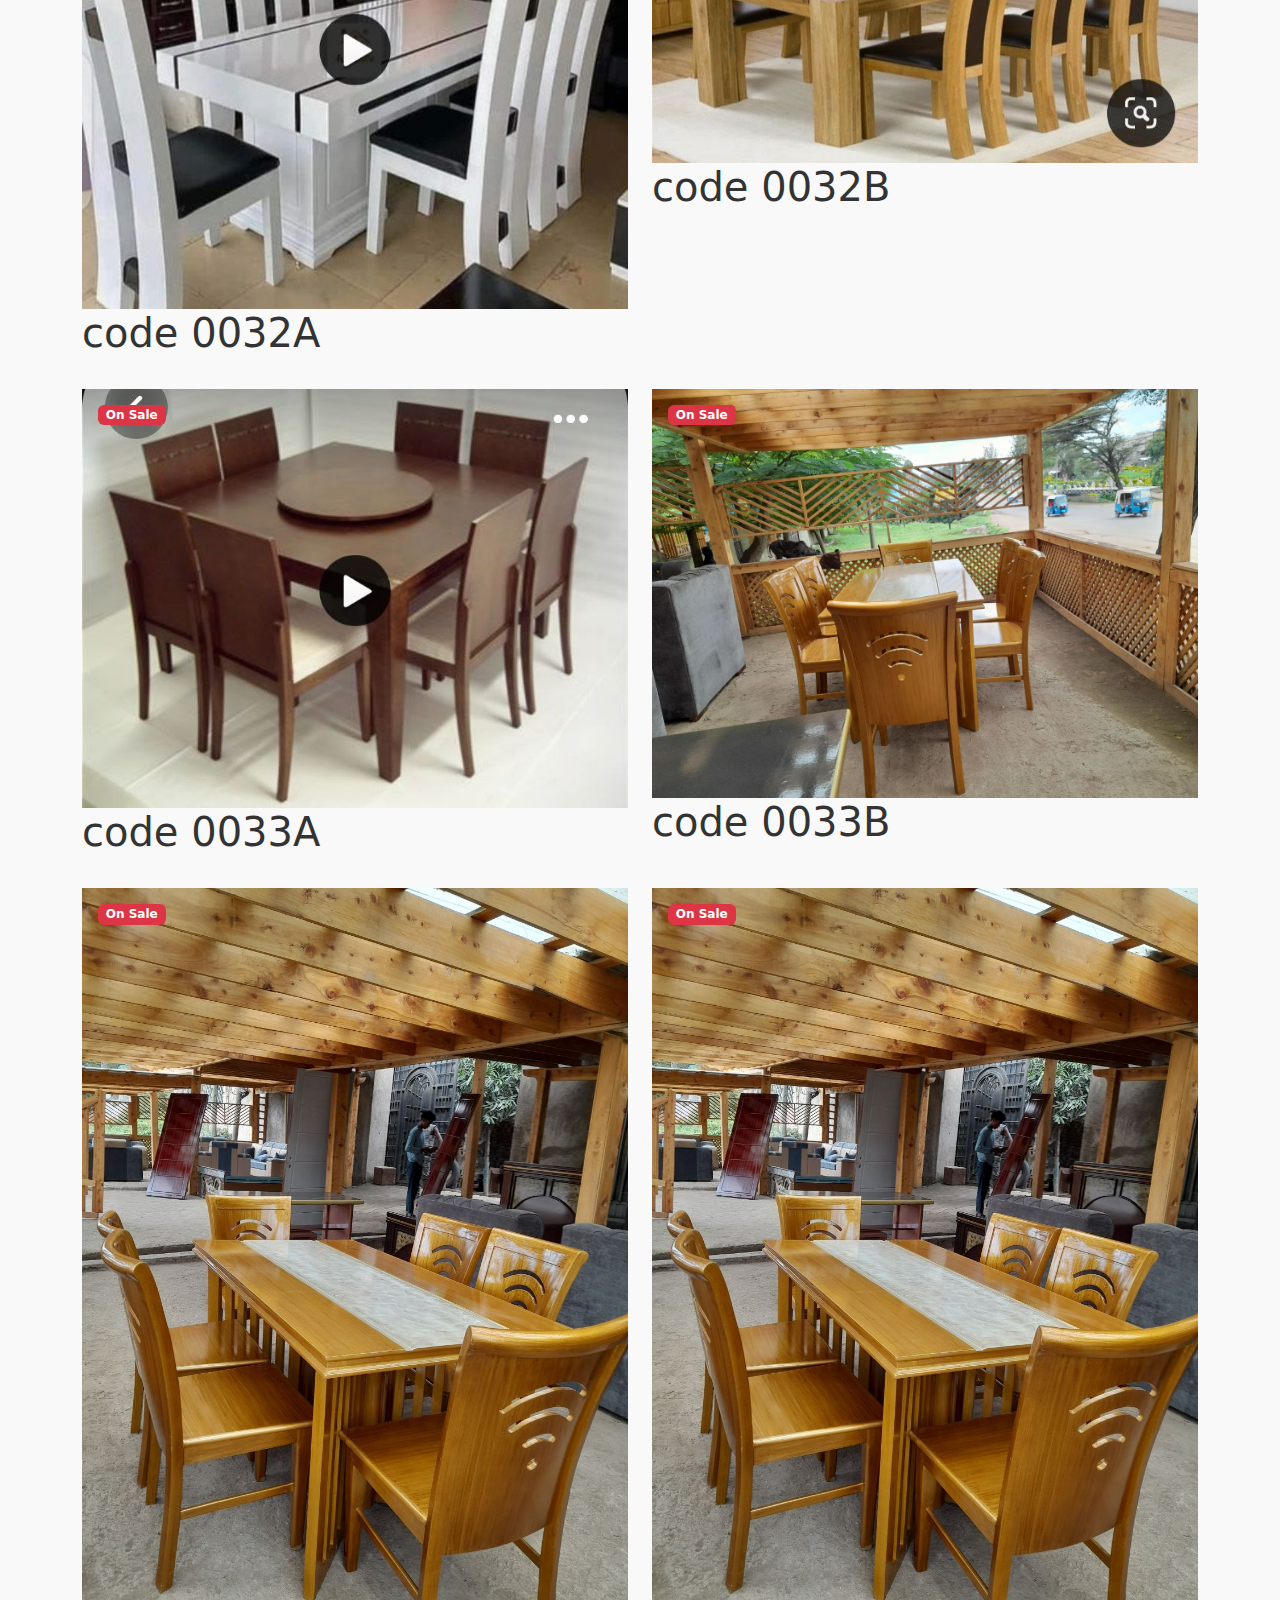
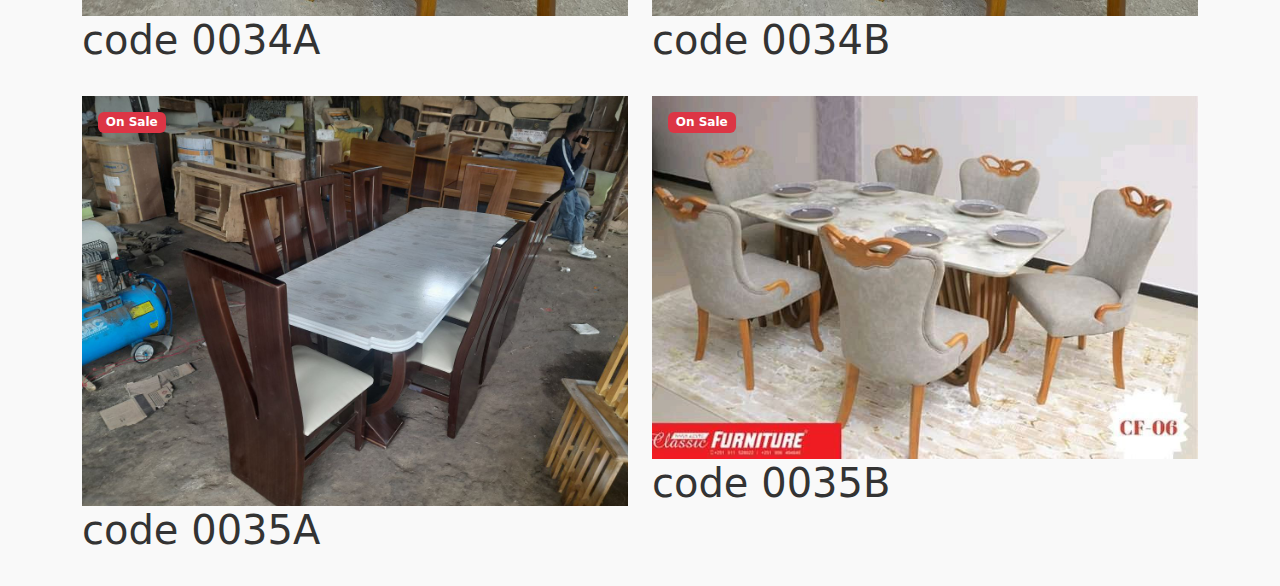
<file: sofa.html>
<!DOCTYPE html>
<html lang="en">
<head>
    <meta charset="utf-8">
    <meta name="viewport" content="width=device-width, initial-scale=1">
    <title>Sofa - For Every Place Seating Material</title>
    <link href="https://cdn.jsdelivr.net/npm/bootstrap@5.3.3/dist/css/bootstrap.min.css" rel="stylesheet">
    <script src="https://cdn.jsdelivr.net/npm/bootstrap@5.3.3/dist/js/bootstrap.bundle.min.js"></script>
    <link rel="stylesheet" href="nava.css">
    <link rel="stylesheet" href="sofa.css">
</head>
<body>
    <header>
        <nav class="navbar navbar-expand-lg navbar-light bg-light">
            <div class="container">
                <ul class="nav">
                    <li class="nav-item"><a class="nav-link" href="news">News</a></li>
                    <li class="nav-item"><a class="nav-link" href="index.html">Home</a></li>
                    <li class="nav-item"><a class="nav-link" href="contact">Contact</a></li>
                    <li class="nav-item"><a class="nav-link" href="bedding.html">Bedding</a></li>
                    <li class="nav-item"><a class="nav-link" href="kitchen.html">Kitchen</a></li>
                    <li class="nav-item"><a class="nav-link" href="dinnninroom">Dining</a></li>
                    <li class="nav-item"><a class="nav-link" href="livingroom">Living Room Sofa</a></li>
                    <li class="nav-item"><a class="nav-link" href="bifeandtv">Smart Stand Bife</a></li>
                    <li class="nav-item"><a class="nav-link" href="standbox">Stand Box</a></li>
                    <li class="nav-item"><a class="nav-link" href="allCollection.html">All Product</a></li>
                    <li class="nav-item ms-auto"><a class="nav-link active" href="#about">About</a></li>
                </ul>
            </div>
        </nav>
    </header>
    <div class="topcontainer"></div>
    
    <main>
        <div class="container text-center my-5">
            <h1>SMART SOFA FOR ALL!</h1>
            <p class="lead">
                Transform your living space into a haven of luxury with A.W.G/WANDIYE Design's curated 
                collection of modern and luxurious living room furniture sets. 
                Explore bespoke designs that seamlessly blend comfort and style, 
                creating a sophisticated ambiance. From premium materials to captivating 
                color schemes, our furniture sets redefine the art of modern living. 
                ⭐ Buy online from the A.W.G/WANDIYE Design and FURNITURE store with delivery in your city.
            </p>
        </div>

        <!-- Image Section -->
        <section class="container my-5">
            <div class="row">
                <div class="col-md-6 mb-4">
                    <div class="position-relative">
                         <img class="img-fluid img-hover-zoom" src="photo/photo_2024-10-19_22-32-34.jpg" alt="Modern Sofa On Sale">
                         <span class="badge bg-danger position-absolute top-0 start-0 m-3">On Sale</span>
                    </div>
                </div>
                <div class="col-md-6 mb-4">
                    <div class="position-relative">
                          <img class="img-fluid img-hover-zoom" src="photo/photo_2024-10-19_22-32-34.jpg" alt="Elegant Sofa On Sale">
                          <span class="badge bg-danger position-absolute top-0 start-0 m-3">On Sale</span> 
                    </div>
                </div>
            </div>
         </section>

         <!-- Section for One Sofa -->
         <section class="container my-5">
            <div class="row">
                <div class="col-md-6 mb-4">
                    <div class="position-relative">
                        <img class="img-fluid img-hover-zoom" src="photo/photo_2024-10-19_22-32-50.jpg" alt="Comfortable Sofa On Sale" height="500" width="1100">
                        <span class="badge bg-danger position-absolute top-0 start-0 m-3">On Sale</span>
                    </div>
                </div>
                <div class="col-md-6 mb-4">
                    <div class="position-relative">
                        <img class="img-fluid img-hover-zoom" src="photo/photo_2024-10-19_22-32-50.jpg" alt="Comfortable Sofa On Sale" height="500" width="1100">
                        <span class="badge bg-danger position-absolute top-0 start-0 m-3">On Sale</span>
                    </div>
                </div>
                
            </div>
        </section>
        <div class="container text-center my-5">
            <p class="laid"> 
                The luxury modern living room furniture made of wood by the
                 manufacturers from the <b>A.W.G/WANDIYE</b> Design portfolio is created to
                  the order of each client. The exclusive solutions of contemporary 
                  living room furniture of our collections are characterized by a cosmopolitan 
                  flair in which the luxury finish is the protagonist with light and refined shades
                   that mark the entire collection. Combining glamor and modern functionality, our 
                   collections of living room furniture create a sophisticated harmony of contemporary style. 
                The living and dining windows are designed to restore harmony.
                
            </p>
            
        </div>

        <!-- Additional Sections -->
        <section class="container">
            <div class="row">
                <div class="col-md-6 mb-4">
                    <div class="position-relative">
                        <img class="img-fluid img-hover-zoom uniform-size" src="photo/photo_2024-10-19_22-32-45.jpg" alt="Stylish Sofa On Sale" height="500" width="1100">
                        <span class="badge bg-danger position-absolute top-0 start-0 m-3">On Sale</span>
                    </div>
                </div>
                <div class="col-md-6 mb-4">
                    <div class="position-relative">
                        <img class="img-fluid img-hover-zoom uniform-size" src="photo/photo_2024-10-19_22-32-50.jpg" alt="Comfortable Sofa On Sale" height="500" width="1100">
                        <span class="badge bg-danger position-absolute top-0 start-0 m-3">On Sale</span>
                    </div>
                </div>
            </div>
        </section>
        

        <!-- Section for One Image -->
        <section class="container my-5">
            <div class="row">
                <div class="col-md-6 mb-4">
                    <div class="position-relative">
                       <img class="img-fluid img-hover-zoom" src="photo/photo_2024-10-19_22-33-04.jpg" alt="Affordable Sofa On Sale">
                       <span class="badge bg-danger position-absolute top-0 start-0 m-6">On Sale</span>
                    </div>
                </div>
            <div class="col-md-6 mb-4">
                    <div class="position-relative">
                        <img class="img-fluid img-hover-zoom" src="photo/photo_2024-10-19_22-33-04.jpg" alt="Luxury Sofa On Sale" loading="lazy">
                        <span class="badge bg-danger position-absolute top-0 start-0 m-3">On Sale</span>
                    </div>
            </div>
            </div>
        </section>

        <!-- Test Section -->
        <section class="container my-5">
            <div class="row">
                <div class="col-md-6 mb-4">
                    <div class="position-relative">
                        <img class="img-fluid img-hover-zoom" src="photo/photo_2024-10-19_22-32-34.jpg" alt="Modern Sofa On Sale" loading="lazy">
                        <span class="badge bg-danger position-absolute top-0 start-0 m-3">On Sale</span>
                    </div>
                </div>
                <div class="col-md-6 mb-4">
                    <div class="position-relative">
                        <img class="img-fluid img-hover-zoom" src="photo/photo_2024-10-19_22-32-34.jpg" alt="Luxury Sofa On Sale" loading="lazy">
                        <span class="badge bg-danger position-absolute top-0 start-0 m-3">On Sale</span>
                    </div>
                </div>
            </div>
        </section>
        <section class="container">
            <div class="row">
                <div class="col-md-6 mb-4">
                    <div class="position-relative">
                        <img class="img-fluid img-hover-zoom uniform-size" src="photo/photo_2024-10-19_22-35-59.jpg" alt="Stylish Sofa On Sale" height="500" width="1100">
                        <span class="badge bg-danger position-absolute top-0 start-0 m-3">On Sale</span>
                    </div>
                    <h1>code 0024A</h1>
                </div>
                <div class="col-md-6 mb-4">
                    <div class="position-relative">
                        <img class="img-fluid img-hover-zoom uniform-size" src="photo/photo_2024-10-19_22-35-59.jpg" alt="Comfortable Sofa On Sale" height="500" width="1100">
                        <span class="badge bg-danger position-absolute top-0 start-0 m-3">On Sale</span>
                    </div>
                    <h1>code 0024B</h1>
                </div>
            </div>
        </section>
        <!--barand code 0025-->
        <section class="container">
            <div class="row">
                <div class="col-md-6 mb-4">
                    <div class="position-relative">
                        <img class="img-fluid img-hover-zoom uniform-size" src="photo/photo_2024-10-19_22-35-59.jpg" alt="Stylish Sofa On Sale" height="500" width="1100">
                        <span class="badge bg-danger position-absolute top-0 start-0 m-3">On Sale</span>
                    </div>
                    <h1>code 0025A</h1>
                </div>
                <div class="col-md-6 mb-4">
                    <div class="position-relative">
                        <img class="img-fluid img-hover-zoom uniform-size" src="photo/photo_2024-10-19_22-37-06.jpg" alt="Comfortable Sofa On Sale" height="500" width="1100">
                        <span class="badge bg-danger position-absolute top-0 start-0 m-3">On Sale</span>
                    </div>
                </div>
                <h1>code 0025B</h1>
            </div>
        </section>
        <!--barand code 0026-->
        <section class="container">
            <div class="row">
                <div class="col-md-6 mb-4">
                    <div class="position-relative">
                        <img class="img-fluid img-hover-zoom uniform-size" src="photo/photo_2024-10-19_22-37-13.jpg" alt="Stylish Sofa On Sale" height="500" width="1100">
                        <span class="badge bg-danger position-absolute top-0 start-0 m-3">On Sale</span>
                    </div>
                    <h1>code 0026B</h1>
                </div>
                <div class="col-md-6 mb-4">
                    <div class="position-relative">
                        <img class="img-fluid img-hover-zoom uniform-size" src="photo/photo_2024-10-19_22-37-18.jpg" alt="Comfortable Sofa On Sale" height="500" width="1100">
                        <span class="badge bg-danger position-absolute top-0 start-0 m-3">On Sale</span>
                    </div>
                    <h1>code 0026B</h1>
                </div>
                
            </div>
        </section>
        <!--barand code 0027-->
        <section class="container">
            <div class="row">
                <div class="col-md-6 mb-4">
                    <div class="position-relative">
                        <img class="img-fluid img-hover-zoom uniform-size" src="photo/photo_2024-10-19_22-37-23.jpg" alt="Stylish Sofa On Sale" height="500" width="1100">
                        <span class="badge bg-danger position-absolute top-0 start-0 m-3">On Sale</span>
                    </div>
                    <h1>code 0027A</h1>
                </div>
                <div class="col-md-6 mb-4">
                    <div class="position-relative">
                        <img class="img-fluid img-hover-zoom uniform-size" src="photo/photo_2024-10-19_22-37-28.jpg" alt="Comfortable Sofa On Sale" height="500" width="1100">
                        <span class="badge bg-danger position-absolute top-0 start-0 m-3">On Sale</span>
                    </div>
                    <h1>code 0027B</h1>
                </div>
            </div>
        </section>
        <!--barand code 0028-->
        <section class="container">
            <div class="row">
                <div class="col-md-6 mb-4">
                    <div class="position-relative">
                        <img class="img-fluid img-hover-zoom uniform-size" src="photo/photo_2024-10-19_22-37-33.jpg" alt="Stylish Sofa On Sale" height="500" width="1100">
                        <span class="badge bg-danger position-absolute top-0 start-0 m-3">On Sale</span>
                    </div>
                    <h1>code 0028A</h1>
                </div>
                <div class="col-md-6 mb-4">
                    <div class="position-relative">
                        <img class="img-fluid img-hover-zoom uniform-size" src="photo/photo_2024-10-19_22-37-38.jpg" alt="Comfortable Sofa On Sale" height="500" width="1100">
                        <span class="badge bg-danger position-absolute top-0 start-0 m-3">On Sale</span>
                    </div>
                    <h1>code 0028B</h1>
                </div>
            </div>
        </section>
         <!--barand code 0029-->
         <section class="container">
            <m class="row">
                <div class="col-md-6 mb-4">
                    <div class="position-relative">
                        <img class="img-fluid img-hover-zoom uniform-size" src="photo/photo_2024-10-19_22-37-45.jpg" alt="Stylish Sofa On Sale" height="500" width="1100">
                        <span class="badge bg-danger position-absolute top-0 start-0 m-3">On Sale</span>
                    </div>
                    <h1>code 0029A</h1>
                </div>
                <div class="col-md-6 mb-4">
                    <div class="position-relative">
                        <img class="img-fluid img-hover-zoom uniform-size" src="photo/photo_2024-10-19_22-37-50.jpg" alt="Comfortable Sofa On Sale" height="500" width="1100">
                        <span class="badge bg-danger position-absolute top-0 start-0 m-3">On Sale</span>
                    </div>
                    <h1>code 0029B</h1>
                </div>
            </div>
        </section>
        <!--barand code 0030-->
        <section class="container">
            <m class="row">
                <div class="col-md-6 mb-4">
                    <div class="position-relative">
                        <img class="img-fluid img-hover-zoom uniform-size" src="photo/photo_2024-10-19_22-37-56.jpg" alt="Stylish Sofa On Sale" height="500" width="1100">
                        <span class="badge bg-danger position-absolute top-0 start-0 m-3">On Sale</span>
                    </div>
                    <h1>code 0030A</h1>
                </div>
                <div class="col-md-6 mb-4">
                    <div class="position-relative">
                        <img class="img-fluid img-hover-zoom uniform-size" src="photo/photo_2024-10-19_22-38-03.jpg" alt="Comfortable Sofa On Sale" height="500" width="1100">
                        <span class="badge bg-danger position-absolute top-0 start-0 m-3">On Sale</span>
                    </div>
                    <h1>code 0030B</h1>
                </div>
            </div>
        </section>
        <!--barand code 0031-->
        <section class="container">
            <m class="row">
                <div class="col-md-6 mb-4">
                    <div class="position-relative">
                        <img class="img-fluid img-hover-zoom uniform-size" src="photo/photo_2024-10-19_22-38-08.jpg" alt="Stylish Sofa On Sale" height="500" width="1100">
                        <span class="badge bg-danger position-absolute top-0 start-0 m-3">On Sale</span>
                    </div>
                    <h1>code 0031A</h1>
                    
                </div>
                <div class="col-md-6 mb-4">
                    <div class="position-relative">
                        <img class="img-fluid img-hover-zoom uniform-size" src="photo/photo_2024-10-19_22-38-20.jpg" alt="Comfortable Sofa On Sale" height="500" width="1100">
                        <span class="badge bg-danger position-absolute top-0 start-0 m-3">On Sale</span>
                    </div>
                    <h1>code 0031B</h1>
                </div>
            </div>
        </section>
        <!--barand code 0032-->
        <section class="container">
            <m class="row">
                <div class="col-md-6 mb-4">
                    <div class="position-relative">
                        <img class="img-fluid img-hover-zoom uniform-size" src="photo/photo_2024-10-19_22-38-26.jpg" alt="Stylish Sofa On Sale" height="500" width="1100">
                        <span class="badge bg-danger position-absolute top-0 start-0 m-3">On Sale</span>
                    </div>
                    <h1>code 0032A</h1>
                </div>
                <div class="col-md-6 mb-4">
                    <div class="position-relative">
                        <img class="img-fluid img-hover-zoom uniform-size" src="photo/photo_2024-10-19_22-38-32.jpg" alt="Comfortable Sofa On Sale" height="500" width="1100">
                        <span class="badge bg-danger position-absolute top-0 start-0 m-3">On Sale</span>
                    </div>
                    <h1>code 0032B</h1>
                </div>
            </div>
        </section>
        <!--barand code 0033-->
        <section class="container">
            <m class="row">
                <div class="col-md-6 mb-4">
                    <div class="position-relative">
                        <img class="img-fluid img-hover-zoom uniform-size" src="photo/photo_2024-10-19_22-38-38.jpg" alt="Stylish Sofa On Sale" height="500" width="1100">
                        <span class="badge bg-danger position-absolute top-0 start-0 m-3">On Sale</span>
                    </div>
                    <h1>code 0033A</h1>
                </div>
                <div class="col-md-6 mb-4">
                    <div class="position-relative">
                        <img class="img-fluid img-hover-zoom uniform-size" src="photo/photo_2024-10-19_22-38-43.jpg" alt="Comfortable Sofa On Sale" height="500" width="1100">
                        <span class="badge bg-danger position-absolute top-0 start-0 m-3">On Sale</span>
                    </div>
                    <h1>code 0033B</h1>
                </div>
            </div>
        </section>
        <!--barand code 0034-->
        <section class="container">
            <m class="row">
                <div class="col-md-6 mb-4">
                    <div class="position-relative">
                        <img class="img-fluid img-hover-zoom uniform-size" src="photo/photo_2024-10-19_22-38-51.jpg" alt="Stylish Sofa On Sale" height="500" width="1100">
                        <span class="badge bg-danger position-absolute top-0 start-0 m-3">On Sale</span>
                    </div>
                    <h1>code 0034A</h1>
                </div>
                <div class="col-md-6 mb-4">
                    <div class="position-relative">
                        <img class="img-fluid img-hover-zoom uniform-size" src="photo/photo_2024-10-19_22-38-51.jpg" alt="Comfortable Sofa On Sale" height="500" width="1100">
                        <span class="badge bg-danger position-absolute top-0 start-0 m-3">On Sale</span>
                    </div>
                    <h1>code 0034B</h1>
                </div>
            </div>
        </section>
        <!--barand code 0035-->
        <section class="container">
            <m class="row">
                <div class="col-md-6 mb-4">
                    <div class="position-relative">
                        <img class="img-fluid img-hover-zoom uniform-size" src="photo/photo_2024-10-19_22-38-56.jpg" alt="Stylish Sofa On Sale" height="500" width="1100">
                        <span class="badge bg-danger position-absolute top-0 start-0 m-3">On Sale</span>
                    </div>
                    <h1>code 0035A</h1>
                </div>
                <div class="col-md-6 mb-4">
                    <div class="position-relative">
                        <img class="img-fluid img-hover-zoom uniform-size" src="photo/photo_2024-10-19_22-39-03.jpg" alt="Comfortable Sofa On Sale" height="500" width="1100">
                        <span class="badge bg-danger position-absolute top-0 start-0 m-3">On Sale</span>
                    </div>
                    <h1>code 0035B</h1>
                </div>
            </div>
        </section>
    </main>
</body>
</html>
</file>
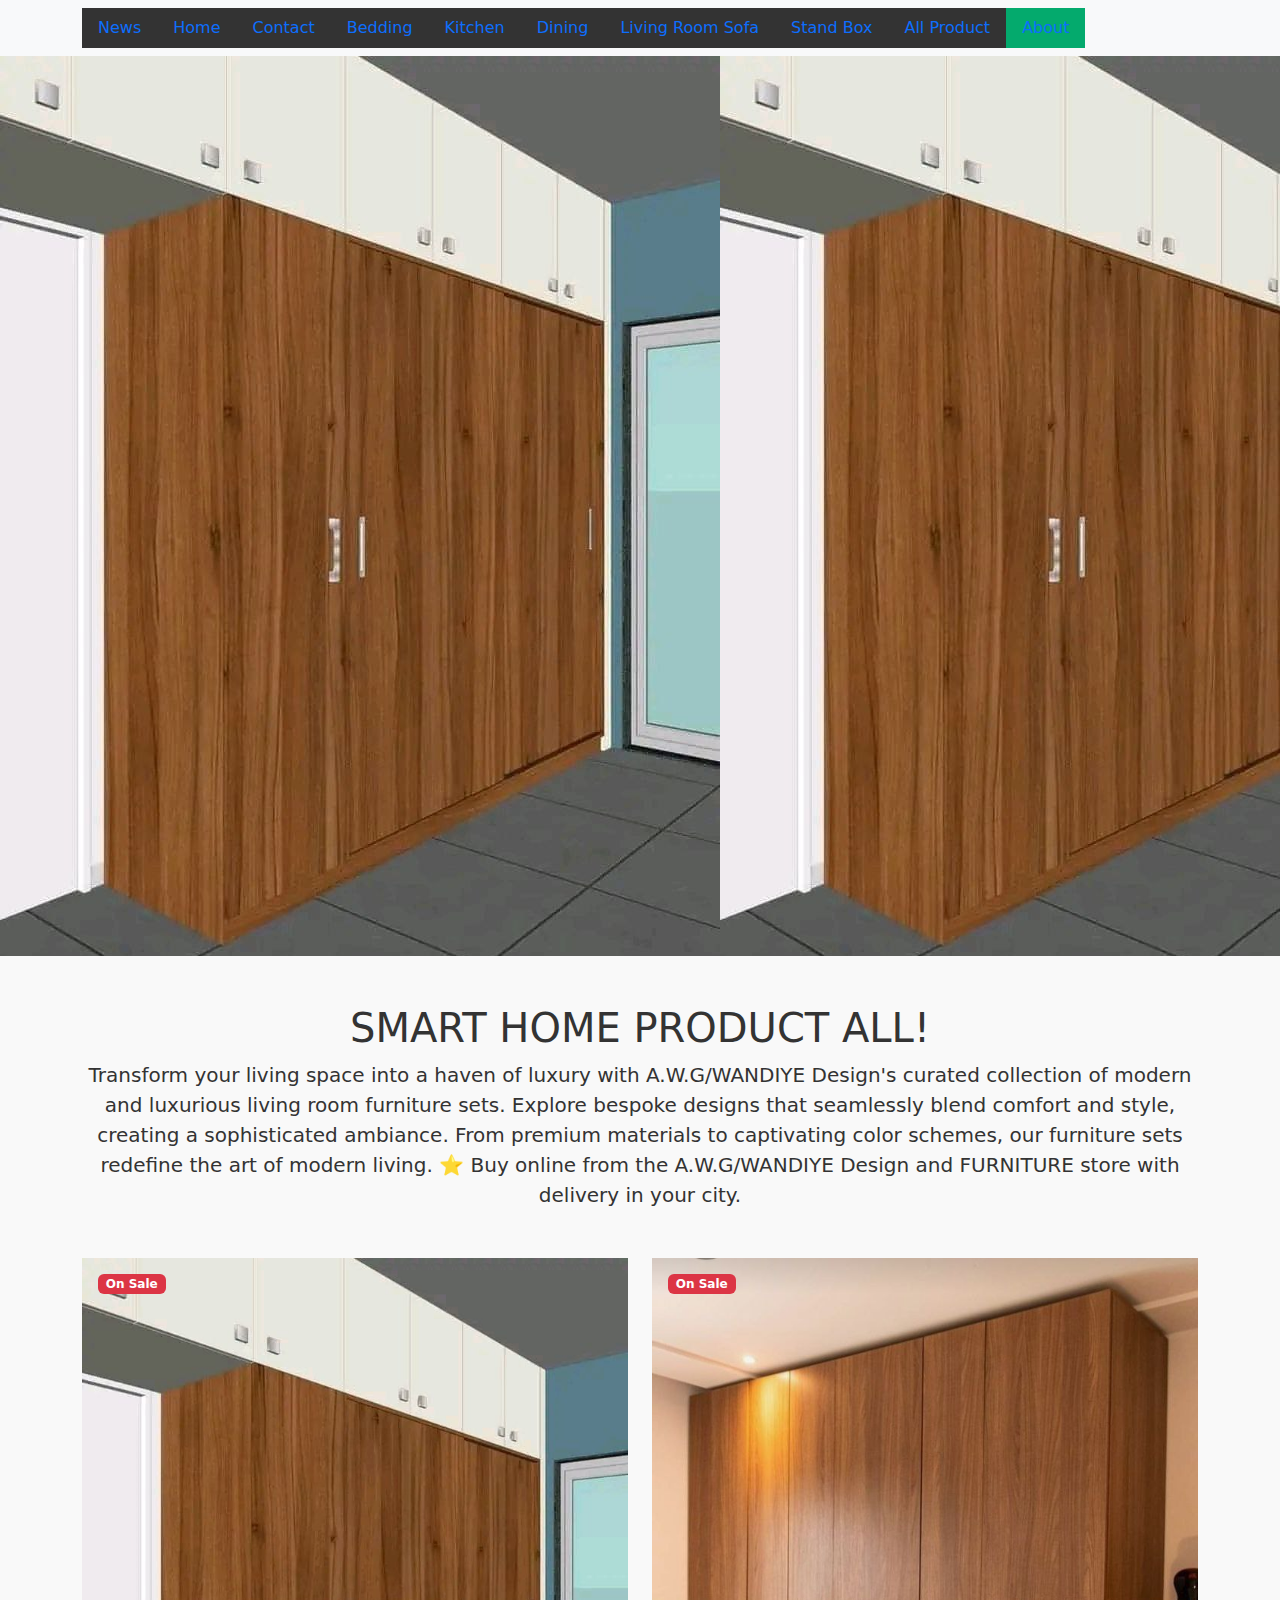
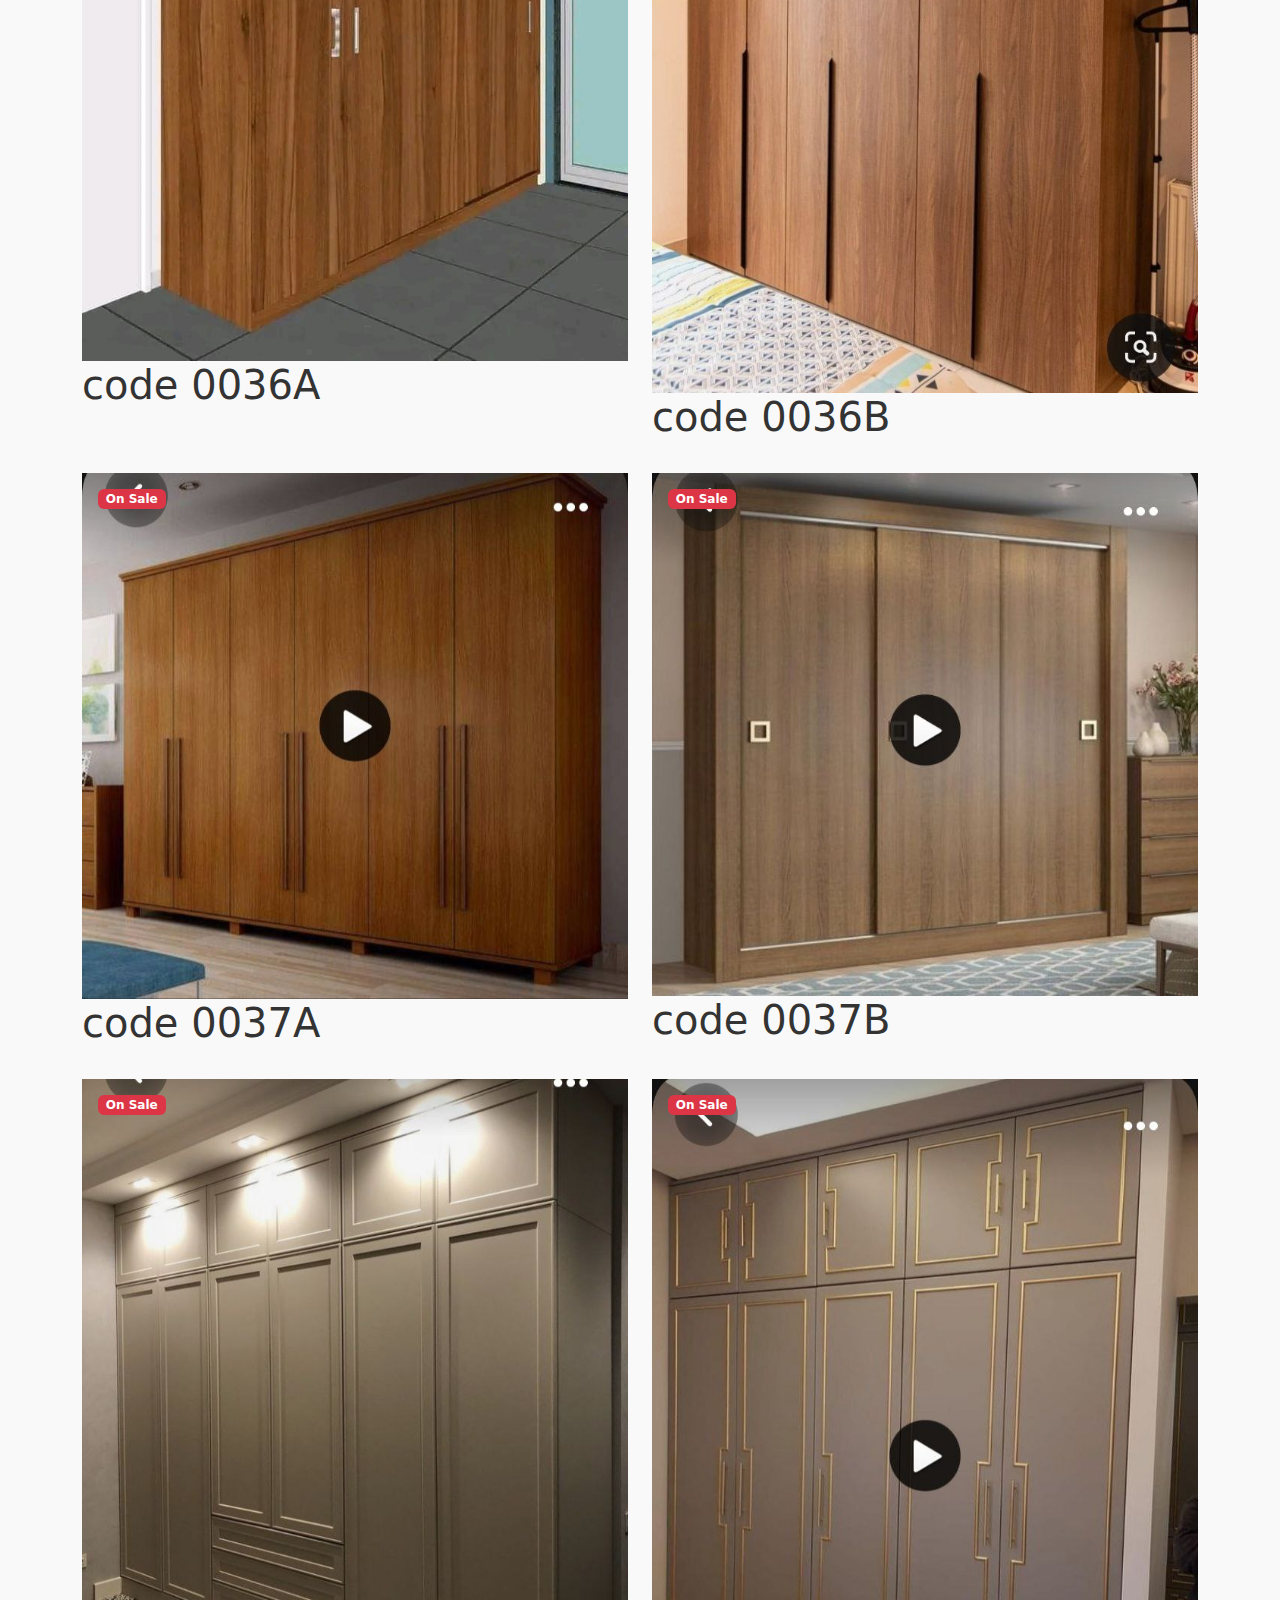
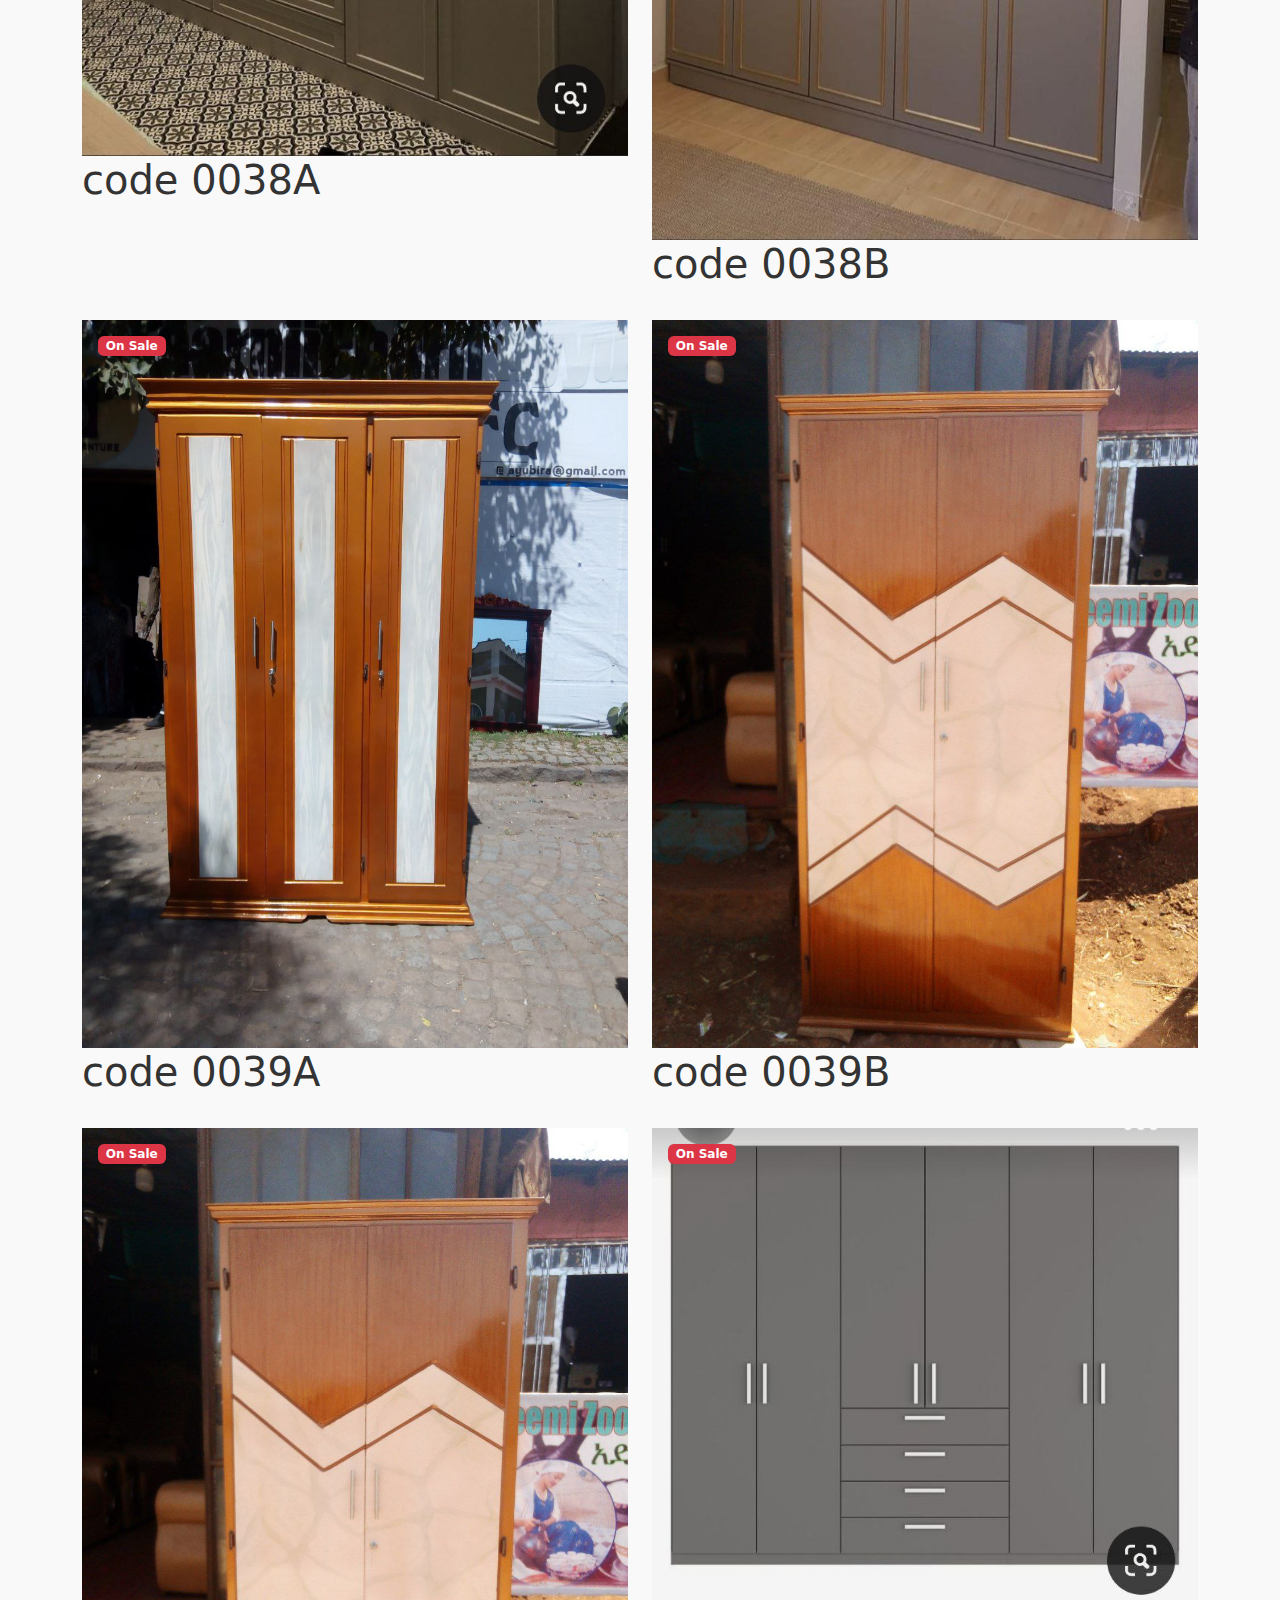
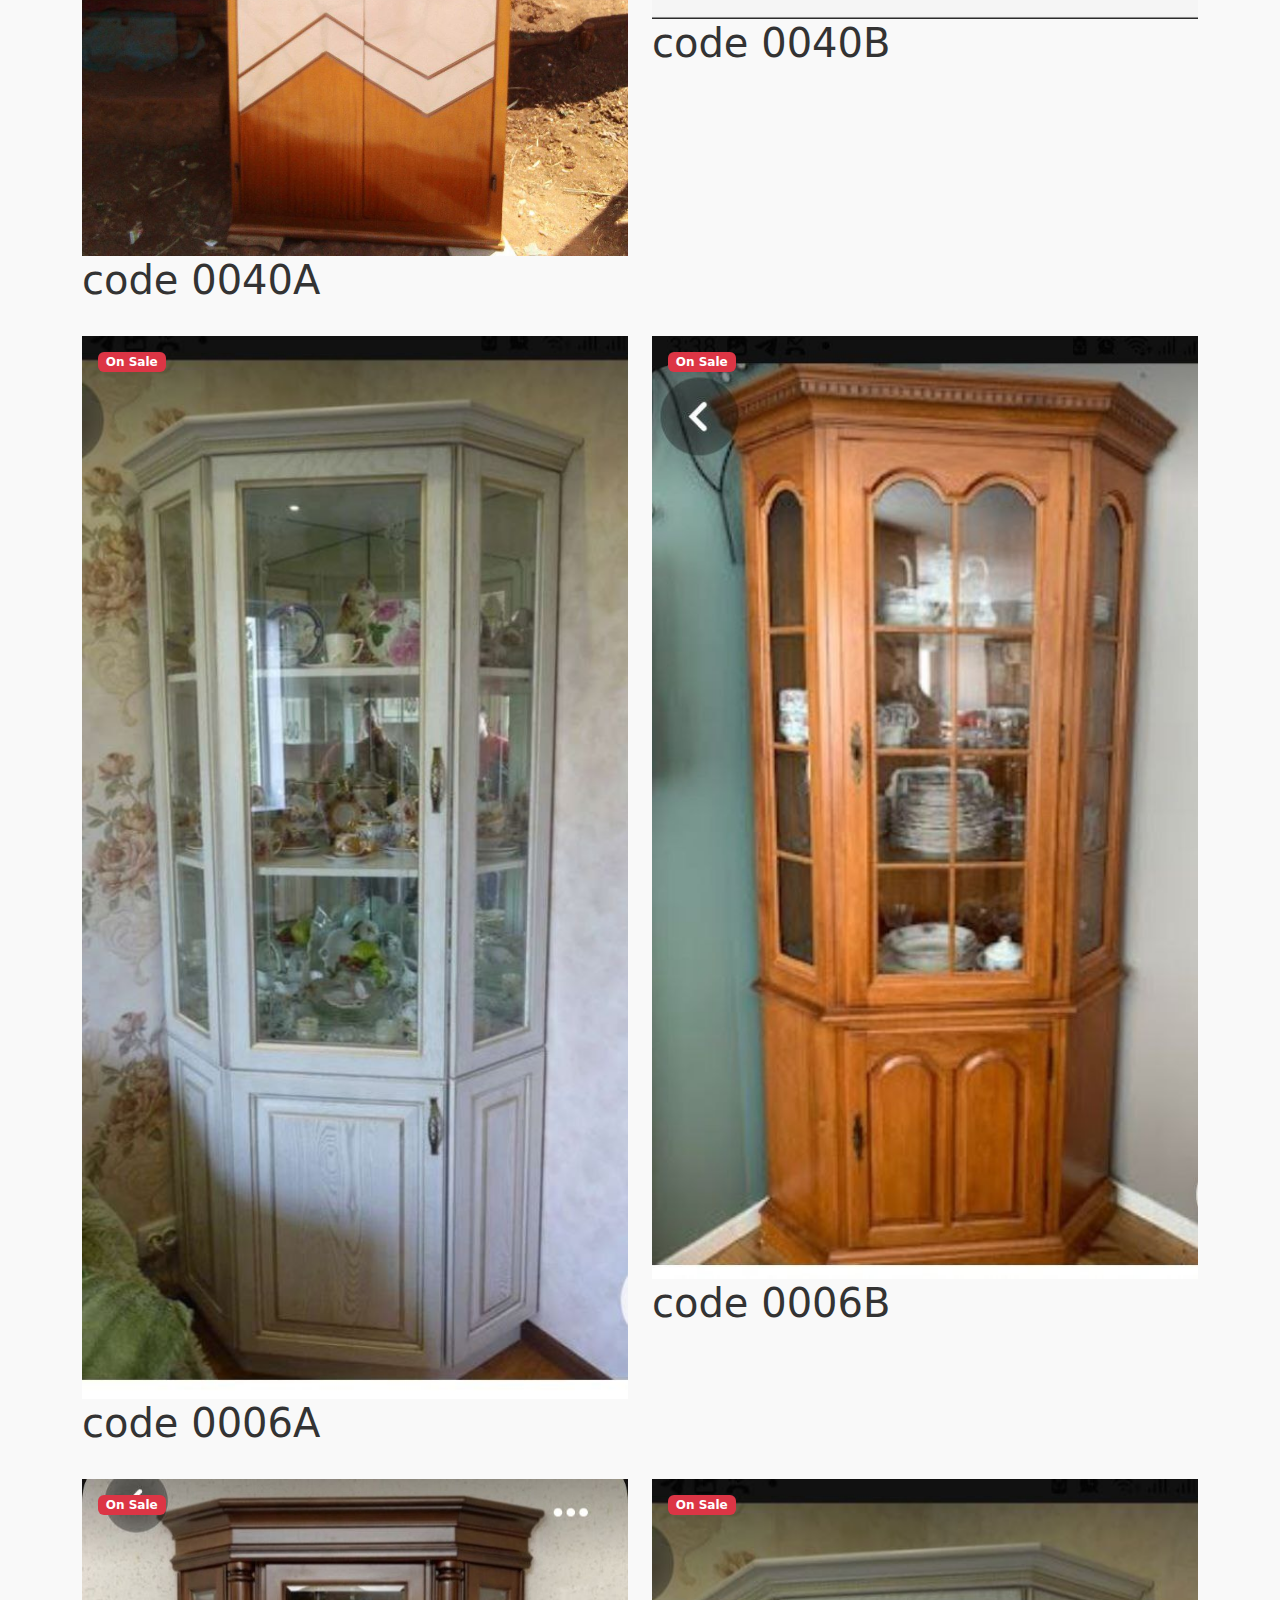
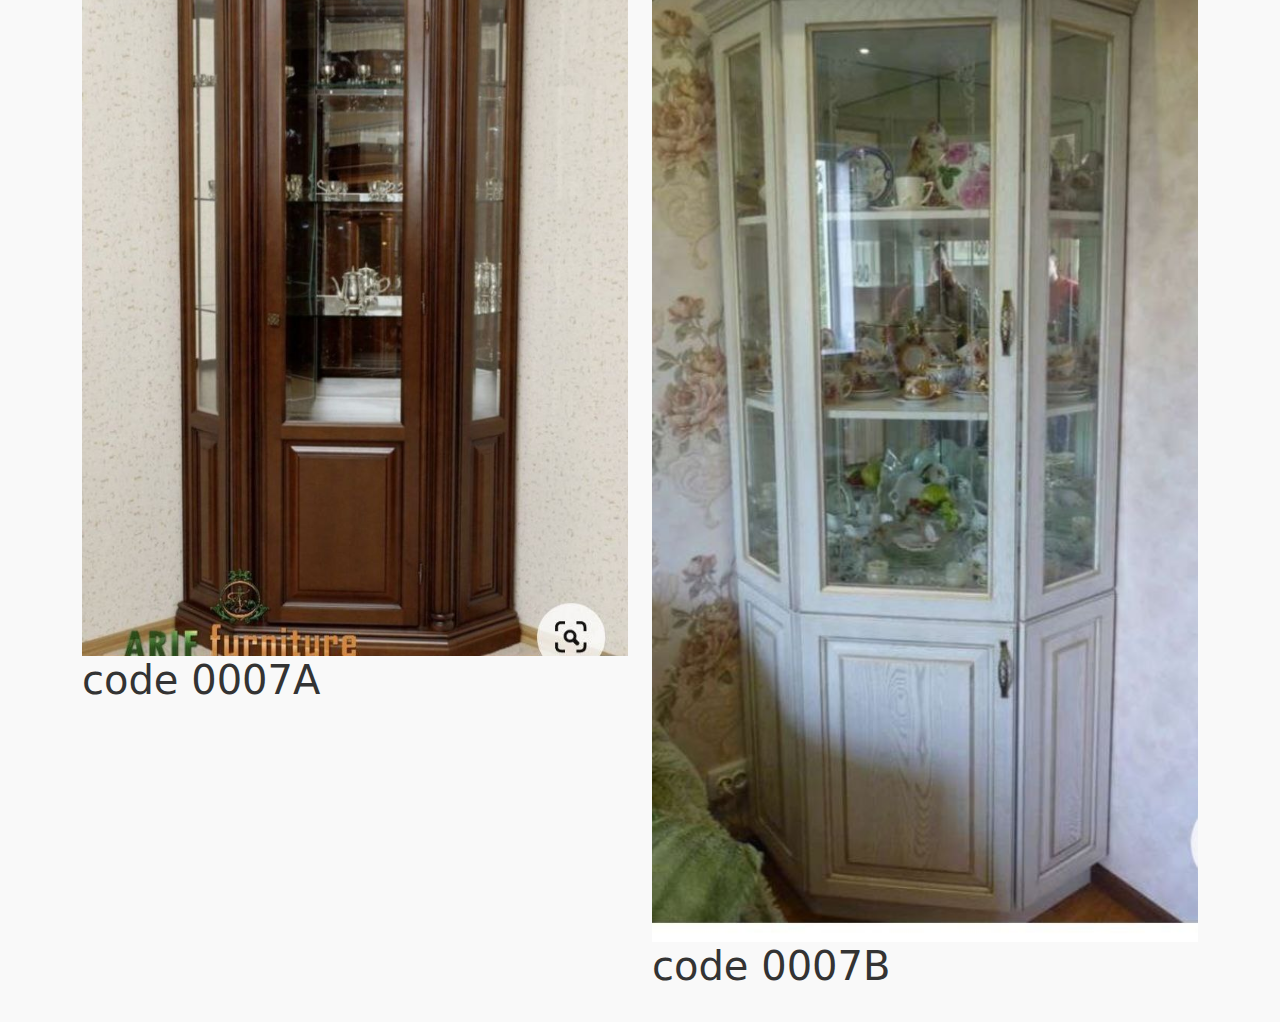
<file: standbox.html>
<!DOCTYPE html>
<html lang="en">
<head>
    <meta charset="utf-8">
    <meta name="viewport" content="width=device-width, initial-scale=1">
    <title>The collection of all product</title>
    <link href="https://cdn.jsdelivr.net/npm/bootstrap@5.3.3/dist/css/bootstrap.min.css" rel="stylesheet">
    <script src="https://cdn.jsdelivr.net/npm/bootstrap@5.3.3/dist/js/bootstrap.bundle.min.js"></script>
    <link rel="stylesheet" href="nava.css">
    <link rel="stylesheet" href="standbox.css">
</head>
<body>
    <header>
        <nav class="navbar navbar-expand-lg navbar-light bg-light">
            <div class="container">
                <ul class="nav">
                    <li class="nav-item"><a class="nav-link" href="news">News</a></li>
                    <li class="nav-item"><a class="nav-link" href="index.html">Home</a></li>
                    <li class="nav-item"><a class="nav-link" href="contact">Contact</a></li>
                    <li class="nav-item"><a class="nav-link" href="bedding.html">Bedding</a></li>
                    <li class="nav-item"><a class="nav-link" href="kitchen.html">Kitchen</a></li>
                    <li class="nav-item"><a class="nav-link" href="dinnninroom.html">Dining</a></li>
                    <li class="nav-item"><a class="nav-link" href="sofa.html">Living Room Sofa</a></li>
                    
                    <li class="nav-item"><a class="nav-link" href="standbox.html">Stand Box</a></li>
                    <li class="nav-item"><a class="nav-link" href="allCollection.html">All Product</a></li>
                    <li class="nav-item ms-auto"><a class="nav-link active" href="#about">About</a></li>
                </ul>
            </div>
        </nav>
    </header>
    <!--top container for bground image-->
    <div class="containertop"></div>
    <main>
        <div class="container text-center my-5">
          
            <h1>SMART HOME PRODUCT ALL!</h1>
            <p class="lead">
                Transform your living space into a haven of luxury with A.W.G/WANDIYE Design's curated 
                collection of modern and luxurious living room furniture sets. 
                Explore bespoke designs that seamlessly blend comfort and style, 
                creating a sophisticated ambiance. From premium materials to captivating 
                color schemes, our furniture sets redefine the art of modern living. 
                ⭐ Buy online from the A.W.G/WANDIYE Design and FURNITURE store with delivery in your city.
            </p>
        </div>
        <section class="container">
            <div class="row">
                <div class="col-md-6 mb-4">
                    <div class="position-relative">
                        <img class="img-fluid img-hover-zoom uniform-size" src="photo/photo_2024-10-19_22-39-15.jpg" alt="Stylish Sofa On Sale" height="500" width="1100">
                        <span class="badge bg-danger position-absolute top-0 start-0 m-3">On Sale</span>
                    </div>
                    <h1>code 0036A</h1>
                </div>
                <div class="col-md-6 mb-4">
                    <div class="position-relative">
                        <img class="img-fluid img-hover-zoom uniform-size" src="photo/photo_2024-10-19_22-39-22.jpg" alt="Comfortable Sofa On Sale" height="500" width="1100">
                        <span class="badge bg-danger position-absolute top-0 start-0 m-3">On Sale</span>
                    </div>
                    <h1>code 0036B</h1>
                </div>
            </div>
        </section>
        <!--barand code 0037-->
        <section class="container">
            <m class="row">
                <div class="col-md-6 mb-4">
                    <div class="position-relative">
                        <img class="img-fluid img-hover-zoom uniform-size" src="photo/photo_2024-10-19_22-39-27.jpg" alt="Stylish Sofa On Sale" height="500" width="1100">
                        <span class="badge bg-danger position-absolute top-0 start-0 m-3">On Sale</span>
                    </div>
                    <h1>code 0037A</h1>
                </div>
                <div class="col-md-6 mb-4">
                    <div class="position-relative">
                        <img class="img-fluid img-hover-zoom uniform-size" src="photo/photo_2024-10-19_22-39-34.jpg" alt="Comfortable Sofa On Sale" height="500" width="1100">
                        <span class="badge bg-danger position-absolute top-0 start-0 m-3">On Sale</span>
                    </div>
                    <h1>code 0037B</h1>
                </div>
            </div>
        </section>
        <!--barand code 0038-->
        <section class="container">
            <m class="row">
                <div class="col-md-6 mb-4">
                    <div class="position-relative">
                        <img class="img-fluid img-hover-zoom uniform-size" src="photo/photo_2024-10-19_22-40-02.jpg" alt="Stylish Sofa On Sale" height="500" width="1100">
                        <span class="badge bg-danger position-absolute top-0 start-0 m-3">On Sale</span>
                    </div>
                    <h1>code 0038A</h1>
                </div>
                <div class="col-md-6 mb-4">
                    <div class="position-relative">
                        <img class="img-fluid img-hover-zoom uniform-size" src="photo/photo_2024-10-19_22-39-55.jpg" alt="Comfortable Sofa On Sale" height="500" width="1100">
                        <span class="badge bg-danger position-absolute top-0 start-0 m-3">On Sale</span>
                    </div>
                    <h1>code 0038B</h1>
                </div>
            </div>
        </section>
        <!--barand code 0039-->
        <section class="container">
            <m class="row">
                <div class="col-md-6 mb-4">
                    <div class="position-relative">
                        <img class="img-fluid img-hover-zoom uniform-size" src="photo/photo_2024-10-19_22-40-08.jpg" alt="Stylish Sofa On Sale" height="500" width="1100">
                        <span class="badge bg-danger position-absolute top-0 start-0 m-3">On Sale</span>
                    </div>
                    <h1>code 0039A</h1>
                </div>
                <div class="col-md-6 mb-4">
                    <div class="position-relative">
                        <img class="img-fluid img-hover-zoom uniform-size" src="photo/photo_2024-10-19_22-40-12.jpg" alt="Comfortable Sofa On Sale" height="500" width="1100">
                        <span class="badge bg-danger position-absolute top-0 start-0 m-3">On Sale</span>
                    </div>
                    <h1>code 0039B</h1>
                </div>
            </div>
        </section>
             <!--barand code 0040-->
             
             <section class="container">
                <m class="row">
                    <div class="col-md-6 mb-4">
                        <div class="position-relative">
                            <img class="img-fluid img-hover-zoom uniform-size" src="photo/photo_2024-10-19_22-40-12.jpg" alt="Stylish Sofa On Sale" height="500" width="1100">
                            <span class="badge bg-danger position-absolute top-0 start-0 m-3">On Sale</span>
                        </div>
                        <h1>code 0040A</h1>
                    </div>
                    <div class="col-md-6 mb-4">
                        <div class="position-relative">
                            <img class="img-fluid img-hover-zoom uniform-size" src="photo/photo_2024-10-19_22-39-48.jpg" alt="Comfortable Sofa On Sale" height="500" width="1100">
                            <span class="badge bg-danger position-absolute top-0 start-0 m-3">On Sale</span>
                        </div>
                        <h1>code 0040B</h1>
                    </div>
                </div>
            </section>
            <section class="container">
                <div class="row">
                    <div class="col-md-6 mb-4">
                        <div class="position-relative">
                            <img class="img-fluid img-hover-zoom uniform-size" src="photo/photo_2024-10-19_22-09-44.jpg" alt="Stylish Sofa On Sale" height="500" width="1100">
                            <span class="badge bg-danger position-absolute top-0 start-0 m-3">On Sale</span>
                        </div>
                        <h1>code 0006A</h1>
                    </div>
                    <div class="col-md-6 mb-4">
                        <div class="position-relative">
                            <img class="img-fluid img-hover-zoom uniform-size" src="photo/photo_2024-10-19_22-10-17.jpg" alt="Comfortable Sofa On Sale" height="500" width="1100">
                            <span class="badge bg-danger position-absolute top-0 start-0 m-3">On Sale</span>
                        </div>
                        <h1>code 0006B</h1>
                    </div>
                </div>
            </section>
    
             <!--barand code 0007-->
             <section class="container">
                <div class="row">
                    <div class="col-md-6 mb-4">
                        <div class="position-relative">
                            <img class="img-fluid img-hover-zoom uniform-size" src="photo/photo_2024-10-19_22-10-24.jpg" alt="Stylish Sofa On Sale" height="500" width="1100">
                            <span class="badge bg-danger position-absolute top-0 start-0 m-3">On Sale</span>
                        </div>
                        <h1>code 0007A</h1>
                    </div>
                    <div class="col-md-6 mb-4">
                        <div class="position-relative">
                            <img class="img-fluid img-hover-zoom uniform-size" src="photo/photo_2024-10-19_22-09-44.jpg" alt="Comfortable Sofa On Sale" height="500" width="1100">
                            <span class="badge bg-danger position-absolute top-0 start-0 m-3">On Sale</span>
                        </div>
                        <h1>code 0007B</h1>
                    </div>
                </div>
            </section>
    </main>
</body>
</html>
</file>
<file: nava.css>
ul {
    list-style-type: none;
    margin: 0;
    padding: 0;
    overflow: hidden;
    background-color: #333;
  }
  li {
    float: left;
  }
  li a {
    display: block;
    color: white;
    text-align: center;
    padding: 14px 16px;
    text-decoration: none;
  }
  li a:hover:not(.active) {
    background-color: #111;
  }
  .active {
    background-color: #04AA6D;
  }
</file>
<file: collection.css>
body{
    background-color: #f9f9f9;
    color: #333333;
}

./* Ensure all images are uniformly larger */
.img-fluid {
    width: 100%; /* Adjust width to the container */
    max-width: 120%; /* Allow scaling beyond container size */
    height: auto; /* Maintain aspect ratio */
}

/* Optional: Add hover effect for zooming */
.img-hover-zoom {
    transition: transform 0.1s ease-in-out;
}

.img-hover-zoom:hover {
    transform: scale(1.2); /* Slightly enlarge on hover */
}

.optiondiv{
    height: 500px;
    width: 100%;
    color:white;
    text-align: center;
    background-image:url(photo/photo_2024-10-19_22-34-31.jpg);
    /*photo/photo_2024-10-19_22-35-15.jpg*/

}
.optiondiv:hover{
    height: 500px;
    width: 100%;
    color:black;
    text-align: center;
    background-image:url(photo/photo_2024-10-19_22-35-15.jpg);
    /*photo/photo_2024-10-19_22-35-15.jpg*/

}
</file>
<file: badding.css>
body{
    background-color: #f9f9f9;
    color: #333333;
}

./* Ensure all images are uniformly larger */
.img-fluid {
    width: 100%; /* Adjust width to the container */
    max-width: 120%; /* Allow scaling beyond container size */
    height: auto; /* Maintain aspect ratio */
}

/* Optional: Add hover effect for zooming */
.img-hover-zoom {
    transition: transform 0.3s ease-in-out;
}

.img-hover-zoom:hover {
    transform: scale(1.1); /* Slightly enlarge on hover */
}
</file>
<file: kitchen.css>
body{
    background-color: #f9f9f9;
    color: #333333;
}

./* Ensure all images are uniformly larger */
.img-fluid {
    width: 100%; /* Adjust width to the container */
    max-width: 120%; /* Allow scaling beyond container size */
    height: auto; /* Maintain aspect ratio */
}

/* Optional: Add hover effect for zooming */
.img-hover-zoom {
    transition: transform 0.1s ease-in-out;
}

.img-hover-zoom:hover {
    transform: scale(1.2); /* Slightly enlarge on hover */
}
.topcontainer{
    height: 900px;
    width: 100%;
    background-image: url(photo/photo_2024-10-19_22-33-23.jpg);
}
.topcontainer:hover{
    height: 900px;
    width: 100%;
    background-image: url(photo/photo_2024-10-19_22-33-34.jpg);
}
</file>
<file: sofa.css>
body{
    background-color: #f9f9f9;
    color: #333333;
}
.topcontainer{
    height: 800px;
    width: 120%;
    background-image: url(photo/photo_2024-10-19_22-38-51.jpg);

}
.topcontainer:hover{
    height: 800px;
    width: 100%;
    background-image: url(photo/photo_2024-10-19_22-37-50.jpg);

}
./* Ensure all images are uniformly larger */
.img-fluid {
    width: 100%; /* Adjust width to the container */
    max-width: 120%; /* Allow scaling beyond container size */
    height: auto; /* Maintain aspect ratio */
}

/* Optional: Add hover effect for zooming */
.img-hover-zoom {
    transition: transform 0.3s ease-in-out;
}

.img-hover-zoom:hover {
    transform: scale(1.1); /* Slightly enlarge on hover */
}
</file>
<file: standbox.css>
body{
    background-color: #f9f9f9;
    color: #333333;
}

./* Ensure all images are uniformly larger */
.img-fluid {
    width: 100%; /* Adjust width to the container */
    max-width: 120%; /* Allow scaling beyond container size */
    height: auto; /* Maintain aspect ratio */
}

/* Optional: Add hover effect for zooming */
.img-hover-zoom {
    transition: transform 0.1s ease-in-out;
}

.img-hover-zoom:hover {
    transform: scale(1.2); /* Slightly enlarge on hover */
}
/*for top conatiner*/
.containertop{
    height: 900px;
    width: 100%;
    background-image: url(photo/photo_2024-10-19_22-39-15.jpg);

}
.containertop:hover{
    height: 900px;
    width: 100%;
    background-image: url(photo/photo_2024-10-19_22-09-44.jpg);

}
</file>
